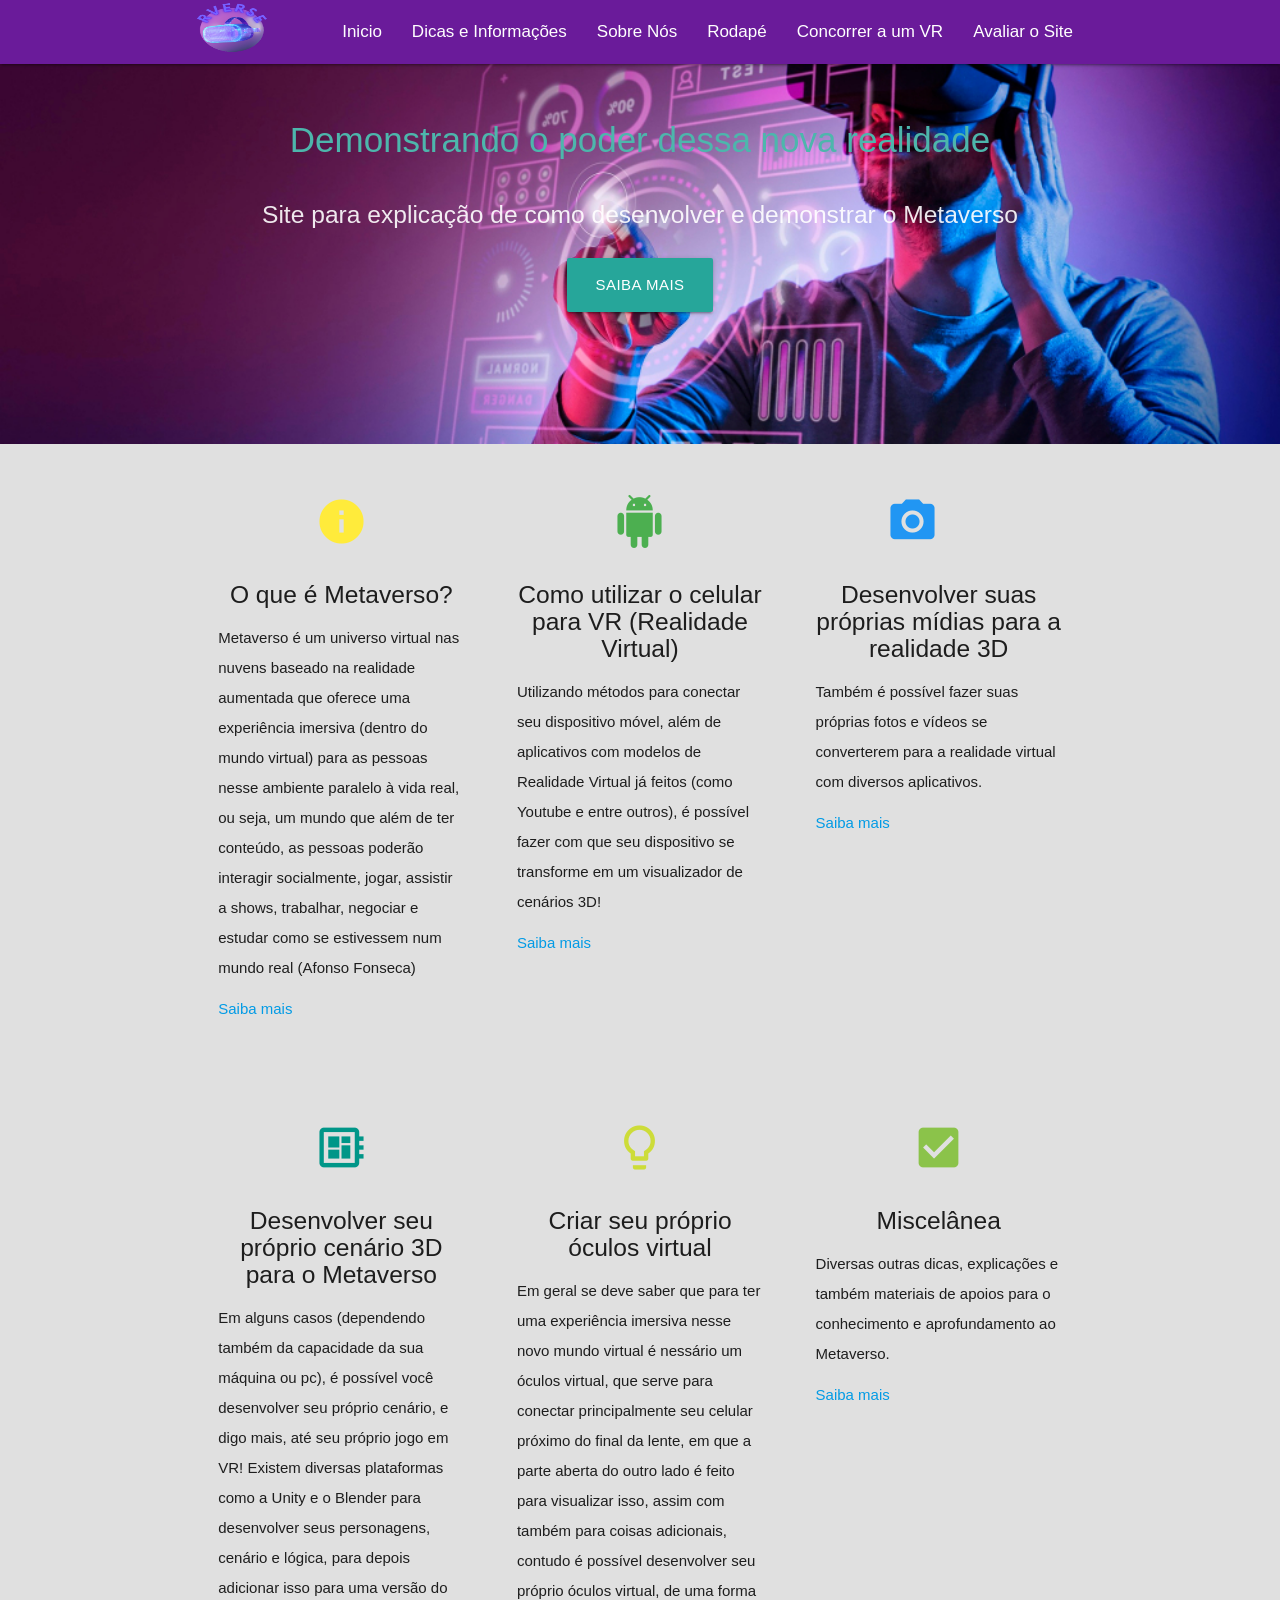
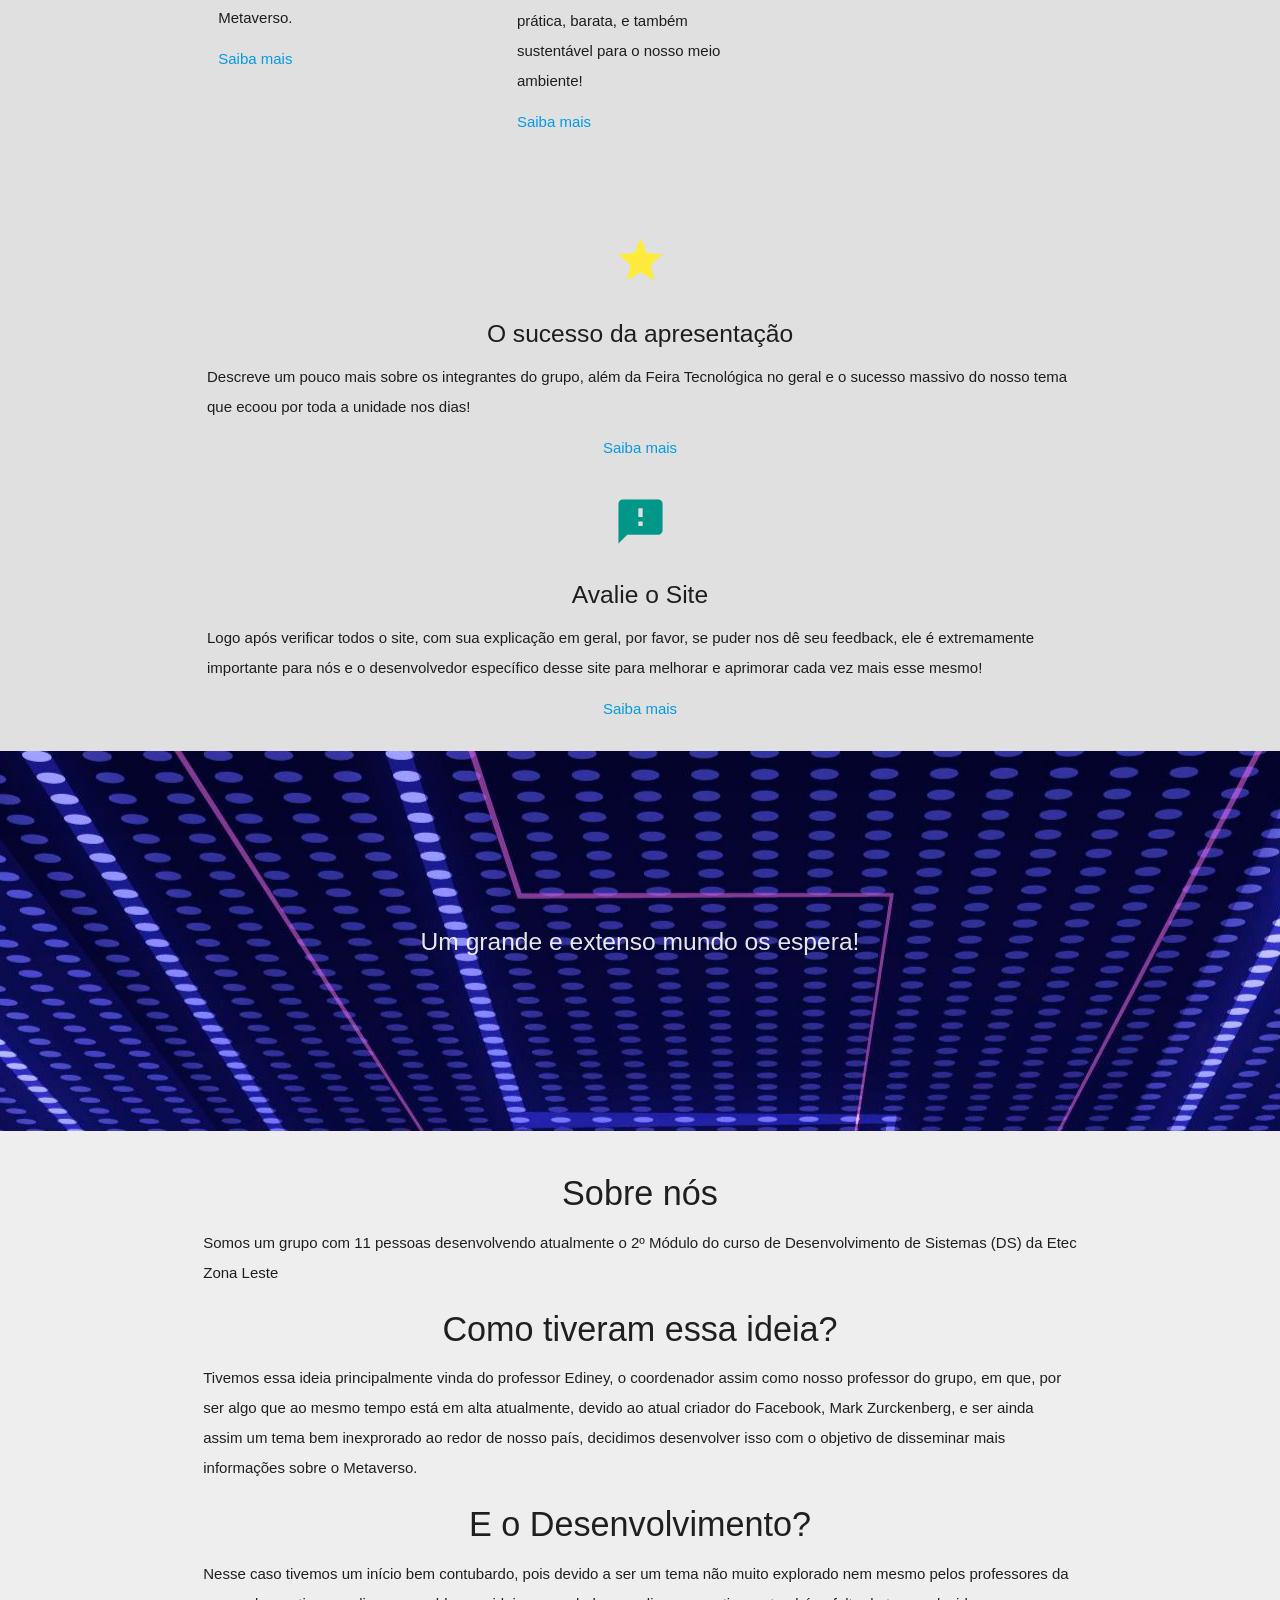
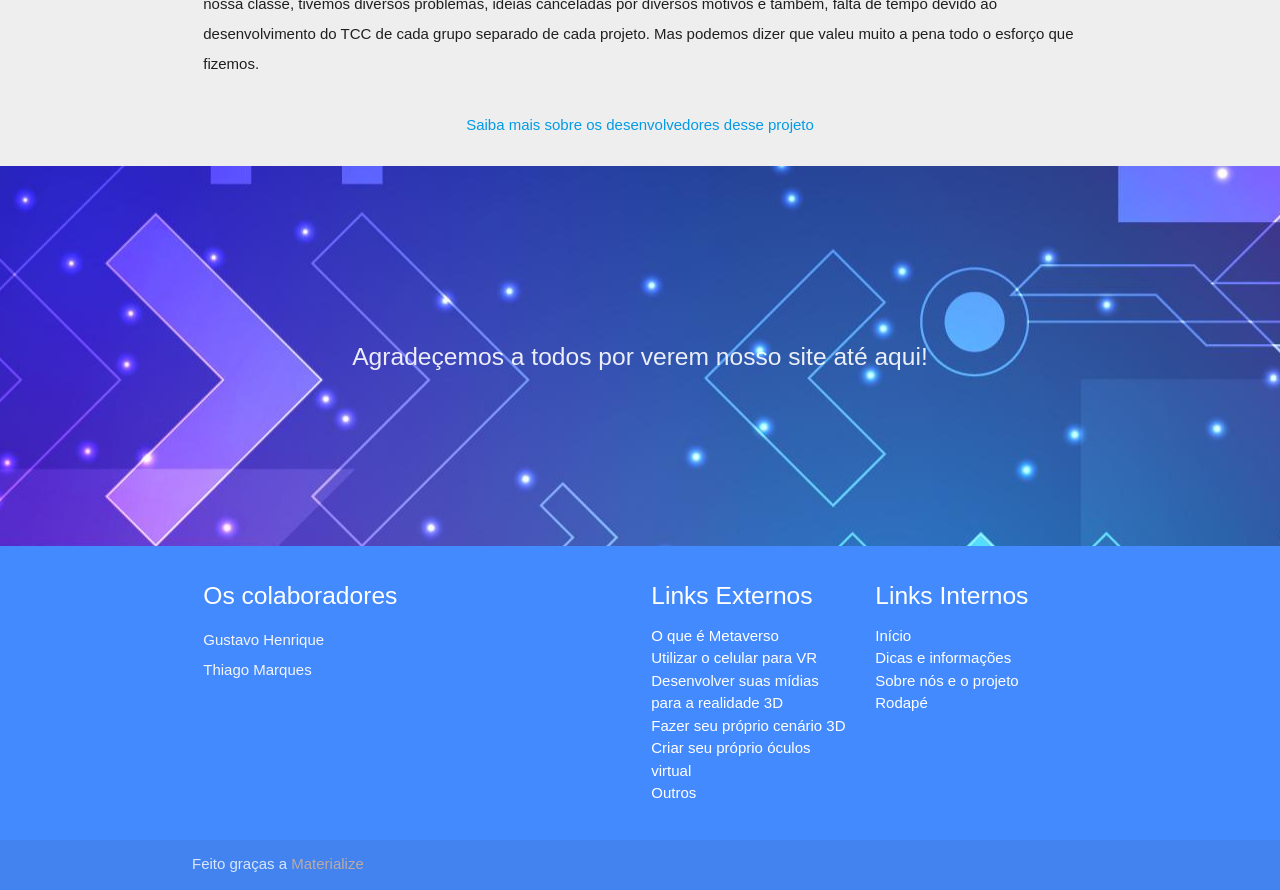
<file: index.html>
<!DOCTYPE html>
<html lang="en">
<head>
  <meta charset="UTF-8">
  <meta http-equiv="X-UA-Compatible" content="IE=edge">
  <meta name="viewport" content="width=device-width, initial-scale=1.0">
 

  <title>Metaverso</title>


 
  <script src="./pwa/main.js" defer></script>
  <link rel="manifest" href="./manifest.json" defer>

  <link rel="shortcut icon" href="imgs\20113052_Kerfin7_NEA_2478-removebg-preview.png">
  <!-- CSS  -->
  <link href="https://fonts.googleapis.com/icon?family=Material+Icons" rel="stylesheet">
  <link href="css/materialize.css" type="text/css" rel="stylesheet" media="screen,projection"/>
  <link href="css/style.css" type="text/css" rel="stylesheet" media="screen,projection"/>
</head>
<body>
  <div class="navbar-fixed">
  <nav class="purple darken-3" role="navigation">
    <div class="nav-wrapper container">
      
      <a id="logo-container" href="#" class="brand-logo"><img src="imgs/20221027_235947_0000.png" height="55px" width="80px"></a>
      <ul class="right hide-on-med-and-down">
        <li><a class="white-text linka" href="#">Inicio</a></li>
        <li><a class="white-text linka" href="#Dicas">Dicas e Informações</a></li>
        <li><a class="white-text linka" href="#SobreNos">Sobre Nós</a></li>
        <li><a class="white-text linka" href="#Rodape">Rodapé</a></li>
        <li><a class="white-text linka" href="https://docs.google.com/forms/d/e/1FAIpQLScp6ky-V_Lr-4_nk-z12GSh3rVcYyQX9TOg5nWyaStioyGDNg/viewform?usp=sf_link">Concorrer a um VR</a></li>
        <li><a class="white-text linka" href="index7.html">Avaliar o Site</a></li>
      </ul>
      <a href="#" data-target="nav-mobile" class="sidenav-trigger"><i class="material-icons">menu</i></a>
    </div>
    </div>
      
      <ul id="nav-mobile" class="sidenav purple darken-3">
        <li><a class="white-text linka" href="#">Inicio</a></li>
        <li><a class="white-text linka" href="#Dicas">Dicas e Informações</a></li>
        <li><a class="white-text linka" href="#SobreNos">Sobre Nós</a></li>
        <li><a class="white-text linka" href="#Rodape">Rodapé</a></li>
        <li><a class="white-text linka" href="index7.html">Avaliar o Site</a></li>
        <li><a class="white-text linka" href="https://docs.google.com/forms/d/e/1FAIpQLScp6ky-V_Lr-4_nk-z12GSh3rVcYyQX9TOg5nWyaStioyGDNg/viewform?usp=sf_link">Concorrer a um VR</a></li>
      </ul>
      

     

  </nav>


  <div id="index-banner" class="parallax-container">
    <div class="section no-pad-bot">
      <div class="container">
        <br><br>
        <h1 class="header center teal-text text-lighten-2" style=" font-size: 35px;">Demonstrando o poder dessa nova realidade</h1>
        <div class="row center">
          <h5 class="header col s12 light">Site para explicação de como desenvolver e demonstrar o Metaverso</h5>
        </div>
        <div class="row center">
          <a href="#Dicas"  class="btn-large waves-effect waves-light teal lighten-1">SAIBA MAIS</a>
        </div>
        <br><br>

      </div>
    </div>
    <div class="parallax"><img src="imgs/index/medium-shot-man-wearing-vr-glasses.jpg" alt="Unsplashed background img 1"></div>
  </div>


  <a id="Dicas"></a>
  <div class="grey lighten-2">
  <div class="container">
    <div class="section">

      <!--   Icon Section   -->
      <div class="row">
        <div class="col s12 m4">
          <div class="icon-block">
            <h2 class="center yellow-text"><i class="material-icons">info</i></h2>
            <h5 class="center">O que é Metaverso?</h5>

            <p class="light">Metaverso é um universo virtual nas nuvens baseado na realidade aumentada que oferece uma experiência imersiva (dentro do mundo virtual) para as pessoas nesse ambiente
              paralelo à vida real, ou seja, um mundo que além de ter conteúdo, as pessoas poderão interagir socialmente, jogar, assistir a shows, trabalhar, negociar e estudar como se estivessem num
              mundo real (Afonso Fonseca) </p>
              <ul>
                <li><a href="index1.html">Saiba mais</a></li>
              </ul>  
          </div>
        </div>

        <div class="col s12 m4">
          <div class="icon-block">
            <h2 class="center green-text"><i class="material-icons">android</i></h2>
            <h5 class="center">Como utilizar o celular para VR (Realidade Virtual)</h5>

            <p class="light">Utilizando métodos para conectar seu dispositivo móvel, além de aplicativos com modelos de Realidade Virtual já feitos (como Youtube e entre outros), é possível fazer com que
              seu dispositivo se transforme em um visualizador de cenários 3D!   </p>
              <ul>
                <li><a href="index2.html" >Saiba mais</a></li>
              </ul>  
          </div>
        </div>

        <div class="col s12 m4">
          <div class="icon-block">
            <h2 class="center blue-text"><i class="material-icons">camera_alts</i></h2>
            <h5 class="center">Desenvolver suas próprias mídias para a realidade 3D</h5>

            <p class="light">Também é possível fazer suas próprias fotos e vídeos se converterem para a realidade virtual com diversos aplicativos. </p>
            <ul>
              <li><a href="index3.html">Saiba mais</a></li>
            </ul>  
          </div>
        </div>
      </div>
    </div>
      
  </div>
  
  <div class="container">
    <div class="section">

      <!--   Icon Section   -->
      <div class="row">
        <div class="col s12 m4">
          <div class="icon-block">
            <h2 class="center teal-text"><i class="material-icons">developer_board</i></h2>
            <h5 class="center">Desenvolver seu próprio cenário 3D para o Metaverso</h5>

            <p class="light">Em alguns casos (dependendo também da capacidade da sua máquina ou pc), é possível você desenvolver seu próprio cenário, e digo mais, até seu próprio jogo em VR! Existem diversas plataformas
              como a Unity e o Blender para desenvolver seus personagens, cenário e lógica, para depois adicionar isso para uma versão do Metaverso. </p>
              <ul>
                <li><a href="index4.html">Saiba mais</a></li>
              </ul>  
            </div>
        </div>

        <div class="col s12 m4">
          <div class="icon-block">
            <h2 class="center  lime-text"><i class="material-icons">lightbulb_outline</i></h2>
            <h5 class="center">Criar seu próprio óculos virtual</h5>

            <p class="light"> Em geral se deve saber que para ter uma experiência imersiva nesse novo mundo virtual é nessário um óculos virtual, que serve para conectar principalmente seu celular próximo do final da lente, em que
              a parte aberta do outro lado é feito para visualizar isso, assim com também para coisas adicionais, contudo é possível desenvolver seu próprio óculos virtual, de uma forma prática, barata, e também sustentável para o nosso
            meio ambiente! </p>
            <ul>
              <li><a href="index5.html">Saiba mais</a></li>
            </ul>  
          </div>
        </div>

        <div class="col s12 m4">
          <div class="icon-block">
            <h2 class="center light-green-text"><i class="material-icons">check_box</i></h2>
            <h5 class="center">Miscelânea</h5>

            <p class="light">Diversas outras dicas, explicações e também materiais de apoios para o conhecimento e aprofundamento ao Metaverso. </p>
            <ul>
              <li><a href="index6.html">Saiba mais</a></li>
            </ul>  
          </div>
        </div>
      </div>
      
      
  </div>
  </div>

  <div class="container">
    <div class="section">

      <div class="col s12 m4">
        <div class="icon-block">
          <h2 class="center yellow-text"><i class="material-icons">star</i></h2>
          <h5 class="center">O sucesso da apresentação</h5>

          <p class="light">Descreve um pouco mais sobre os integrantes do grupo, além da Feira Tecnológica no geral e o sucesso massivo do nosso tema que ecoou por toda a unidade nos dias! </p>
            
          </div>
          </div>
          <div class="col s12 center">
            <ul>
              <li><a class="center" href="index8.html">Saiba mais</a></li>
            </ul>  
          </div>
      
        <div class="col s12 m4">
          <div class="icon-block">
            <h2 class="center teal-text"><i class="material-icons">feedback</i></h2>
            <h5 class="center">Avalie o Site</h5>

            <p class="light">Logo após verificar todos o site, com sua explicação em geral, por favor, se puder nos dê seu feedback, ele é extremamente importante
              para nós e o desenvolvedor específico desse site para melhorar e aprimorar cada vez mais esse mesmo! </p>
            </div>
            </div>
            <div class="col s12 center">
              <ul>
                <li><a class="center" href="index7.html">Saiba mais</a></li>
              </ul>  
            </div>
        

        
      
      
  </div>
  </div>
</div>


  <div class="parallax-container valign-wrapper">
    <div class="section no-pad-bot">
      <div class="container">
        <div class="row center">
          <h5 class="header col s12 light"> Um grande e extenso mundo os espera!</h5>
        </div>
      </div>
    </div>
    <div class="parallax"><img src="imgs/index/18954497_6020105.jpg" alt="Unsplashed background img 2"></div>
  </div>

  <a id="SobreNos"></a>
  <div class="grey lighten-3">
  <div class="container">
    <div class="section">
      
      <div class="row">
        <div class="col s12 center">
          <h3><i class="mdi-content-send brown-text"></i></h3>
          <h4>Sobre nós</h4>
          <p class="left-align light">Somos um grupo com 11 pessoas desenvolvendo atualmente o 2º Módulo do curso de Desenvolvimento de Sistemas (DS) da Etec Zona Leste</p>
          <h4>Como tiveram essa ideia?</h4>
          <p class="left-align light"> Tivemos essa ideia principalmente vinda do professor Ediney, o coordenador assim como nosso professor do grupo, em que, por ser algo que ao mesmo
            tempo está em alta atualmente, devido ao atual criador do Facebook, Mark Zurckenberg, e ser ainda assim um tema bem inexprorado ao redor de nosso país, decidimos desenvolver isso
            com o objetivo de disseminar mais informações sobre o Metaverso.
          </p>
          <h4>E o Desenvolvimento?</h4>
          <p class="left-align light">Nesse caso tivemos um início bem contubardo, pois devido a ser um tema não muito explorado nem mesmo pelos professores da nossa classe, tivemos diversos problemas, ideias canceladas por diversos motivos
            e também, falta de tempo devido ao desenvolvimento do TCC de cada grupo separado de cada projeto. Mas podemos dizer que valeu muito a pena todo o esforço que fizemos.
          </p>
        </div>
      </div>
      <div class="col s12 center">
        <ul>
          <li><a class="center" href="index8.html">Saiba mais sobre os desenvolvedores desse projeto</a></li>
        </ul>  
      </div>
    </div>
  </div>
</div>



  <div class="parallax-container valign-wrapper">
    <div class="section no-pad-bot">
      <div class="container">
        <div class="row center">
          <h5 class="header col s12 light">Agradeçemos a todos por verem nosso site até aqui!</h5>
        </div>
      </div>
    </div>
    <div class="parallax"><img src="imgs/index/19256531_6106991.jpg" alt="Unsplashed background img 3"></div>
  </div>
  <a id="Rodape"></a>
  <footer class="page-footer blue accent-2">
    <div class="container">
      <div class="row">
        <div class="col l6 s12">
          <h5 class="white-text">Os colaboradores</h5>
          <p class="grey-text text-lighten-4">Gustavo Henrique  </br> Thiago Marques  </p>
         


        </div>
        <div class="col l3 s12">
          <h5 class="white-text">Links Externos</h5>
          <ul>
            <li><a class="white-text" href="index1.html">O que é Metaverso</a></li>
            <li><a class="white-text" href="index2.html">Utilizar o celular para VR</a></li>
            <li><a class="white-text" href="index3.html">Desenvolver suas mídias para a realidade 3D</a></li>
            <li><a class="white-text" href="index4.html">Fazer seu próprio cenário 3D</a></li>
            <li><a class="white-text" href="index5.html">Criar seu próprio óculos virtual</a></li>
            <li><a class="white-text" href="index6.html">Outros</a></li>
          </ul>
        </div>
        <div class="col l3 s12">
          <h5 class="white-text">Links Internos</h5>
          <ul>
            <li><a class="white-text" href="#">Início</a></li>
            <li><a class="white-text" href="#Dicas">Dicas e informações</a></li>
            <li><a class="white-text" href="#SobreNos">Sobre nós e o projeto</a></li>
            <li><a class="white-text" href="#Rodape">Rodapé</a></li>
          </ul>
        </div>
      </div>
    </div>
    <div class="footer-copyright">
      <div class="container">
      Feito graças a <a class="brown-text text-lighten-3" href="http://materializecss.com">Materialize</a>
      </div>
    </div>
  </footer>

  
  
  <!--  Scripts-->
  <script src="https://code.jquery.com/jquery-2.1.1.min.js"></script>
  <script src="js/materialize.js"></script>
  <script src="js/init.js"></script>
  

  </body>
</html>
</file>
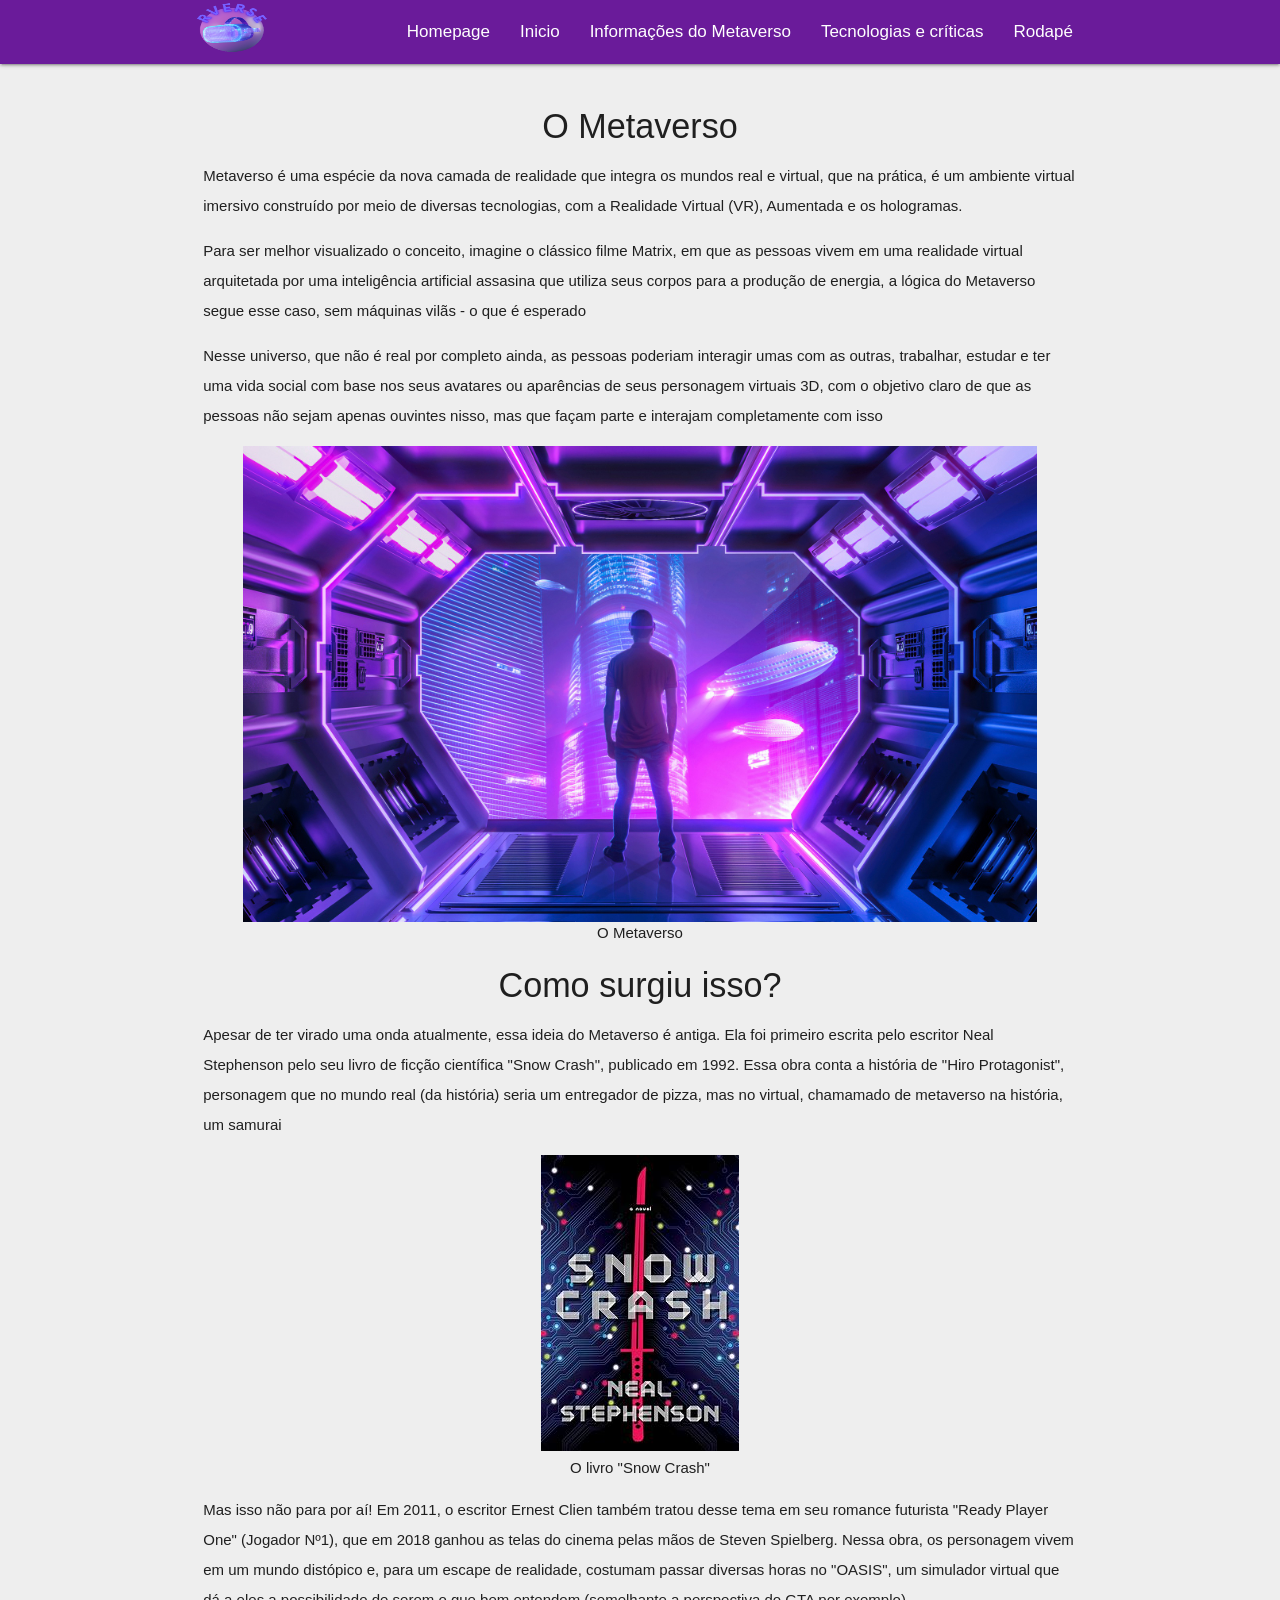
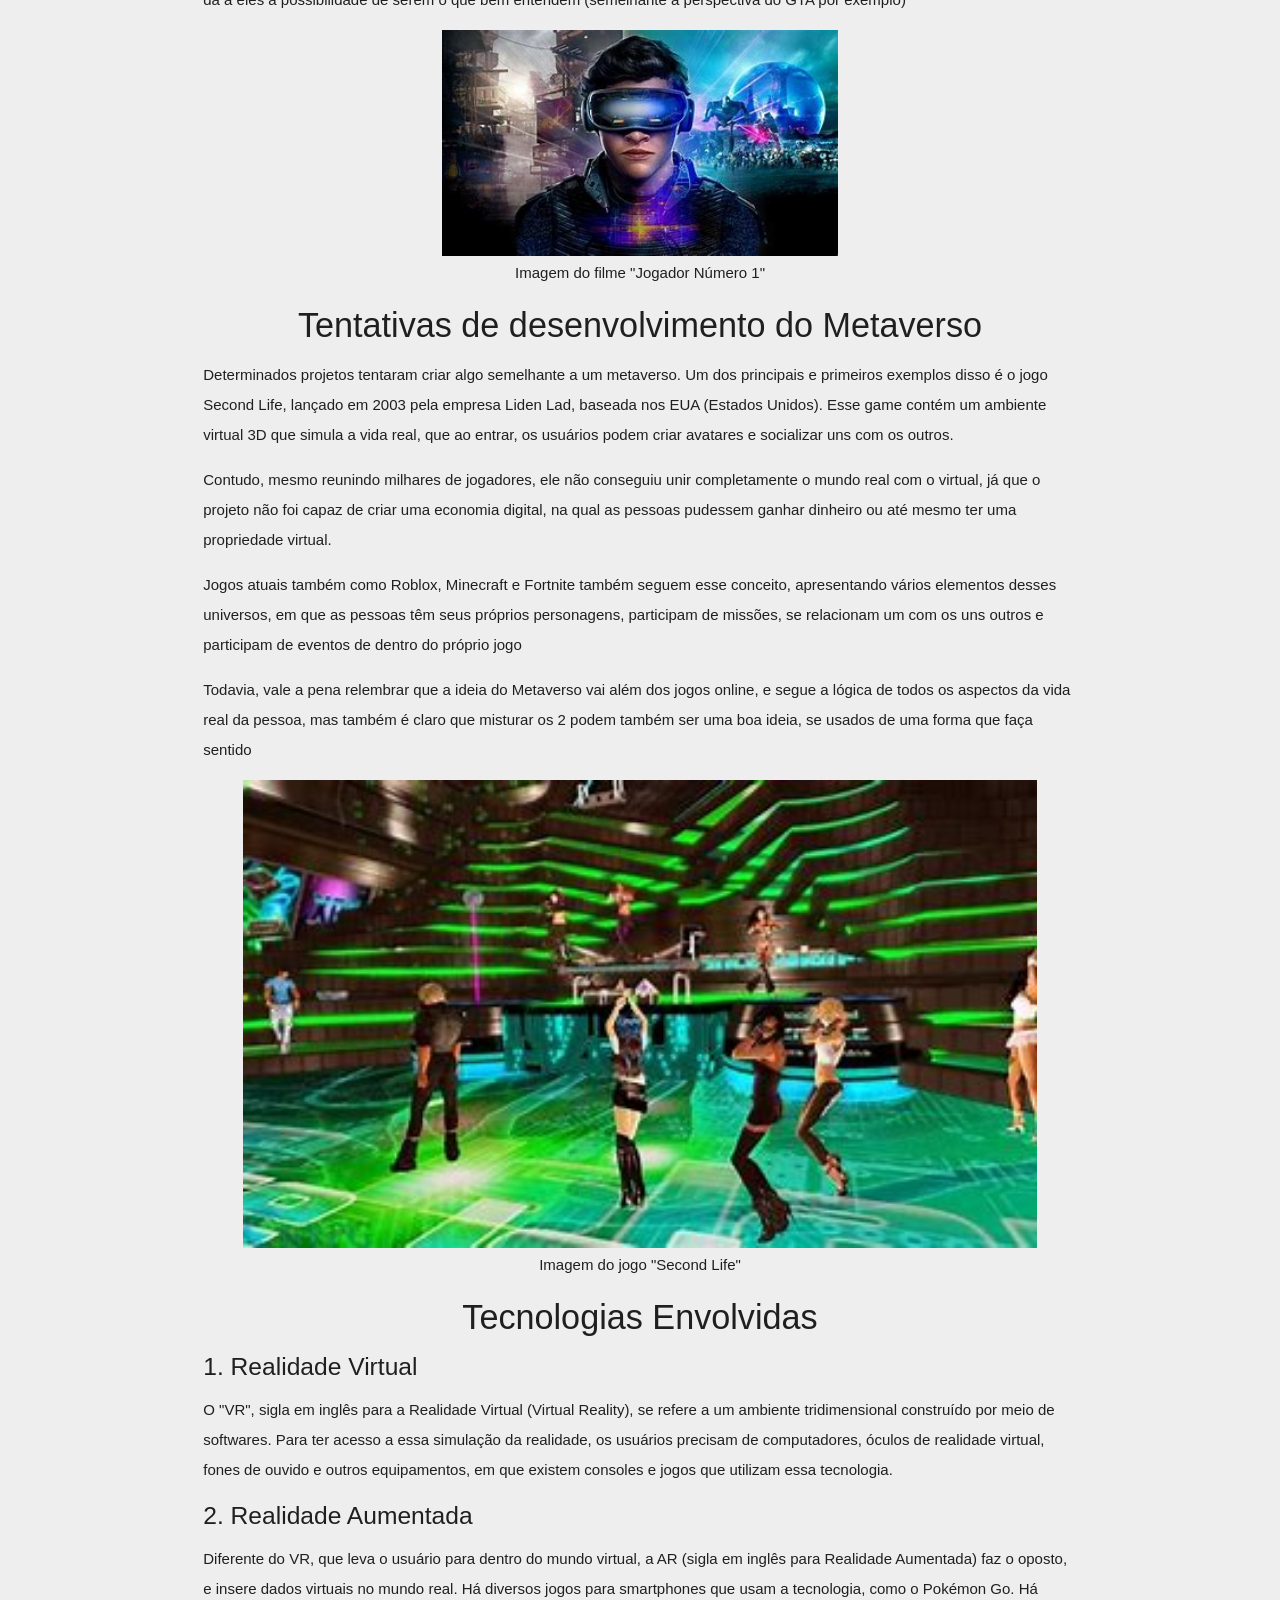
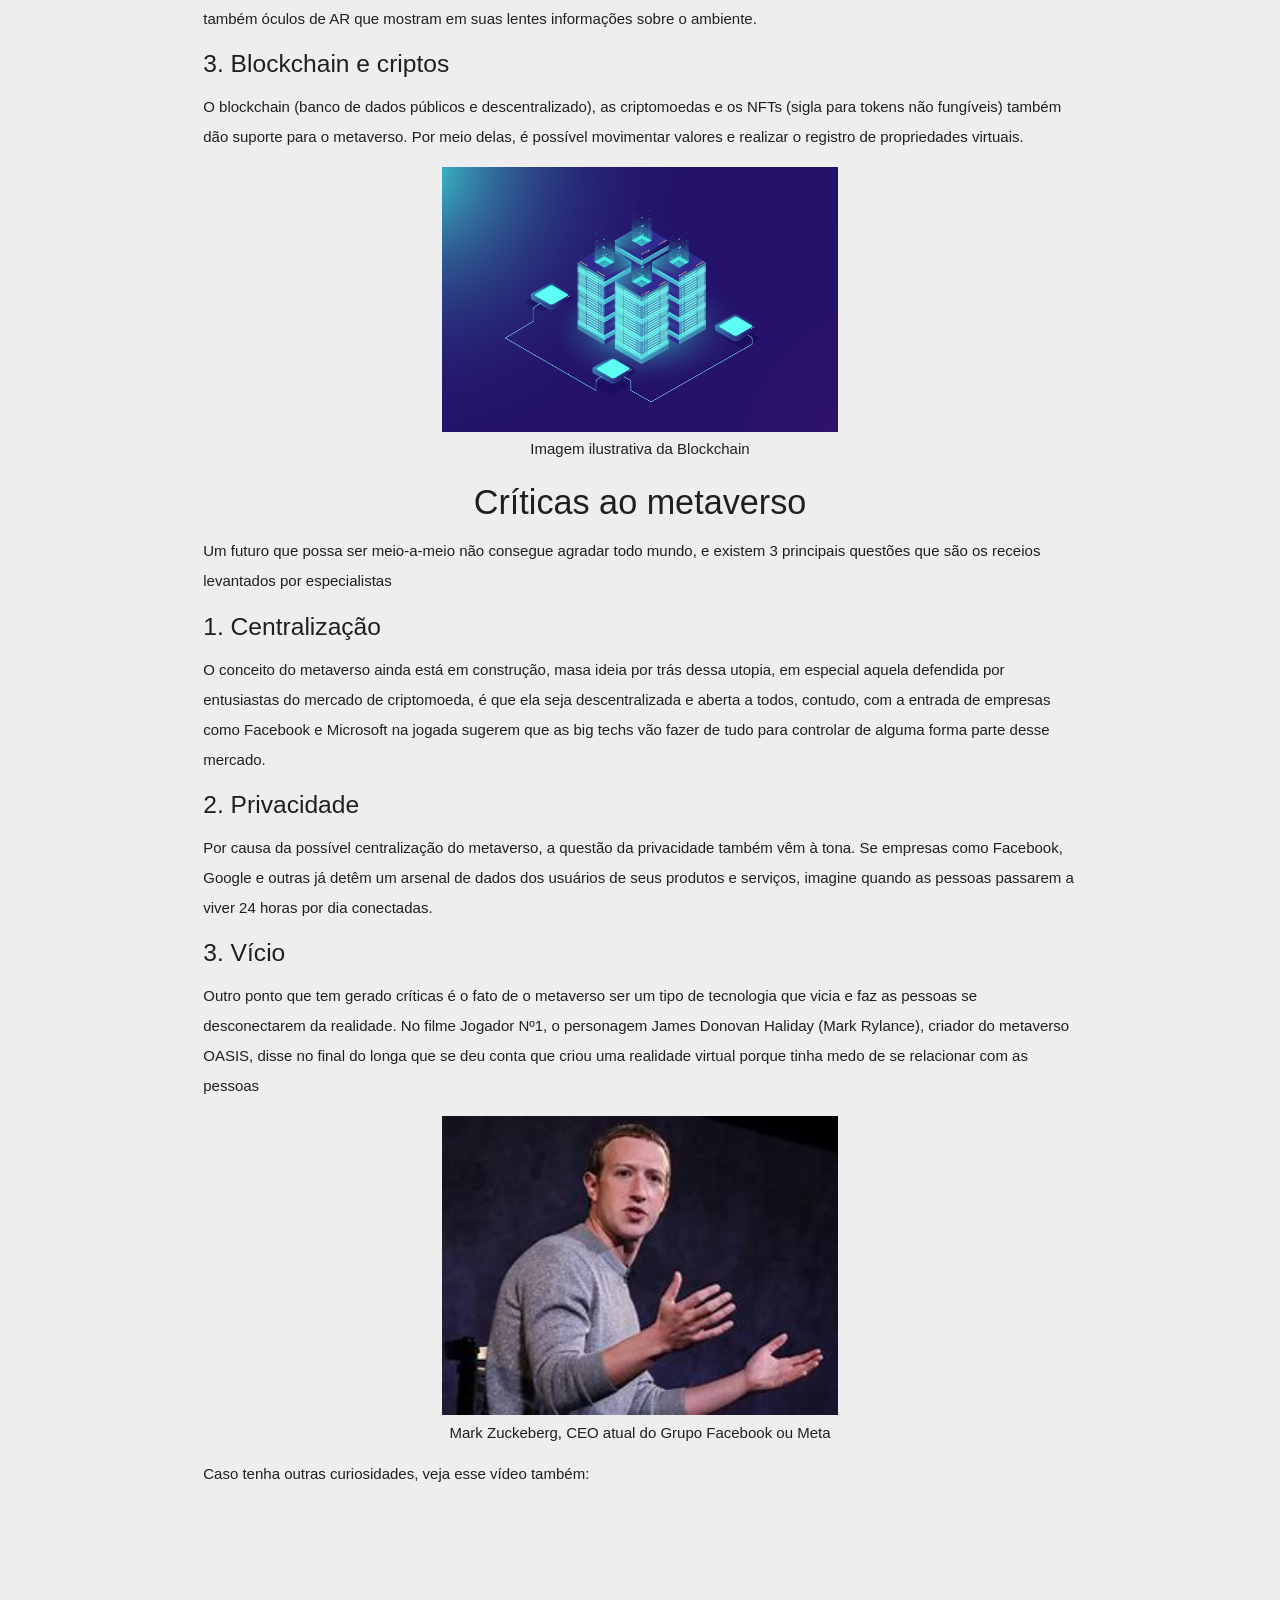
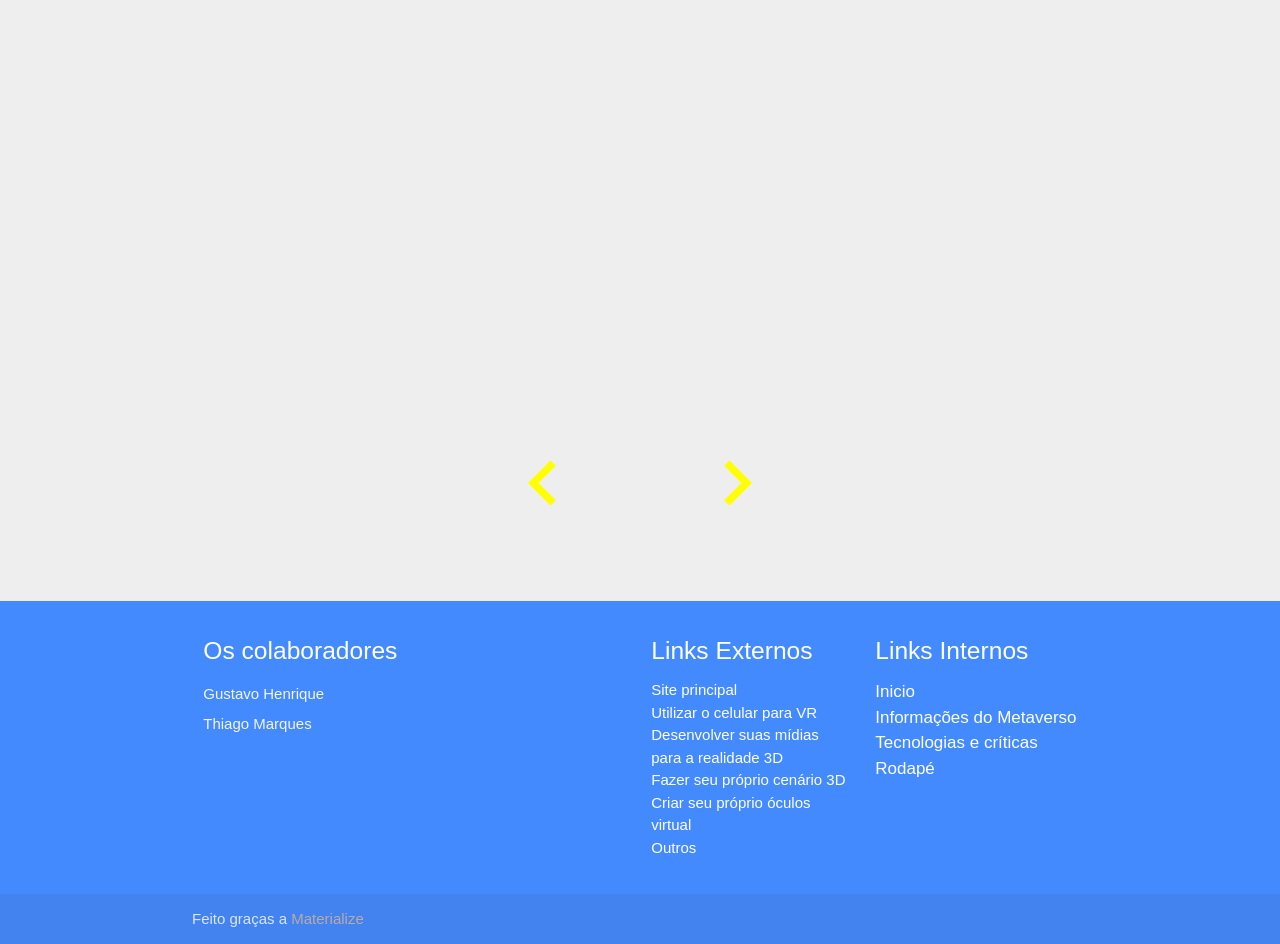
<file: index1.html>
<!DOCTYPE html>
<html lang="en">
<head>
  <meta http-equiv="Content-Type" content="text/html; charset=UTF-8"/>
  <meta name="viewport" content="width=device-width, initial-scale=1"/>
  <title>Metaverso</title>

  <link rel="manifest" href="./manifest.json?v=8">
  <link rel="shortcut icon" href="imgs\20113052_Kerfin7_NEA_2478-removebg-preview.png">
  <!-- CSS  -->
  <link href="https://fonts.googleapis.com/icon?family=Material+Icons" rel="stylesheet">
  <link href="css/materialize.css" type="text/css" rel="stylesheet" media="screen,projection"/>
  <link href="css/style.css" type="text/css" rel="stylesheet" media="screen,projection"/>
</head>
<body>
  <div class="navbar-fixed">
    <nav class="purple darken-3" role="navigation">
      <div class="nav-wrapper container">
        
        <a id="logo-container" href="#" class="brand-logo"><img src="imgs/20221027_235947_0000.png" height="55px" width="80px"></a>
        <ul class="right hide-on-med-and-down">
          <li><a class="white-text linka" href="index.html">Homepage</a></li>
          <li><a class="white-text linka" href="#">Inicio</a></li>
          <li><a class="white-text linka" href="#Meta">Informações do Metaverso</a></li>
          <li><a class="white-text linka" href="#Tec-Crit">Tecnologias e críticas</a></li>
          <li><a class="white-text linka" href="#Rodape">Rodapé</a></li>
        </ul>
        <a href="#" data-target="nav-mobile" class="sidenav-trigger"><i class="material-icons">menu</i></a>
      </div>
      </div>
        
      <ul id="nav-mobile" class="sidenav purple darken-3">
        <li><a class="white-text linka" href="index.html">Homepage</a></li>
        <li><a class="white-text linka" href="#">Inicio</a></li>
        <li><a class="white-text linka" href="#Meta">Informações do Metaverso</a></li>
        <li><a class="white-text linka" href="#Tec-Crit">Tecnologias e críticas</a></li>
        <li><a class="white-text linka" href="#Rodape">Rodapé</a></li>
      </ul>
        
  
       
  
    </nav>


<a id="Meta"></a>
<div class="grey lighten-3">
    <div class="container">
      <div class="section">


        

        <div class="row">
          <div class="col s12 center">
            <h3><i class="mdi-content-send brown-text"></i></h3>
            <h4>O Metaverso</h4>
            <p class="left-align light">Metaverso é uma espécie da nova camada de realidade que integra os mundos real e virtual, que na prática,
                é um ambiente virtual imersivo construído por meio de diversas tecnologias, com a Realidade Virtual (VR), Aumentada e os hologramas. </p>
            <p class="left-align light">Para ser melhor visualizado o conceito, imagine o clássico filme Matrix, em que as pessoas vivem em uma realidade virtual
                arquitetada por uma inteligência artificial assasina que utiliza seus corpos para a produção de energia, a lógica do Metaverso segue esse caso,
                sem máquinas vilãs - o que é esperado 
            </p>
            
            <p class="left-align light">Nesse universo, que não é real por completo ainda, as pessoas poderiam interagir umas com as outras, trabalhar, estudar
                e ter uma vida social com base nos seus avatares ou aparências de seus personagem virtuais 3D, com o objetivo claro de que as pessoas não sejam apenas
                ouvintes nisso, mas que façam parte e interajam completamente com isso</p>
                
                  <figure>
                <img style="justify-content: center; display: flex; align-items: center; display: flex; justify-content: center; align-items: center;" width="100%"  src="imgs/index1/gradient-collage-of-metaverse-concept.jpg" alt="Meta" Tittle="Metaverso">
                <figcaption style="text-align:center;">O Metaverso</figcaption>
              </figure>
              
            <h4>Como surgiu isso?</h4>
            <p class="left-align light">Apesar de ter virado uma onda atualmente, essa ideia do Metaverso é antiga. Ela foi primeiro escrita pelo escritor Neal Stephenson pelo seu 
                livro de ficção científica "Snow Crash", publicado em 1992. Essa obra conta a história de "Hiro Protagonist", personagem que no mundo real (da história) seria um entregador
                de pizza, mas no virtual, chamamado de metaverso na história, um samurai
            </p>

            <figure>
            <img class="responsive" src="imgs/index1/SnowCrash.jpg" alt="Snow Crash" Tittle="Snow Crash">
              <figcaption>O livro "Snow Crash"</figcaption>
          </figure>
            <p class="left-align light">Mas isso não para por aí! Em 2011, o escritor Ernest Clien também tratou desse tema em seu romance futurista "Ready Player One" (Jogador Nº1), que em 2018 ganhou as telas
                do cinema pelas mãos de Steven Spielberg. Nessa obra, os personagem vivem em um mundo distópico e, para um escape de realidade, costumam passar diversas horas no "OASIS", um simulador virtual que 
                dá a eles a possibilidade de serem o que bem entendem (semelhante a perspectiva do GTA por exemplo) </p>  
                <figure>
                <img class="responsive" width="50%"src="imgs/index1/Jogador N1.jpg" alt="Ready Player One" Tittle="Jogador Número 1"> 
                <figcaption>Imagem do filme "Jogador Número 1"</figcaption>
              </figure>
                <h4>Tentativas de desenvolvimento do Metaverso</h4>
            
            <p class="left-align light">Determinados projetos tentaram criar algo semelhante a um metaverso. Um dos principais e primeiros exemplos disso é o jogo Second Life, lançado em 2003 pela empresa Liden Lad, baseada nos EUA (Estados Unidos). Esse game contém
                um ambiente virtual 3D que simula a vida real, que ao entrar, os usuários podem criar avatares e socializar uns com os outros.
            </p>      
            <p class="left-align light">Contudo, mesmo reunindo milhares de jogadores, ele não conseguiu unir completamente o mundo real com o virtual, já que o projeto não foi capaz de criar uma economia digital, na qual as pessoas pudessem ganhar dinheiro
                ou até mesmo ter uma propriedade virtual.
            </p>
            <p class="left-align light">Jogos atuais também como Roblox, Minecraft e Fortnite também seguem esse conceito, apresentando vários elementos desses universos, em que as pessoas têm seus próprios personagens, participam de missões, se relacionam
                um com os uns outros e participam de eventos de dentro do próprio jogo
            </p>
            <p class="left-align light">Todavia, vale a pena relembrar que a ideia do Metaverso vai além dos jogos online, e segue a lógica de todos os aspectos da vida real da pessoa, mas também é claro que misturar os 2 podem também ser uma boa ideia, se usados
                de uma forma que faça sentido
            </p>
            <figure>
            <img class="responsive" width="100%" src="imgs/index1/Second Life.jpg" alt="Second Life" Tittle="Second Life">
            <a id="Tec-Crit"></a>
              <figcaption>Imagem do jogo "Second Life"</figcaption>
          </figure>

          
            <h4>Tecnologias Envolvidas</h4>
            <h5 class="left-align">1. Realidade Virtual</h5>
            <p class="left-align light">O "VR", sigla em inglês para a Realidade Virtual (Virtual Reality), se refere a um ambiente tridimensional construído por meio de softwares. Para ter acesso a essa simulação da realidade, os usuários precisam de computadores, óculos de realidade virtual, 
                fones de ouvido e outros equipamentos, em que existem consoles e jogos que utilizam essa tecnologia.</p>
                <h5 class="left-align">2. Realidade Aumentada</h5>
            <p class="left-align light">Diferente do VR, que leva o usuário para dentro do mundo virtual, a AR (sigla em inglês para Realidade Aumentada) faz o oposto, e insere dados virtuais no mundo real. Há diversos jogos para smartphones que usam a tecnologia, como o Pokémon Go. Há
                também óculos de AR que mostram em suas lentes informações sobre o ambiente.
            </p>
            <h5 class="left-align">3. Blockchain e criptos</h5>    
            <p class="left-align light">O blockchain (banco de dados públicos e descentralizado), as criptomoedas e os NFTs (sigla para tokens não fungíveis) também dão suporte para o metaverso. Por meio delas, é possível movimentar valores e realizar o registro de propriedades virtuais.</p>
            <figure>
            <img class="responsive" width="50%"src="imgs/index1/2910154_442.jpg" alt="Blockchain" Tittle="Blockchain">
            <figcaption>Imagem ilustrativa da Blockchain</figcaption>
          </figure>
            <h4>Críticas ao metaverso</h4> 
            <p class="left-align light">Um futuro que possa ser meio-a-meio não consegue agradar todo mundo, e existem 3 principais questões que são os receios levantados por especialistas</p>
            <h5 class="left-align">1. Centralização</h5>
            <p class="left-align light">O conceito do metaverso ainda está em construção, masa ideia por trás dessa utopia, em especial aquela defendida por entusiastas do mercado de criptomoeda, é que ela seja descentralizada e aberta a todos, contudo, com a entrada de empresas como Facebook e Microsoft na jogada 
                sugerem que as big techs vão fazer de tudo para controlar de alguma forma parte desse mercado.</p>
            <h5 class="left-align">2. Privacidade</h5>
            <p class="left-align light">Por causa da possível centralização do metaverso, a questão da privacidade também vêm à tona. Se empresas como Facebook, Google e outras já detêm um arsenal de dados dos usuários de seus produtos e serviços, imagine quando as pessoas passarem a viver 24 horas por dia conectadas.</p>    
            <h5 class="left-align">3. Vício</h5>
            <p class="left-align light">Outro ponto que tem gerado críticas é o fato de o metaverso ser um tipo de tecnologia que vicia e faz as pessoas se desconectarem da realidade. No filme Jogador Nº1, o personagem James Donovan Haliday (Mark Rylance), criador do metaverso OASIS, disse no final do longa que se deu 
                conta que criou uma realidade virtual porque tinha medo de se relacionar com as pessoas
            </p>
            <figure>
            <img class="responsive" width="50%"src="imgs/index1/Mark Zuckeberg.jpg" alt="Mark" Tittle="Mark Zuckeberg">
            <figcaption>Mark Zuckeberg, CEO atual do Grupo Facebook ou Meta</figcaption>
          </figure>
            <p class="left-align light">Caso tenha outras curiosidades, veja esse vídeo também: </p>
            <div class="video-container">
              <iframe width="853" height="480" src="https://www.youtube.com/embed/LgpEjBnBsDY?rel=0" frameborder="0" allowfullscreen></iframe>
            </div>
            <h1 class="center"> <a class="anx" href="index.html"> <i class="material-icons large" >navigate_before</i> </a> <a class="anx" href="index2.html"> <i class="material-icons large" style="padding-left:10%;">navigate_next</i></a> </h1> 
        </div>

        
        </div>
        
      </div>
    
     
    </div>
    
  </div>
  


  <a id="Rodape"></a>
  <footer class="page-footer blue accent-2">
    <div class="container">
      <div class="row">
        <div class="col l6 s12">
          <h5 class="white-text">Os colaboradores</h5>
          <p class="grey-text text-lighten-4">Gustavo Henrique  </br> Thiago Marques  </p>
         


        </div>
        <div class="col l3 s12">
          <h5 class="white-text">Links Externos</h5>
          <ul>
            <li><a class="white-text" href="index.html">Site principal</a></li>
            <li><a class="white-text" href="index2.html">Utilizar o celular para VR</a></li>
            <li><a class="white-text" href="index3.html">Desenvolver suas mídias para a realidade 3D</a></li>
            <li><a class="white-text" href="index4.html">Fazer seu próprio cenário 3D</a></li>
            <li><a class="white-text" href="index5.html">Criar seu próprio óculos virtual</a></li>
            <li><a class="white-text" href="index6.html">Outros</a></li>
          </ul>
        </div>
        <div class="col l3 s12">
          <h5 class="white-text">Links Internos</h5>
          <ul>
            <li><a class="white-text linka" href="#">Inicio</a></li>
            <li><a class="white-text linka" href="#Meta">Informações do Metaverso</a></li>
            <li><a class="white-text linka" href="#Tec-Crit">Tecnologias e críticas</a></li>
            <li><a class="white-text linka" href="#Rodape">Rodapé</a></li>
          </ul>
        </div>
      </div>
    </div>
    <div class="footer-copyright">
      <div class="container">
      Feito graças a <a class="brown-text text-lighten-3" href="http://materializecss.com">Materialize</a>
      </div>
    </div>
  </footer>

  
  
  <!--  Scripts-->
  <script src="https://code.jquery.com/jquery-2.1.1.min.js"></script>
  <script src="js/materialize.js"></script>
  <script src="js/init.js"></script>
  <script src="js/language.js"></script>

  </body>
</html>
</file>
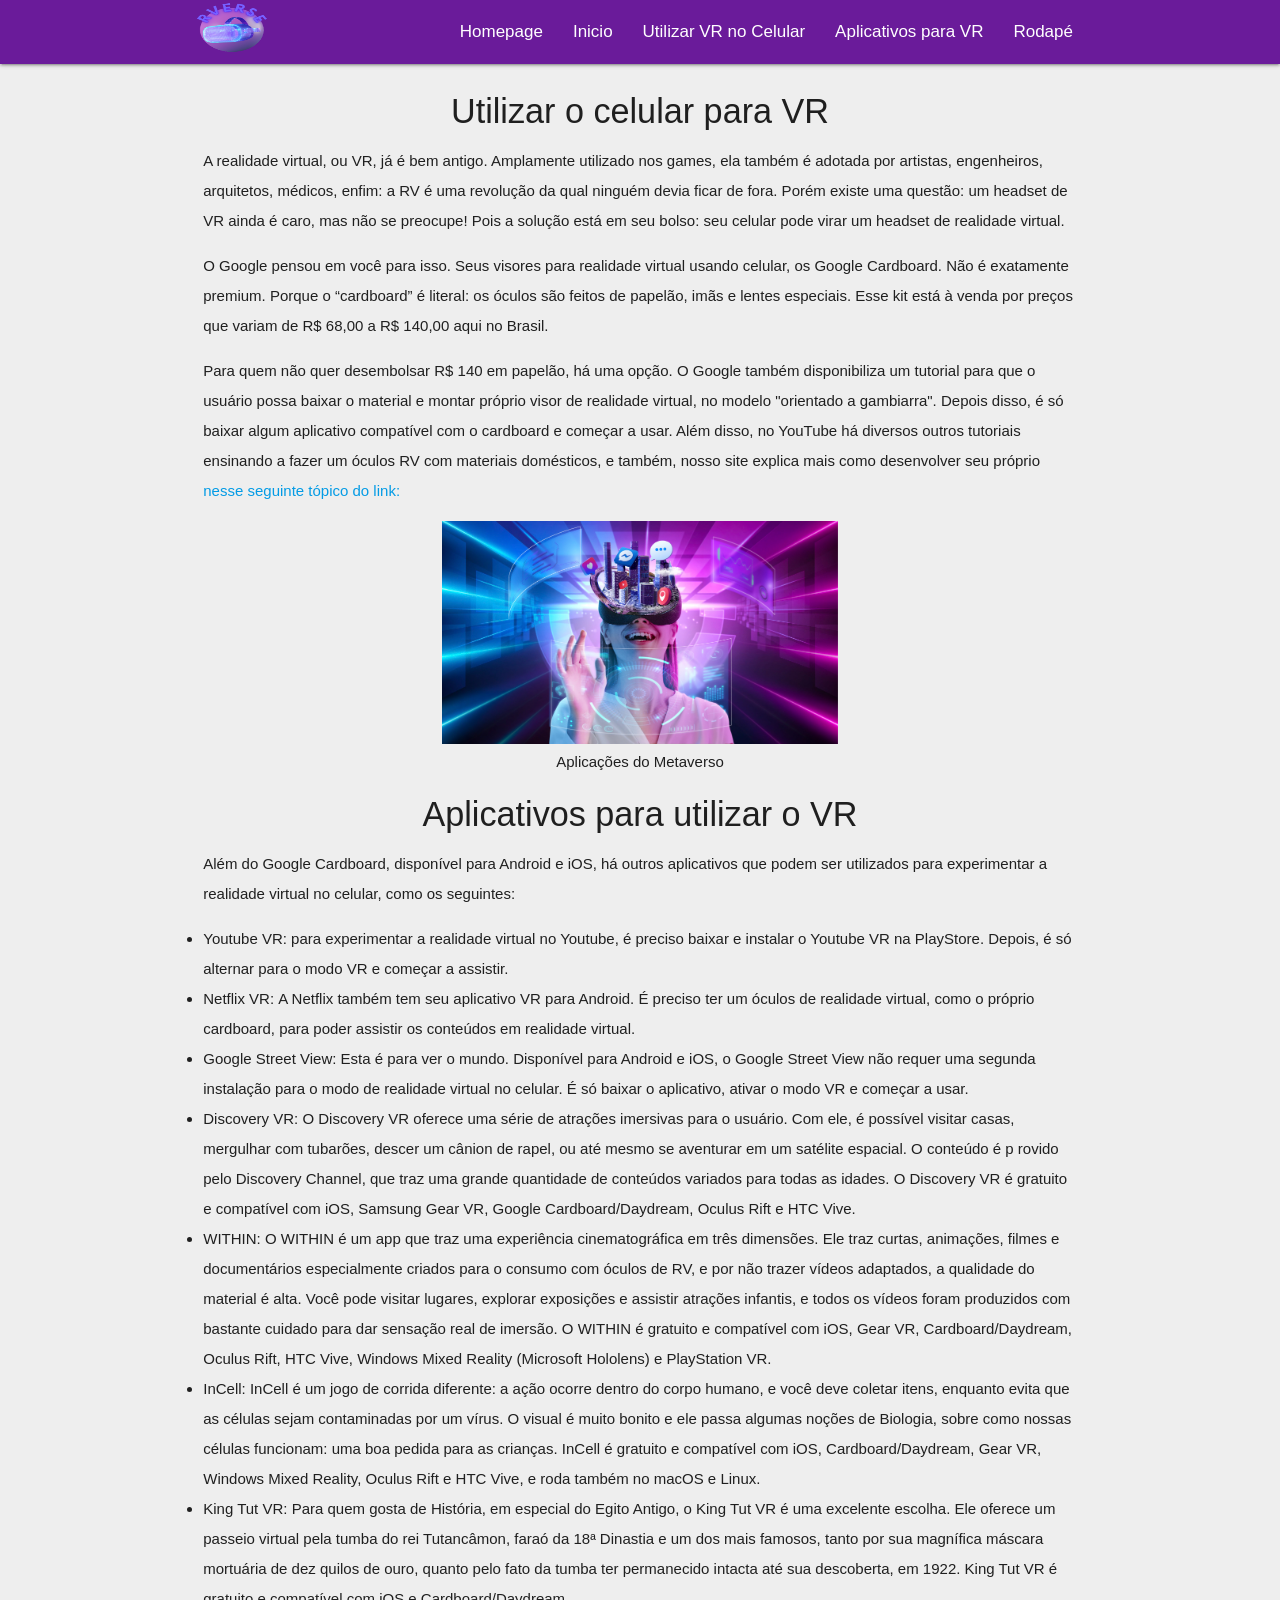
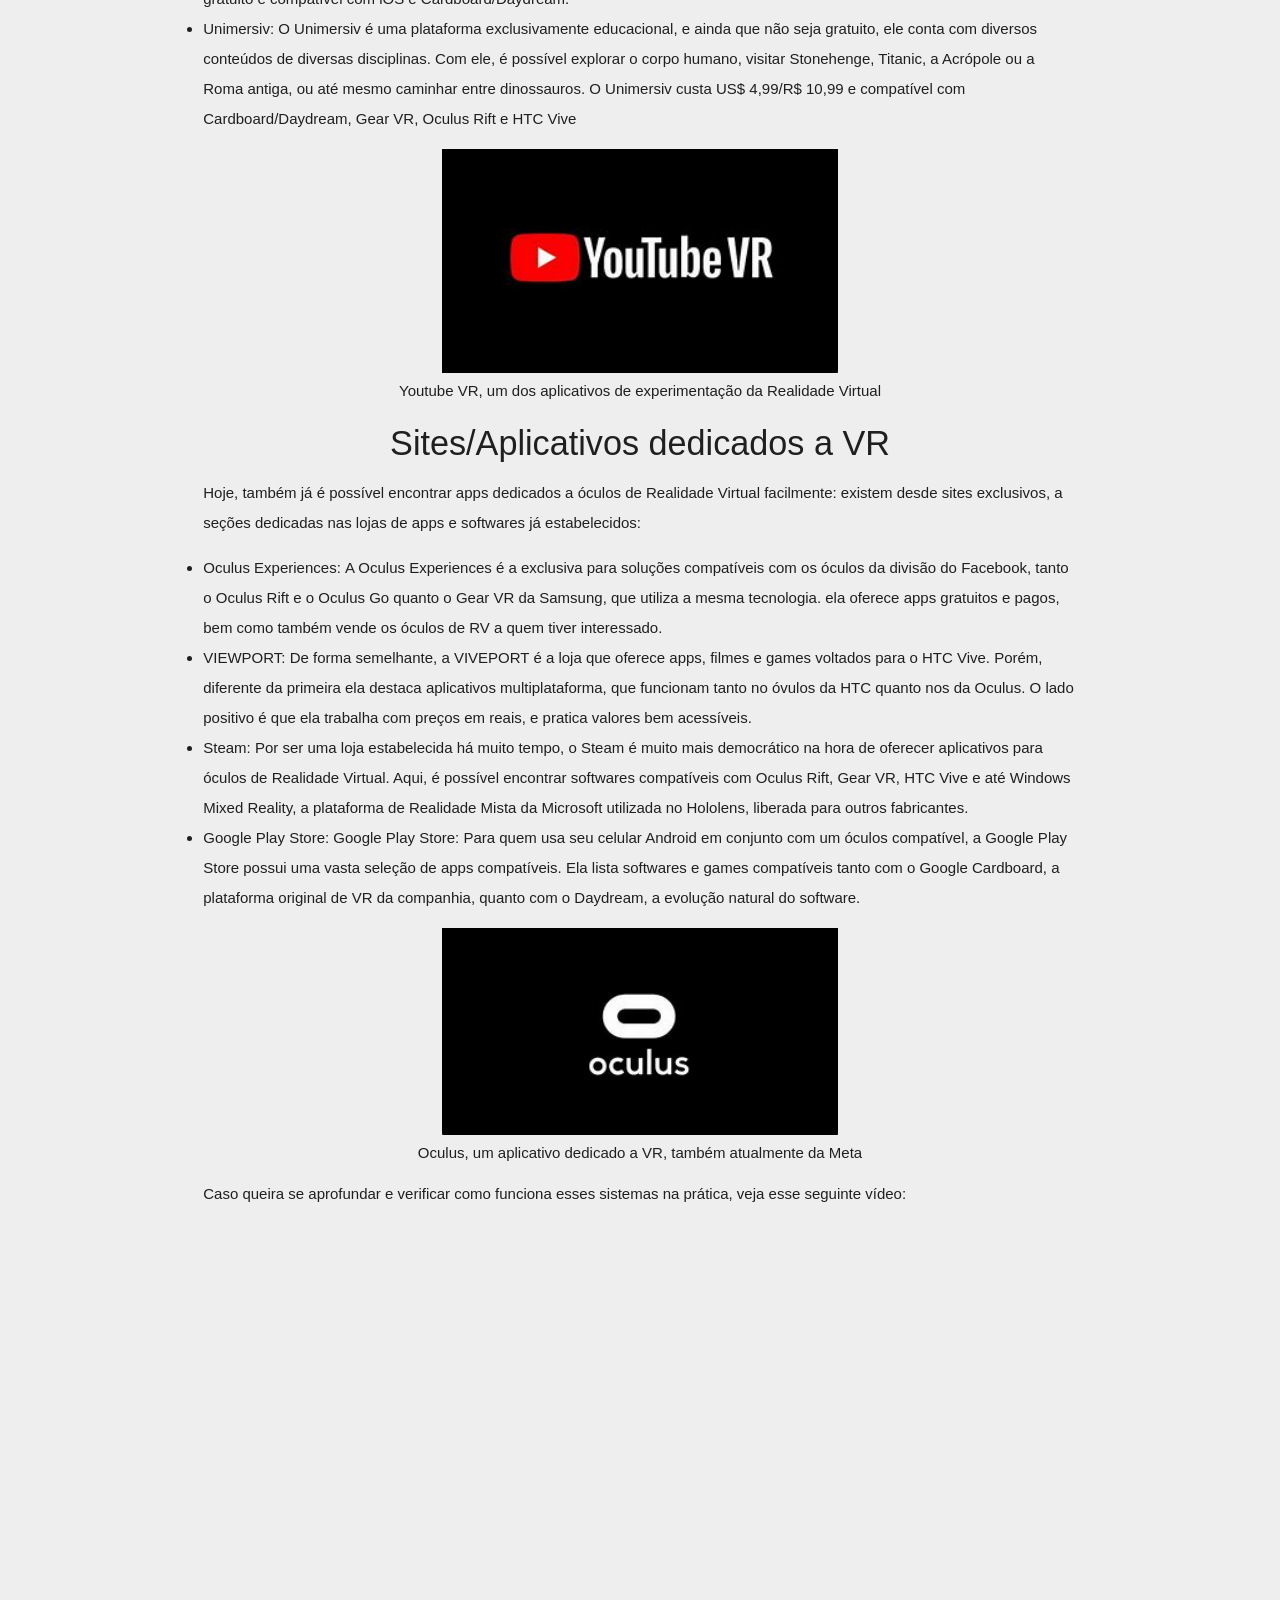
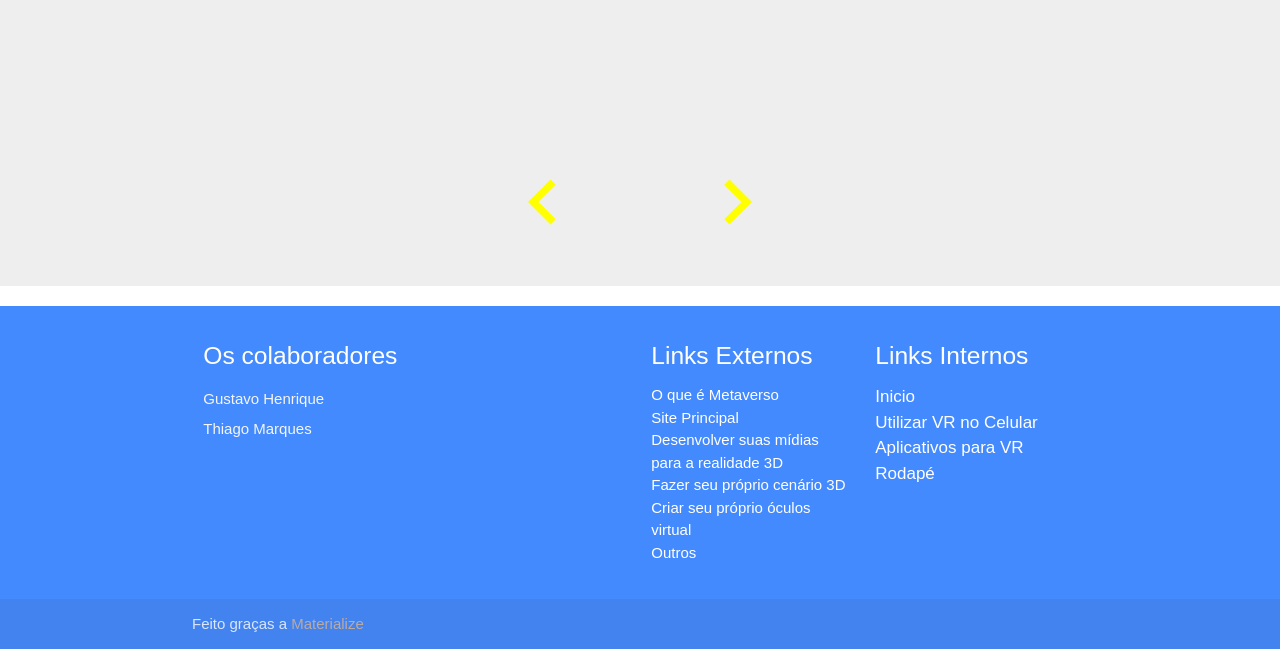
<file: index2.html>
<!DOCTYPE html>
<html lang="en">
<head>
  <meta http-equiv="Content-Type" content="text/html; charset=UTF-8"/>
  <meta name="viewport" content="width=device-width, initial-scale=1"/>
  <title>Metaverso</title>

  <link rel="manifest" href="./manifest.json?v=8">
  <link rel="shortcut icon" href="imgs\20113052_Kerfin7_NEA_2478-removebg-preview.png">
  <!-- CSS  -->
  <link href="https://fonts.googleapis.com/icon?family=Material+Icons" rel="stylesheet">
  <link rel="stylesheet" href="https://cdnjs.cloudflare.com/ajax/libs/materialize/1.0.0/css/materialize.min.css">
  <link href="css/style.css" type="text/css" rel="stylesheet" media="screen,projection"/>
</head>
<body>
  <div class="navbar-fixed">
    <nav class="purple darken-3" role="navigation">
      <div class="nav-wrapper container">
        
        <a id="logo-container" href="#" class="brand-logo"><img src="imgs/20221027_235947_0000.png" height="55px" width="80px"></a>
        <ul class="right hide-on-med-and-down">
          <li><a class="white-text linka" href="index.html">Homepage</a></li>
          <li><a class="white-text linka" href="#">Inicio</a></li>
          <li><a class="white-text linka" href="#VRCell">Utilizar VR no Celular</a></li>
          <li><a class="white-text linka" href="#Apps">Aplicativos para VR</a></li>
          <li><a class="white-text linka" href="#Rodape">Rodapé</a></li>
        </ul>
        <a href="#" data-target="nav-mobile" class="sidenav-trigger"><i class="material-icons">menu</i></a>
      </div>
      </div>
        
      <ul id="nav-mobile" class="sidenav purple darken-3">
        <li><a class="white-text linka" href="index.html">Homepage</a></li>
        <li><a class="white-text linka" href="#">Inicio</a></li>
        <li><a class="white-text linka" href="#VRCell">Utilizar VR no Celular</a></li>
        <li><a class="white-text linka" href="#Apps">Aplicativos para VR</a></li>
        <li><a class="white-text linka" href="#Rodape">Rodapé</a></li>
      </ul>
        
  
       
  
    </nav>

    <a id="VRCell"></a>

<div class="grey lighten-3">
    <div class="container">
      <section>
        
        <div class="row">
          <div class="col s12 center">
            <h3><i class="mdi-content-send brown-text"></i></h3>
            <h4>Utilizar o celular para VR</h4>
            <p class="left-align light">A realidade virtual, ou VR, já é bem antigo. Amplamente utilizado nos games, ela também é adotada por artistas, engenheiros, arquitetos, médicos, enfim: a RV é uma revolução da qual ninguém devia ficar de fora. Porém existe uma questão: um headset de VR ainda é caro, 
              mas não se preocupe! Pois a solução está em seu bolso: seu celular pode virar um headset de realidade virtual.</p>
            <p class="left-align light">O Google pensou em você para isso. Seus visores para realidade virtual usando celular, os Google Cardboard. Não é exatamente premium. Porque o “cardboard” é literal: os óculos são feitos de papelão, imãs e lentes especiais. Esse kit está à venda por preços que 
              variam de R$ 68,00 a R$ 140,00 aqui no Brasil.
            </p>
            <p class="left-align light">Para quem não quer desembolsar R$ 140 em papelão, há uma opção. O Google também disponibiliza um tutorial para que o usuário possa baixar o material e montar próprio visor de realidade virtual, no modelo "orientado a gambiarra". Depois disso, é só baixar algum aplicativo compatível 
              com o cardboard e começar a usar. Além disso, no YouTube há diversos outros tutoriais ensinando a fazer um óculos RV com materiais domésticos, e também, nosso site explica mais como desenvolver seu próprio <a href="index5.html">nesse seguinte tópico do link:</a></p>
              <figure>
              <img class="responsive" width="50%"src="imgs/index2/metaverse-virtual-love-collage.jpg" alt="Apps Meta" Tittle="Aplicativos Metaverso">
            <figcaption>Aplicações do Metaverso</figcaption>
            <a id="Apps"></a>
            </figure>

              <h4>Aplicativos para utilizar o VR</h4>
              <p class="left-align light">Além do Google Cardboard, disponível para Android e iOS, há outros aplicativos que podem ser utilizados para experimentar a realidade virtual no celular, como os seguintes:</p>
              
              <ul class="lista-section">
                <li class="left-align light"><b>Youtube VR:</b> para experimentar a realidade virtual no Youtube, é preciso baixar e instalar o Youtube VR na PlayStore. Depois, é só alternar para o modo VR e começar a assistir.</li>
                <li class="left-align light"> <b>Netflix VR: </b> A Netflix também tem seu aplicativo VR para Android. É preciso ter um óculos de realidade virtual, como o próprio cardboard, para poder assistir os conteúdos em realidade virtual.</li>
                <li class="left-align light"><b>Google Street View: </b> Esta é para ver o mundo. Disponível para Android e iOS, o Google Street View não requer uma segunda instalação para o modo de realidade virtual no celular. É só baixar o aplicativo, ativar o modo VR e começar a usar.</li>
                <li class="left-align light"><b>Discovery VR: </b>O Discovery VR oferece uma série de atrações imersivas para o usuário. Com ele, é possível visitar casas, mergulhar com tubarões, descer um cânion de rapel,  ou até mesmo se aventurar em um satélite espacial. O conteúdo é p
                  rovido pelo Discovery Channel, que traz uma grande quantidade de conteúdos variados para todas as idades. O Discovery VR é gratuito e compatível com iOS, Samsung Gear VR, Google Cardboard/Daydream, Oculus Rift e HTC Vive.</li>
                <li class="left-align light"><b>WITHIN: </b>O WITHIN é um app que traz uma experiência cinematográfica em três dimensões. Ele traz curtas, animações, filmes e documentários especialmente criados para o consumo com óculos de RV, e por não trazer vídeos adaptados, a qualidade 
                  do material é alta. Você pode visitar lugares, explorar exposições e assistir atrações infantis, e todos os vídeos foram produzidos com bastante cuidado para dar sensação real de imersão. O WITHIN é gratuito e compatível com iOS, Gear VR, Cardboard/Daydream, Oculus Rift, HTC Vive, Windows Mixed Reality (Microsoft Hololens) e PlayStation VR.</li>
                <li class="left-align light"><b>InCell: </b> InCell é um jogo de corrida diferente: a ação ocorre dentro do corpo humano, e você deve coletar itens, enquanto evita que as células sejam contaminadas por um vírus. O visual é muito bonito e ele passa algumas noções de Biologia, sobre como nossas células funcionam: uma boa pedida para as crianças. 
                  InCell é gratuito e compatível com iOS, Cardboard/Daydream, Gear VR, Windows Mixed Reality, Oculus Rift e HTC Vive, e roda também no macOS e Linux. </bold></li>
                <li class="left-align light"><b>King Tut VR: </b> Para quem gosta de História, em especial do Egito Antigo, o King Tut VR é uma excelente escolha. Ele oferece um passeio virtual pela tumba do rei Tutancâmon, faraó da 18ª Dinastia e um dos mais famosos, tanto por sua magnífica máscara mortuária de dez quilos de ouro,  quanto pelo fato
                   da tumba ter permanecido intacta até sua descoberta, em 1922. King Tut VR é gratuito e compatível com iOS e Cardboard/Daydream.</li>
                <li class="left-align light"><b>Unimersiv: </b>O Unimersiv é uma plataforma exclusivamente educacional, e ainda que não seja gratuito, ele conta com diversos conteúdos de diversas disciplinas. Com ele, é possível explorar o corpo humano, visitar Stonehenge, Titanic, a Acrópole ou a Roma antiga, ou até mesmo caminhar 
                  entre dinossauros. O Unimersiv custa US$ 4,99/R$ 10,99 e compatível com Cardboard/Daydream, Gear VR, Oculus Rift e HTC Vive</li>
              </ul>
              
                <figure>
                <img class="responsive" width="50%"src="imgs/index2/YtVr.jpg" alt="YT VR" Tittle="Youtube VR">
              <figcaption>Youtube VR, um dos aplicativos de experimentação da Realidade Virtual</figcaption>
              </figure>
              <h4>Sites/Aplicativos dedicados a VR</h4>
              <p class="left-align light">Hoje, também já é possível encontrar apps dedicados a óculos de Realidade Virtual facilmente: existem desde sites exclusivos, a seções dedicadas nas lojas de apps e softwares já estabelecidos:</p>
              <ul class="lista-section">
                <li class="left-align light"><b>Oculus Experiences: </b>A Oculus Experiences é a exclusiva para soluções compatíveis com os óculos da divisão do Facebook, tanto o Oculus Rift e o Oculus Go quanto o Gear VR da Samsung, que utiliza a mesma tecnologia. ela oferece apps gratuitos e pagos, bem como também vende os 
                  óculos de RV a quem tiver interessado.
                </li>
                <li class="left-align light"><b>VIEWPORT: </b>De forma semelhante, a VIVEPORT é a loja que oferece apps, filmes e games voltados para o HTC Vive. Porém, diferente da primeira ela destaca aplicativos multiplataforma, que funcionam tanto no óvulos da HTC quanto nos da Oculus. O lado positivo é que ela trabalha com preços 
                  em reais, e pratica valores bem acessíveis.
                </li>
                
                <li class="left-align light"><b>Steam: </b>Por ser uma loja estabelecida há muito tempo, o Steam é muito mais democrático na hora de oferecer aplicativos para óculos de Realidade Virtual. Aqui, é possível encontrar softwares compatíveis com Oculus Rift, Gear VR, HTC Vive e até Windows Mixed Reality, a 
                  plataforma de Realidade Mista da Microsoft utilizada no Hololens, liberada para outros fabricantes.
                </li>
              <li class="left-align light"><b>Google Play Store: </b>Google Play Store: Para quem usa seu celular Android em conjunto com um óculos compatível, a Google Play Store possui uma vasta seleção de apps compatíveis. Ela lista softwares e games compatíveis tanto com o Google Cardboard, a plataforma 
                original de VR da companhia, quanto com o Daydream, a evolução natural do software.
              </li>
              </ul>
              
            <figure>
            <img class="responsive" width="50%"src="imgs/index2/Oculus.jpg" alt="Oculus" Tittle="Oculus">
            <figcaption>Oculus, um aplicativo dedicado a VR, também atualmente da Meta</figcaption>
          </figure>
            <p class="left-align light">Caso queira se aprofundar e verificar como funciona esses sistemas na prática, veja esse seguinte vídeo:
            </p>
            <div class="video-container">
              <iframe width="853" height="480" src="https://www.youtube.com/embed/kc0dLXh2UQA?rel=0" frameborder="0" allowfullscreen></iframe>
            </div>
            <h1 class="center"> <a class="anx" href="index1.html"> <i class="material-icons large" >navigate_before</i> </a> <a class="anx" href="index3.html"> <i class="material-icons large" style="padding-left:10%;">navigate_next</i></a> </h1> 
        </div>
        </div>
  
      </section>
    </div>
  </div>


  <a id="Rodape"></a>
  <footer class="page-footer blue accent-2">
    <div class="container">
      <div class="row">
        <div class="col l6 s12">
          <h5 class="white-text">Os colaboradores</h5>
          <p class="grey-text text-lighten-4">Gustavo Henrique  </br> Thiago Marques  </p>
         


        </div>
        <div class="col l3 s12">
          <h5 class="white-text">Links Externos</h5>
          <ul>
            <li><a class="white-text" href="index1.html">O que é Metaverso</a></li>
            <li><a class="white-text" href="index.html">Site Principal</a></li>
            <li><a class="white-text" href="index3.html">Desenvolver suas mídias para a realidade 3D</a></li>
            <li><a class="white-text" href="index4.html">Fazer seu próprio cenário 3D</a></li>
            <li><a class="white-text" href="index5.html">Criar seu próprio óculos virtual</a></li>
            <li><a class="white-text" href="index6.html">Outros</a></li>
          </ul>
        </div>
        <div class="col l3 s12">
          <h5 class="white-text">Links Internos</h5>
          <ul>
            <li><a class="white-text linka" href="#">Inicio</a></li>
            <li><a class="white-text linka" href="#VRCell">Utilizar VR no Celular</a></li>
            <li><a class="white-text linka" href="#Apps">Aplicativos para VR</a></li>
            <li><a class="white-text linka" href="#Rodape">Rodapé</a></li>
          </ul>
        </div>
      </div>
    </div>
    <div class="footer-copyright">
      <div class="container">
      Feito graças a <a class="brown-text text-lighten-3" href="http://materializecss.com">Materialize</a>
      </div>
    </div>
  </footer>

  
  
  <!--  Scripts-->
  <script src="https://code.jquery.com/jquery-2.1.1.min.js"></script>
  <script src="js/materialize.js"></script>
  <script src="js/init.js"></script>

  </body>
</html>
</file>
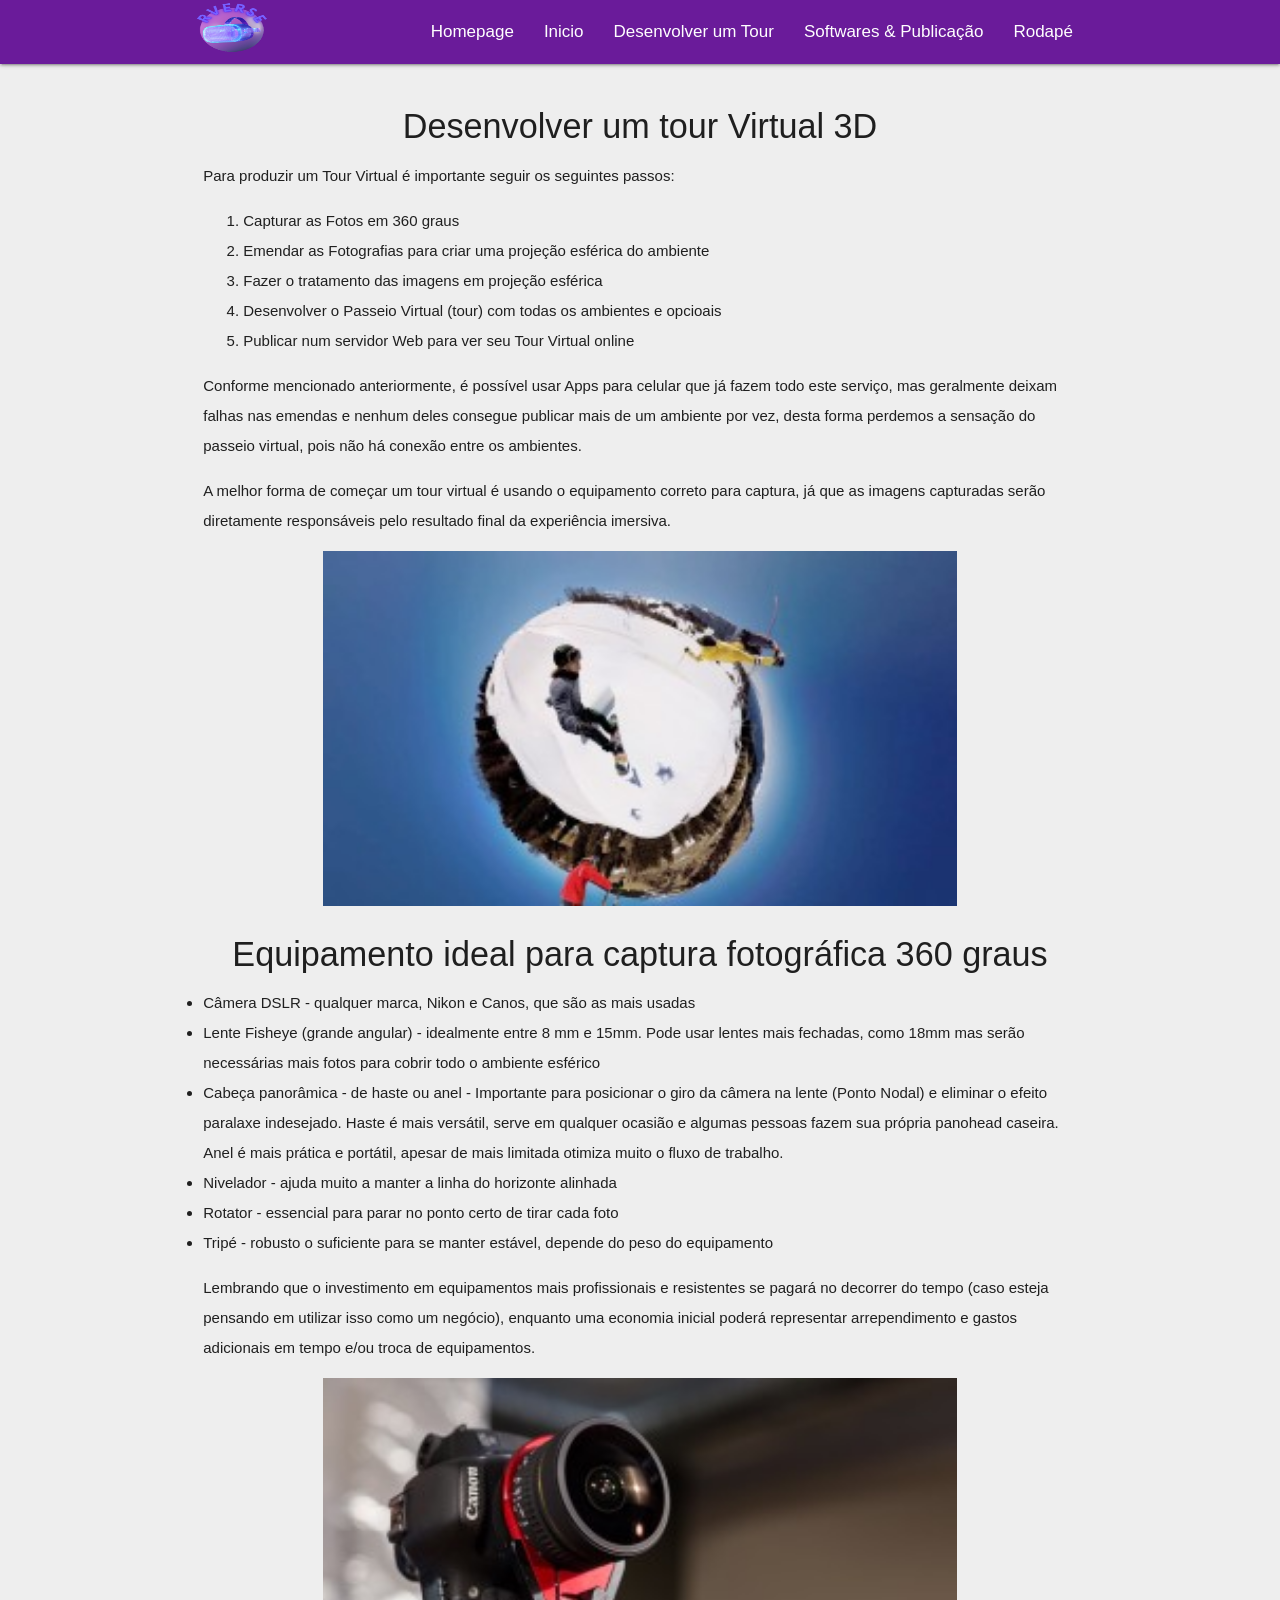
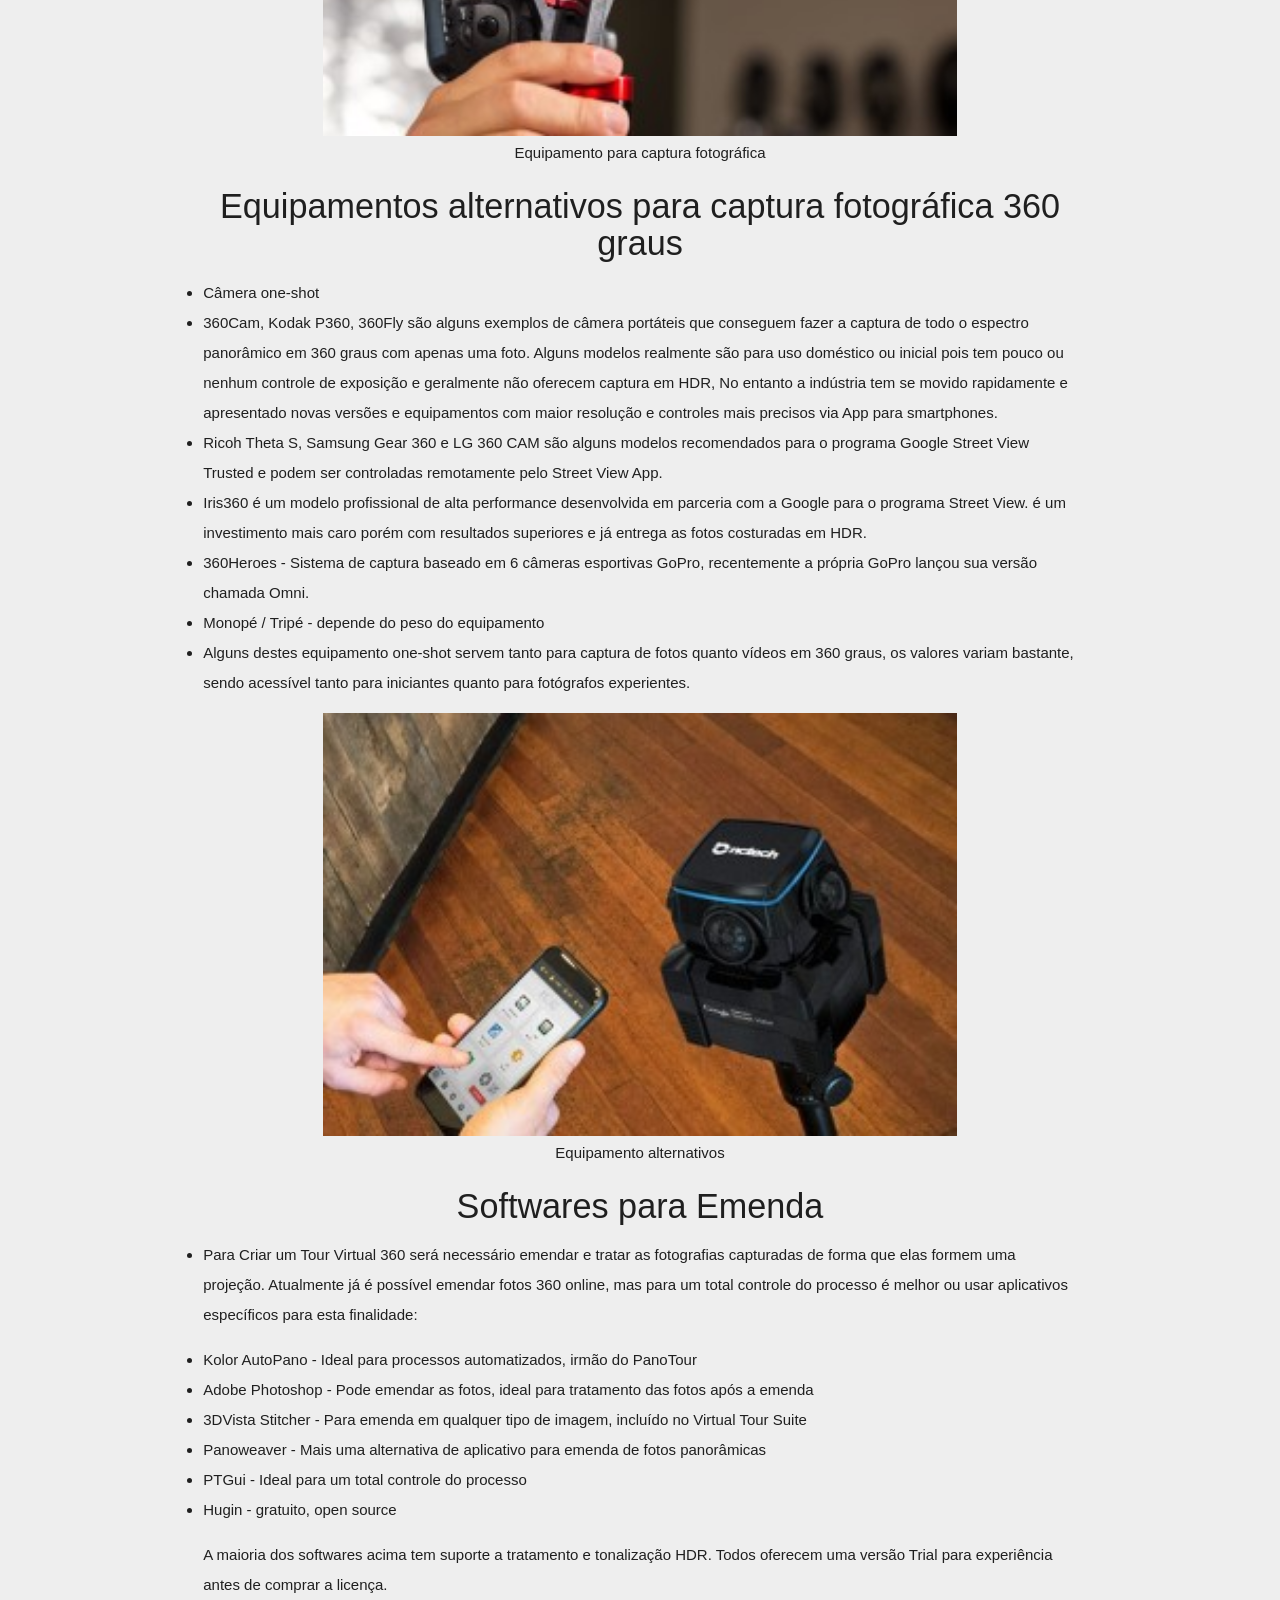
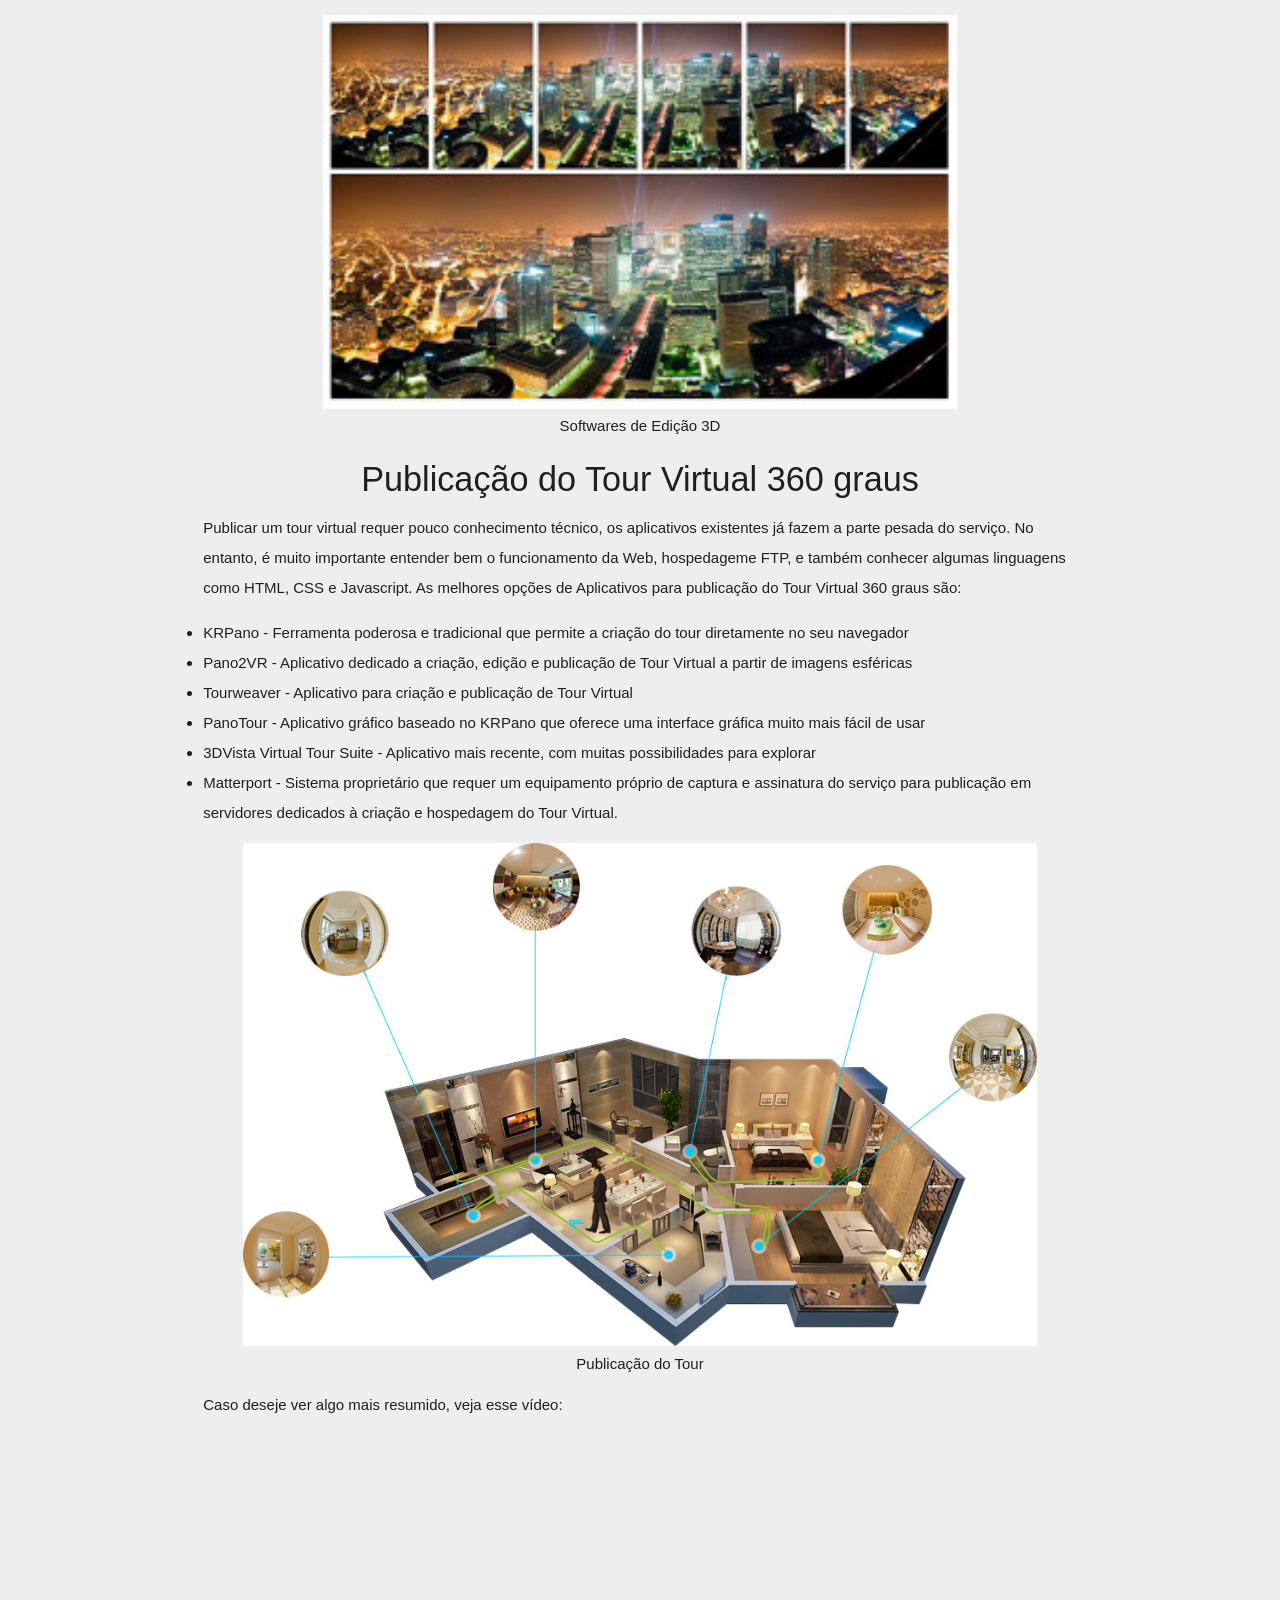
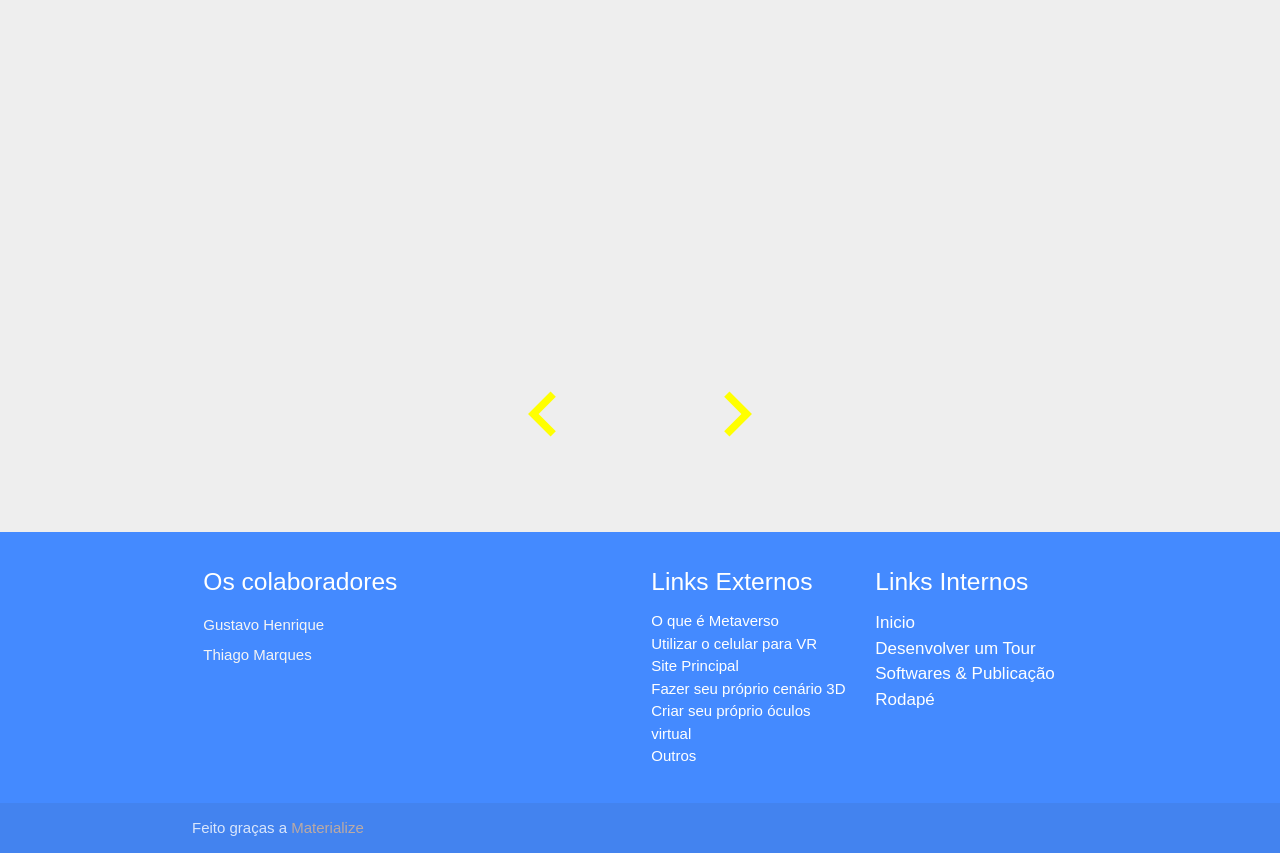
<file: index3.html>
<!DOCTYPE html>
<html lang="en">
<head>
  <meta http-equiv="Content-Type" content="text/html; charset=UTF-8"/>
  <meta name="viewport" content="width=device-width, initial-scale=1"/>
  <title>Metaverso</title>

  <link rel="manifest" href="./manifest.json?v=8">
  <link rel="shortcut icon" href="imgs\20113052_Kerfin7_NEA_2478-removebg-preview.png">
  <!-- CSS  -->
  <link href="https://fonts.googleapis.com/icon?family=Material+Icons" rel="stylesheet">
  <link href="css/materialize.css" type="text/css" rel="stylesheet" media="screen,projection"/>
  <link href="css/style.css" type="text/css" rel="stylesheet" media="screen,projection"/>
</head>
<body>
  <div class="navbar-fixed">
    <nav class="purple darken-3" role="navigation">
      <div class="nav-wrapper container">
        
        <a id="logo-container" href="#" class="brand-logo"><img src="imgs/20221027_235947_0000.png" height="55px" width="80px"></a>
        <ul class="right hide-on-med-and-down">
          <li><a class="white-text linka" href="index.html">Homepage</a></li>
          <li><a class="white-text linka" href="#">Inicio</a></li>
          <li><a class="white-text linka" href="#DesTour">Desenvolver um Tour</a></li>
          <li><a class="white-text linka" href="#Softwares">Softwares & Publicação</a></li>
          <li><a class="white-text linka" href="#Rodape">Rodapé</a></li>
        </ul>
        <a href="#" data-target="nav-mobile" class="sidenav-trigger"><i class="material-icons">menu</i></a>
      </div>
      </div>
        
      <ul id="nav-mobile" class="sidenav purple darken-3">
        <li><a class="white-text linka" href="index.html">Homepage</a></li>
        <li><a class="white-text linka" href="#">Inicio</a></li>
        <li><a class="white-text linka" href="#DesTour">Desenvolver um Tour</a></li>
        <li><a class="white-text linka" href="#Softwares">Softwares & Publicação</a></li>
        <li><a class="white-text linka" href="#Rodape">Rodapé  </a></li>
      </ul>
        
  
       
  
    </nav>

    <a id="DesTour"></a>

<div class="grey lighten-3">
    <div class="container">
      <div class="section">
        
        <div class="row">
          <div class="col s12 center">
            <h3><i class="mdi-content-send brown-text"></i></h3>
            <h4>Desenvolver um tour Virtual 3D</h4>
            <p class="left-align light">Para produzir um Tour Virtual é importante seguir os seguintes passos:</p>
            <ol class="lista-section">
              <li class="left-align light">Capturar as Fotos em 360 graus</li>    
              <li class="left-align light">Emendar as Fotografias para criar uma projeção esférica do ambiente</li>    
              <li class="left-align light">Fazer o tratamento das imagens em projeção esférica            </li>    
              <li class="left-align light">Desenvolver o Passeio Virtual (tour) com todas os ambientes e opcioais            </li>    
              <li class="left-align light">Publicar num servidor Web para ver seu Tour Virtual online</li>    
            </ol>
            
            <p class="left-align light">Conforme mencionado anteriormente, é possível usar Apps para celular que já fazem todo este serviço, mas geralmente deixam falhas nas emendas e nenhum deles consegue publicar mais de um ambiente 
                por vez, desta forma perdemos a sensação do passeio virtual, pois não há conexão entre os ambientes.
            </p>
            <p class="left-align light">A melhor forma de começar um tour virtual é usando o equipamento correto para captura, já que as imagens capturadas serão diretamente responsáveis pelo resultado final da experiência imersiva.</p>
            <figure>
              <img class="responsive" width="80%" src="imgs/index3/360Heroes-Videos-360-300x168.jpg" alt="Equipamentos" Tittle="Equipamentos para Captura">
              
            </figure>
            <h4>Equipamento ideal para captura fotográfica 360 graus</h4>
            <ul class="lista-section">
              <li class="left-align light">Câmera DSLR - qualquer marca, Nikon e Canos, que são as mais usadas
              </li>
              <li class="left-align light">Lente Fisheye (grande angular) - idealmente entre 8 mm e 15mm. Pode usar lentes mais fechadas, como 18mm mas serão necessárias mais fotos para cobrir todo o ambiente esférico 
              </li>
  
              <li class="left-align light">Cabeça panorâmica - de haste ou anel - Importante para posicionar o giro da câmera na lente (Ponto Nodal) e eliminar o efeito paralaxe indesejado. Haste é mais versátil, serve em qualquer ocasião 
                  e algumas pessoas fazem sua própria panohead caseira. Anel é mais prática e portátil, apesar de mais limitada otimiza muito o fluxo de trabalho.</li>
              <li class="left-align light">Nivelador - ajuda muito a manter a linha do horizonte alinhada
              </li>
              <li class="left-align light">Rotator - essencial para parar no ponto certo de tirar cada foto
              </li>
              <li class="left-align light">Tripé - robusto o suficiente para se manter estável, depende do peso do equipamento
              </li>
            </ul>
           
            <p class="left-align light">Lembrando que o investimento em equipamentos mais profissionais e resistentes se pagará no decorrer do tempo (caso esteja pensando em utilizar isso como um negócio), enquanto uma economia inicial poderá representar arrependimento e gastos adicionais em tempo e/ou 
                troca de equipamentos.
            </p>
            
            <figure>
              <img class="responsive" width="80%"  src="imgs/index3/Ring-Panohead-Atome-precision-360-300x169.jpg" alt="Equipamentos" Tittle="Cabeça Panorâmica">
              <figcaption>Equipamento para captura fotográfica</figcaption>
            </figure>

            <h4> Equipamentos alternativos para captura fotográfica 360 graus</h4>
            <ul class="lista-section">
              <li class="left-align light">Câmera one-shot</li>
              <li class="left-align light">360Cam, Kodak P360, 360Fly são alguns exemplos de câmera portáteis que conseguem fazer a captura de todo o espectro panorâmico em 360 graus com apenas uma foto.
                  Alguns modelos realmente são para uso doméstico ou inicial pois tem pouco ou nenhum controle de exposição e geralmente não oferecem captura em HDR, No entanto a indústria tem se movido
                   rapidamente e apresentado novas versões e equipamentos com maior resolução e controles mais precisos via App para smartphones.
              </li>
              <li class="left-align light">Ricoh Theta S, Samsung Gear 360 e LG 360 CAM são alguns modelos recomendados para o programa Google Street View Trusted e podem ser controladas remotamente pelo Street 
                  View App.
              </li>           
              <li class="left-align light">Iris360 é um modelo profissional de alta performance desenvolvida em parceria com a Google para o programa Street View. é um investimento mais caro porém com resultados 
                  superiores e já entrega as fotos costuradas em HDR.
              </li>   
              <li class="left-align light">360Heroes - Sistema de captura baseado em 6 câmeras esportivas GoPro, recentemente a própria GoPro lançou sua versão chamada Omni.</li>   
              <li class="left-align light">Monopé / Tripé - depende do peso do equipamento</li>   
              <li class="left-align light">Alguns destes equipamento one-shot servem tanto para captura de fotos quanto vídeos em 360 graus, os valores variam bastante, sendo 
                  acessível tanto para iniciantes quanto para fotógrafos experientes.
              </li>    
            </ul>
            

            <figure>
              <img class="responsive" width="80%"  src="imgs/index3/Iris360-Google-Street-View-Trusted-300x200.jpg" alt="Modelo Profissional" Tittle="Iris360">
              <figcaption>Equipamento alternativos</figcaption>
            </figure>

            <a id="Softwares"></a>
            <h4>Softwares para Emenda</h4>
            <ul class="lista-section">
              <li class="left-align light">Para Criar um Tour Virtual 360 será necessário emendar e tratar as fotografias capturadas de forma que elas formem uma projeção.
                Atualmente já é possível emendar fotos 360 online, mas para um total controle do processo é melhor ou usar aplicativos específicos para esta finalidade:</p>    
              <li class="left-align light">Kolor AutoPano - Ideal para processos automatizados, irmão do PanoTour
              </li>    
              <li class="left-align light">Adobe Photoshop - Pode emendar as fotos, ideal para tratamento das fotos após a emenda
              </li>    
              <li class="left-align light">3DVista Stitcher - Para emenda em qualquer tipo de imagem, incluído no Virtual Tour Suite
              </li>
              <li class="left-align light">Panoweaver - Mais uma alternativa de aplicativo para emenda de fotos panorâmicas
              </li>
              <li class="left-align light">PTGui - Ideal para um total controle do processo
              </li>
              <li class="left-align light">Hugin - gratuito, open source
              </li>
            </ul>
              <p class="left-align light">A maioria dos softwares acima tem suporte a tratamento e tonalização HDR. Todos oferecem uma versão Trial para experiência antes de comprar a licença.
            </p>
            
            

            <figure>
              <img class="responsive" width="80%"  src="imgs/index3/Software-Emenda-Costura-Panorama-360-300x186.jpg" alt="Softwares" Tittle="Softwares para Emenda">
              <figcaption>Softwares de Edição 3D</figcaption>
            </figure>
            <h4>Publicação do Tour Virtual 360 graus</h4>
            <p class="left-align light">Publicar um tour virtual requer pouco conhecimento técnico, os aplicativos existentes já fazem a parte pesada do serviço. No entanto, é muito importante entender
                bem o funcionamento da Web, hospedageme FTP, e também conhecer algumas linguagens como HTML, CSS e Javascript. As melhores opções de Aplicativos para publicação do Tour Virtual 360 graus são:
            </p>
            <ul class="lista-section">
              <li class="left-align light">KRPano - Ferramenta poderosa e tradicional que permite a criação do tour diretamente no seu navegador
              </li>
              <li class="left-align light">Pano2VR - Aplicativo dedicado a criação, edição e publicação de Tour Virtual a partir de imagens esféricas</li>
              <li class="left-align light">Tourweaver - Aplicativo para criação e publicação de Tour Virtual</li>
              <li class="left-align light">PanoTour - Aplicativo gráfico baseado no KRPano que oferece uma interface gráfica muito mais fácil de usar</li>
              <li class="left-align light">3DVista Virtual Tour Suite - Aplicativo mais recente, com muitas possibilidades para explorar</li>
              <li class="left-align light">Matterport - Sistema proprietário que requer um equipamento próprio de captura e assinatura do serviço para publicação em servidores dedicados à criação e hospedagem do Tour Virtual.</li>
            </ul>
           
           
            <figure>
              <img class="responsive" width="100%" src="imgs/index3/Tour-Virtual-360-Planejamento.jpg" alt="Publicação" Tittle="Publicação do Tour">
              <figcaption>Publicação do Tour</figcaption>
            </figure>
           
            <p class="left-align light">Caso deseje ver algo mais resumido, veja esse vídeo: </p>
            <div class="video-container">
                <iframe width="853" height="480" src="https://www.youtube.com/embed/RElsSUx5mCg?rel=0" frameborder="0" allowfullscreen></iframe>
              </div>
              <h1 class="center"> <a class="anx" href="index2.html"> <i class="material-icons large" >navigate_before</i> </a> <a class="anx" href="index4.html"> <i class="material-icons large" style="padding-left:10%;">navigate_next</i></a> </h1> 
        </div>
        </div>
  
      </div>
    </div>
  </div>


  <a id="Rodape"></a>
  <footer class="page-footer blue accent-2">
    <div class="container">
      <div class="row">
        <div class="col l6 s12">
          <h5 class="white-text">Os colaboradores</h5>
          <p class="grey-text text-lighten-4">Gustavo Henrique  </br> Thiago Marques  </p>
         


        </div>
        <div class="col l3 s12">
          <h5 class="white-text">Links Externos</h5>
          <ul>
            <li><a class="white-text" href="index1.html">O que é Metaverso</a></li>
            <li><a class="white-text" href="index2.html">Utilizar o celular para VR</a></li>
            <li><a class="white-text" href="index.html">Site Principal</a></li>
            <li><a class="white-text" href="index4.html">Fazer seu próprio cenário 3D</a></li>
            <li><a class="white-text" href="index5.html">Criar seu próprio óculos virtual</a></li>
            <li><a class="white-text" href="index6.html">Outros</a></li>
          </ul>
        </div>
        <div class="col l3 s12">
          <h5 class="white-text">Links Internos</h5>
          <ul>
            <li><a class="white-text linka" href="#">Inicio</a></li>
            <li><a class="white-text linka" href="#DesTour">Desenvolver um Tour</a></li>
            <li><a class="white-text linka" href="#Softwares">Softwares & Publicação</a></li>
            <li><a class="white-text linka" href="#Rodape">Rodapé</a></li>
          </ul>
        </div>
      </div>
    </div>
    <div class="footer-copyright">
      <div class="container">
      Feito graças a <a class="brown-text text-lighten-3" href="http://materializecss.com">Materialize</a>
      </div>
    </div>
  </footer>

  
  
  <!--  Scripts-->
  <script src="https://code.jquery.com/jquery-2.1.1.min.js"></script>
  <script src="js/materialize.js"></script>
  <script src="js/init.js"></script>

  </body>
</html>
</file>
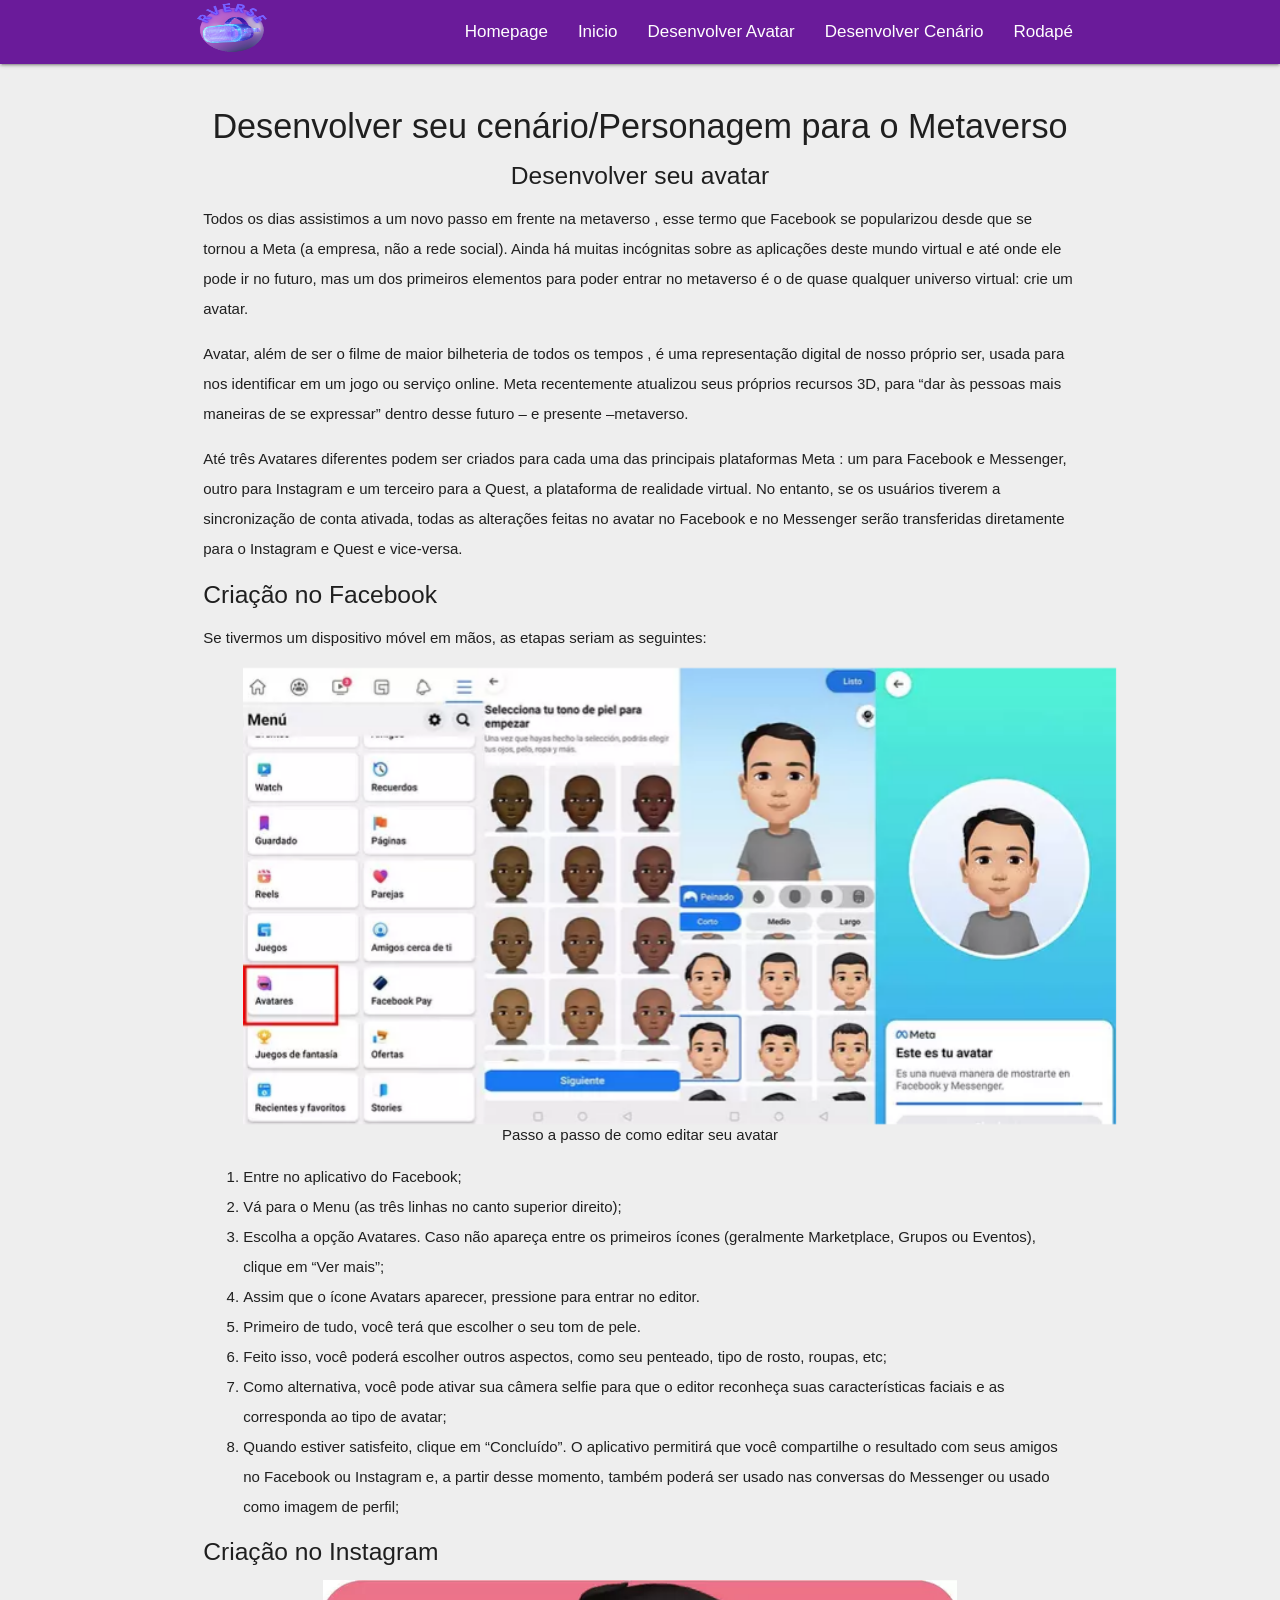
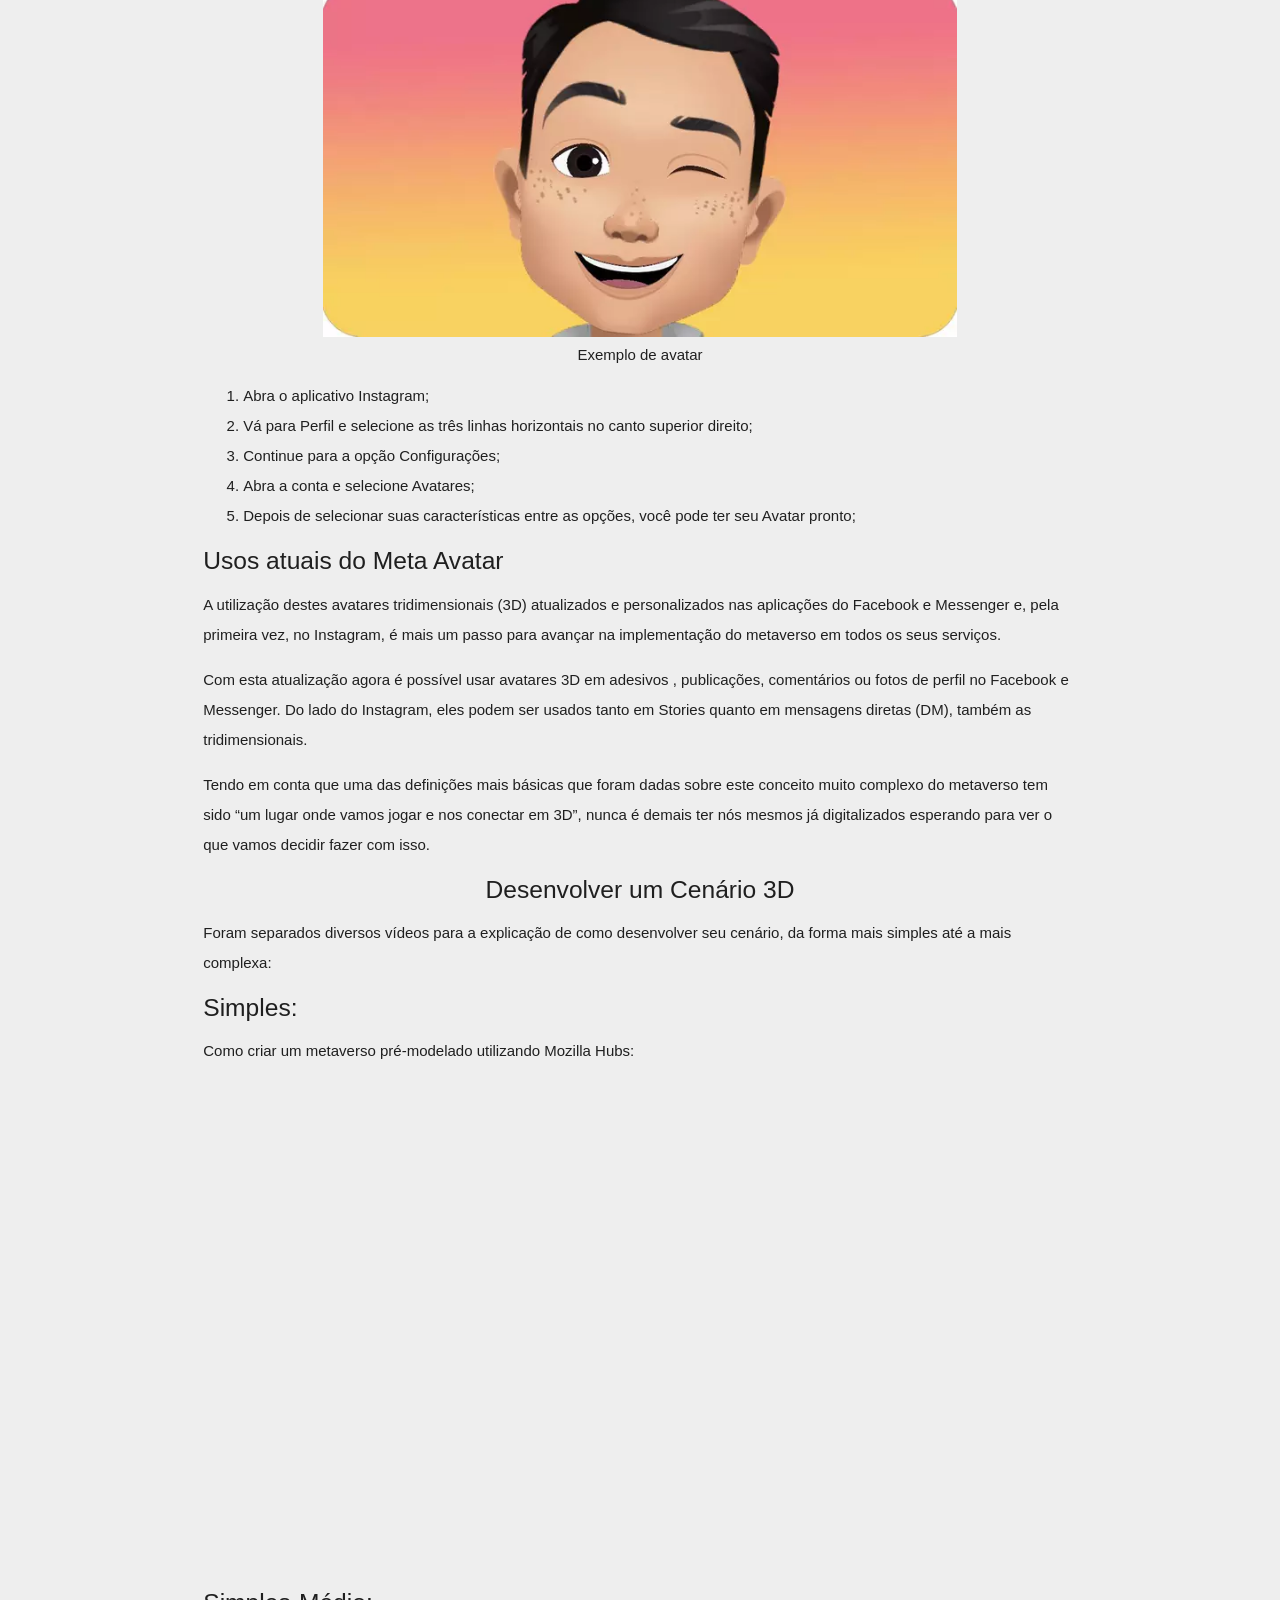
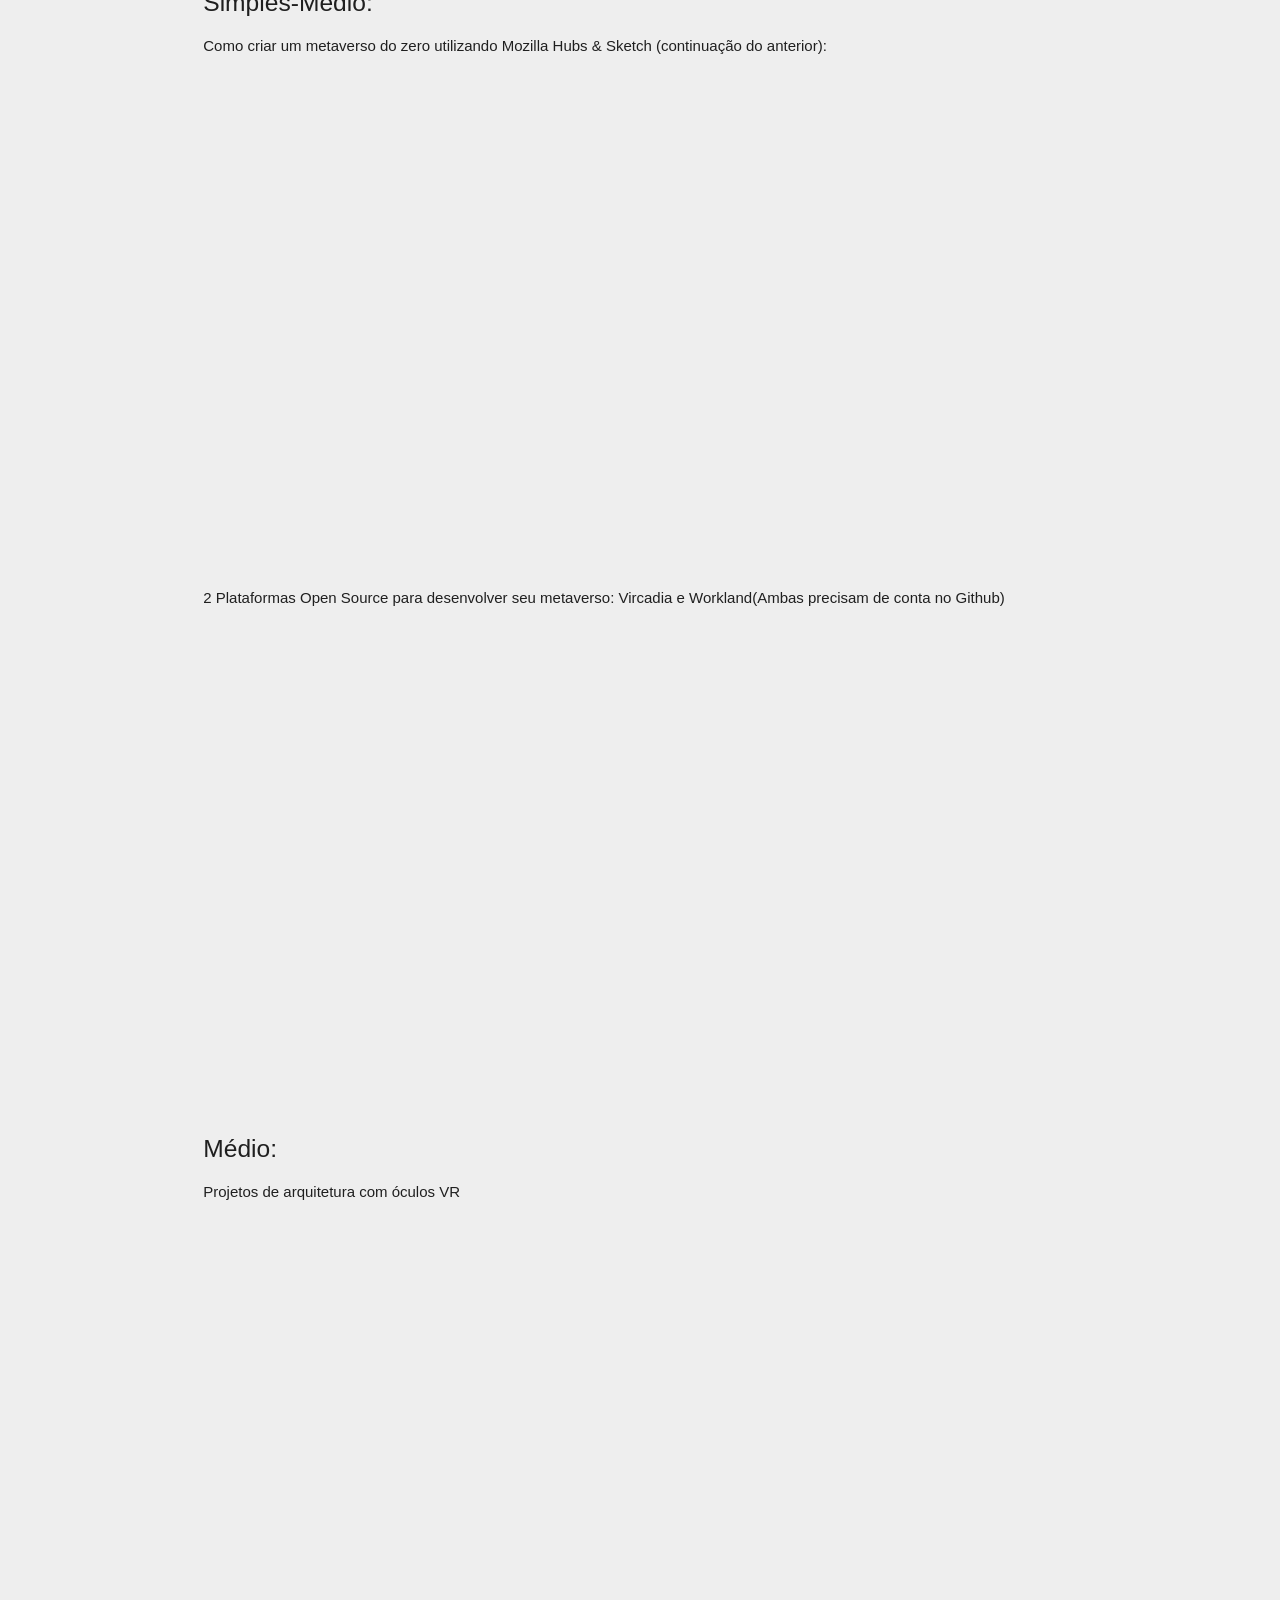
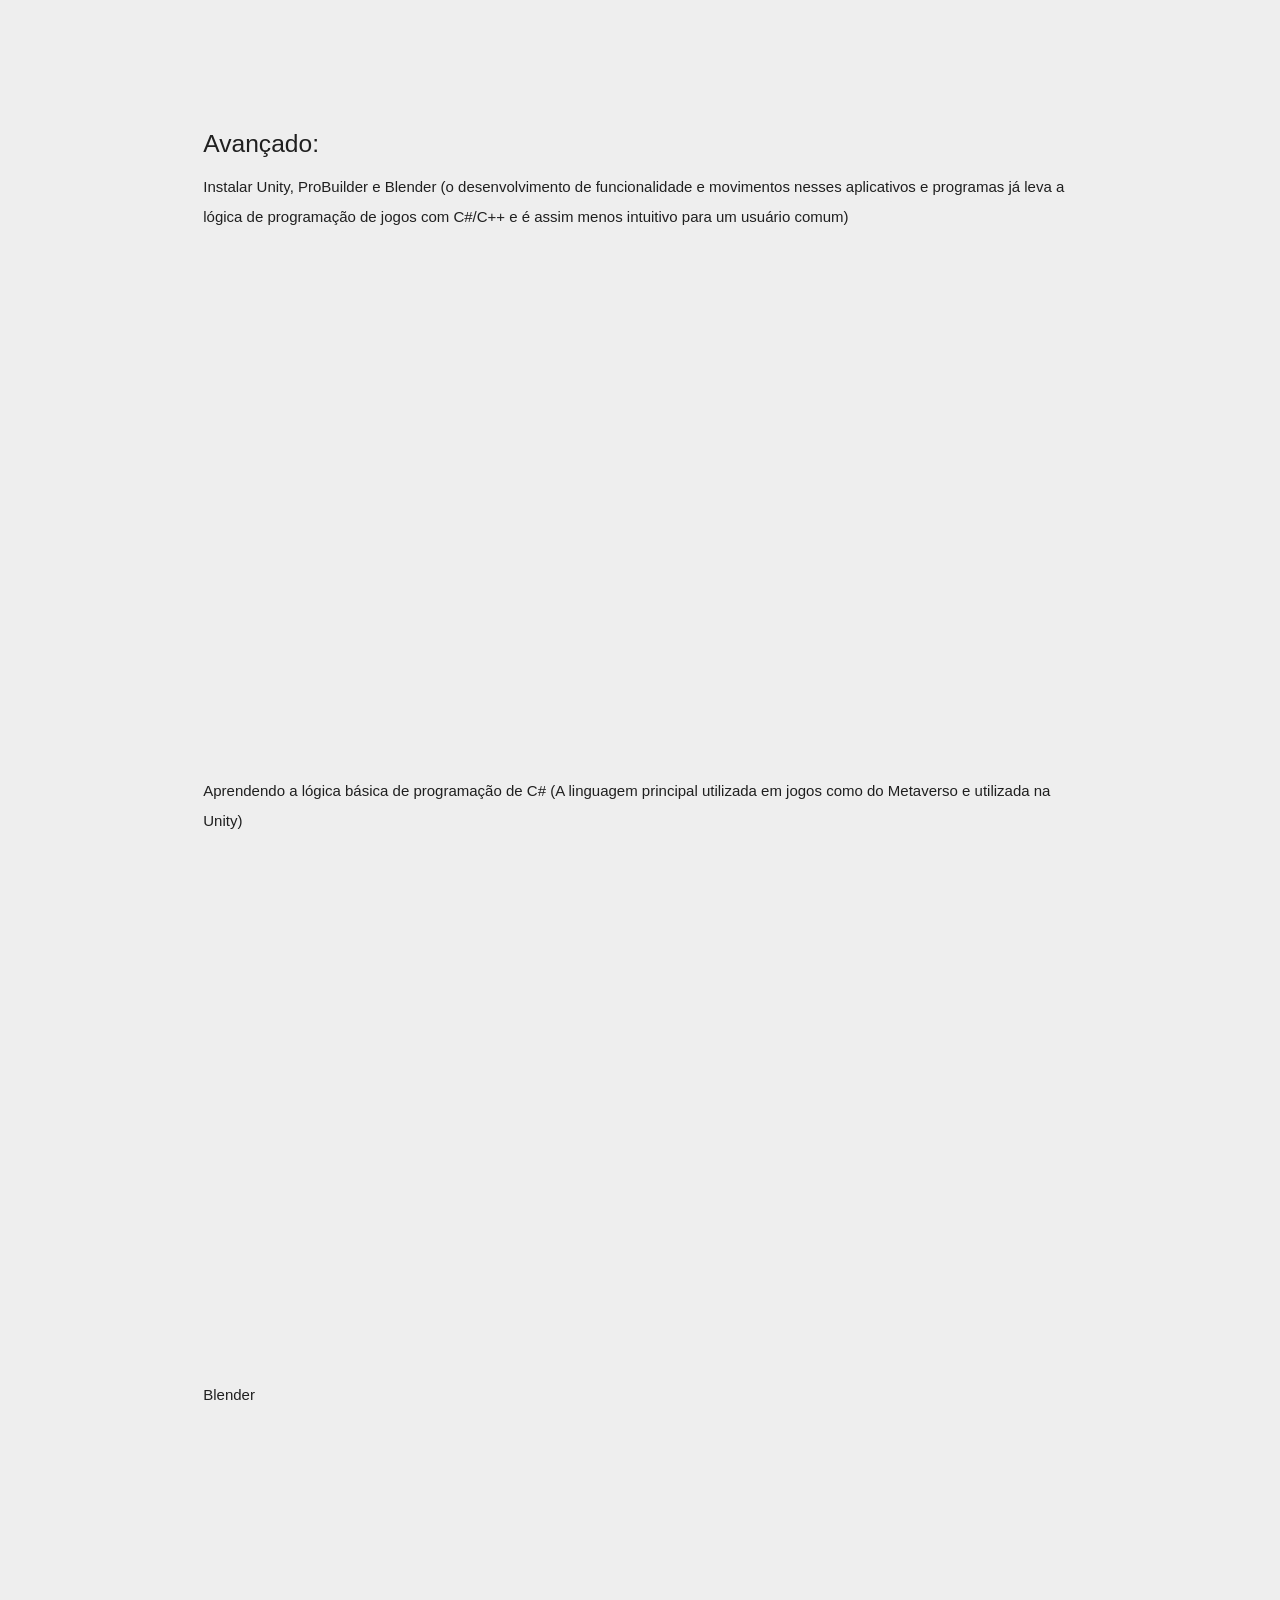
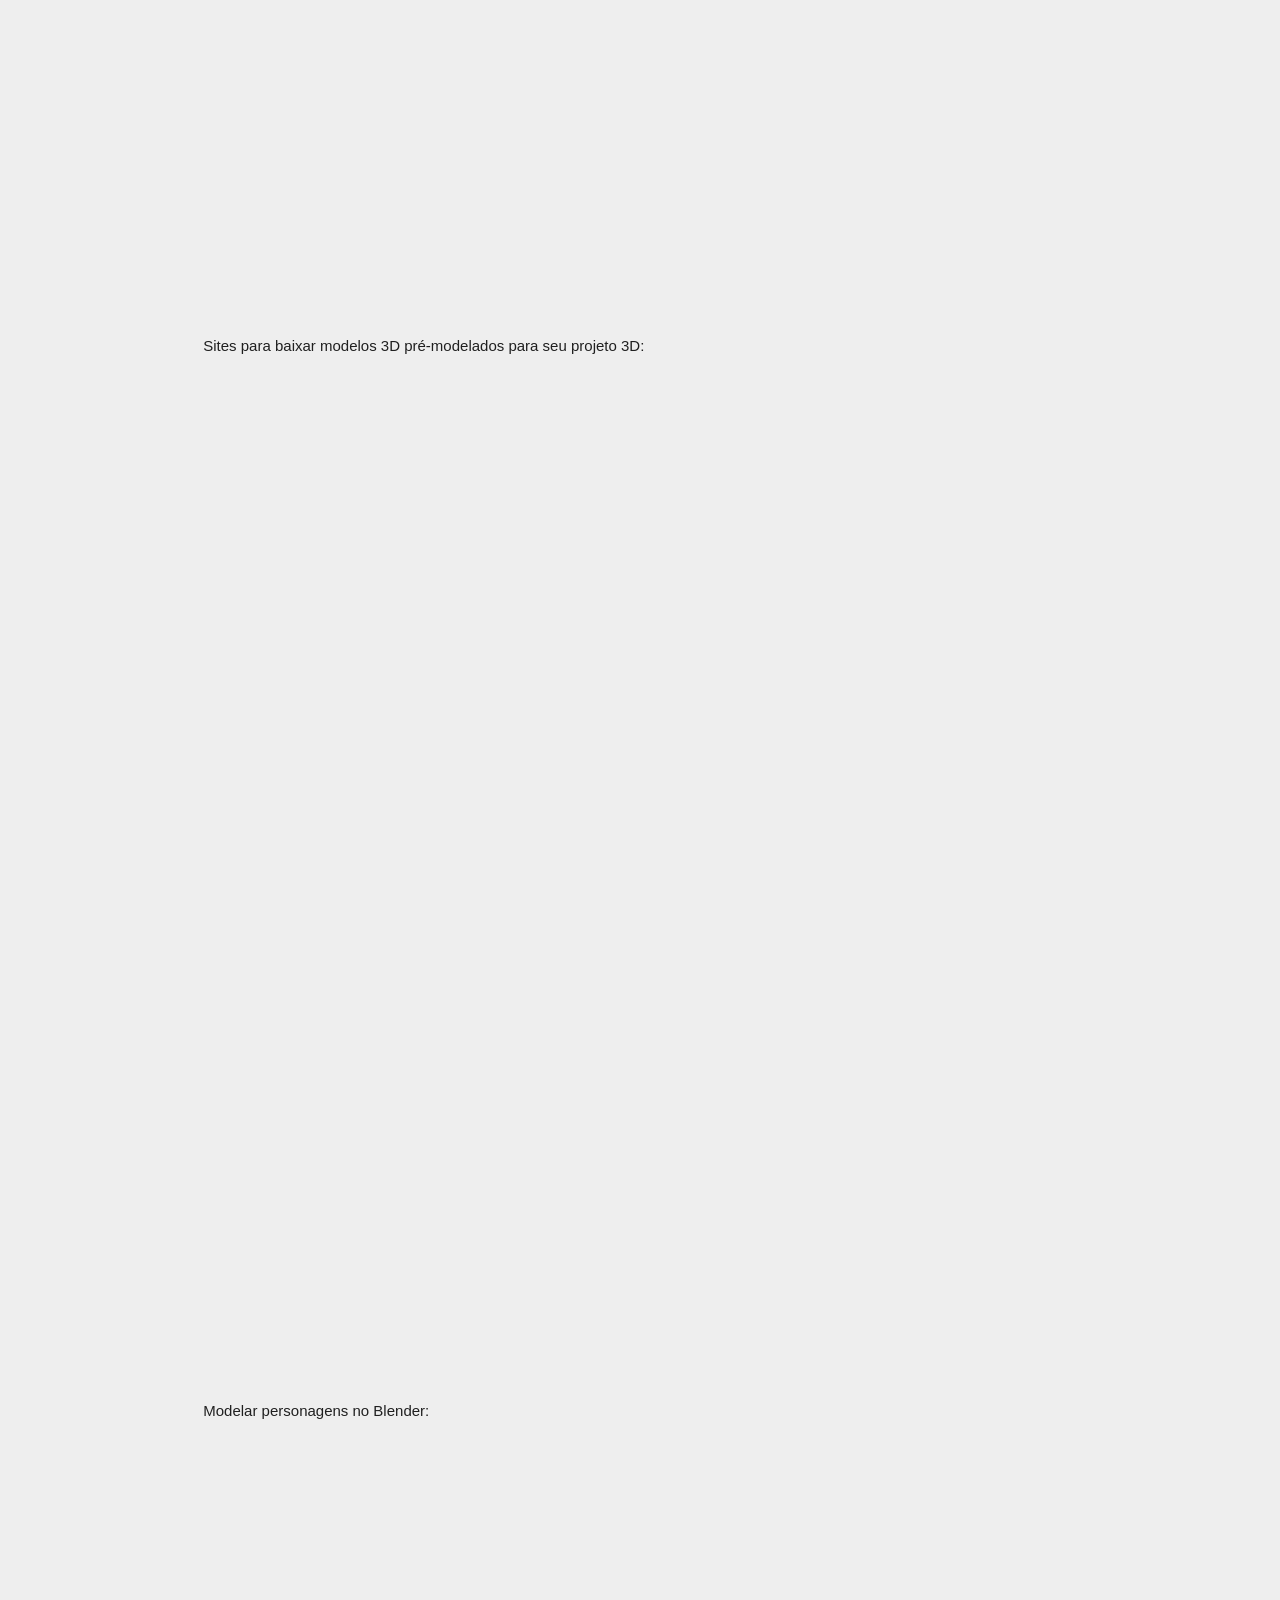
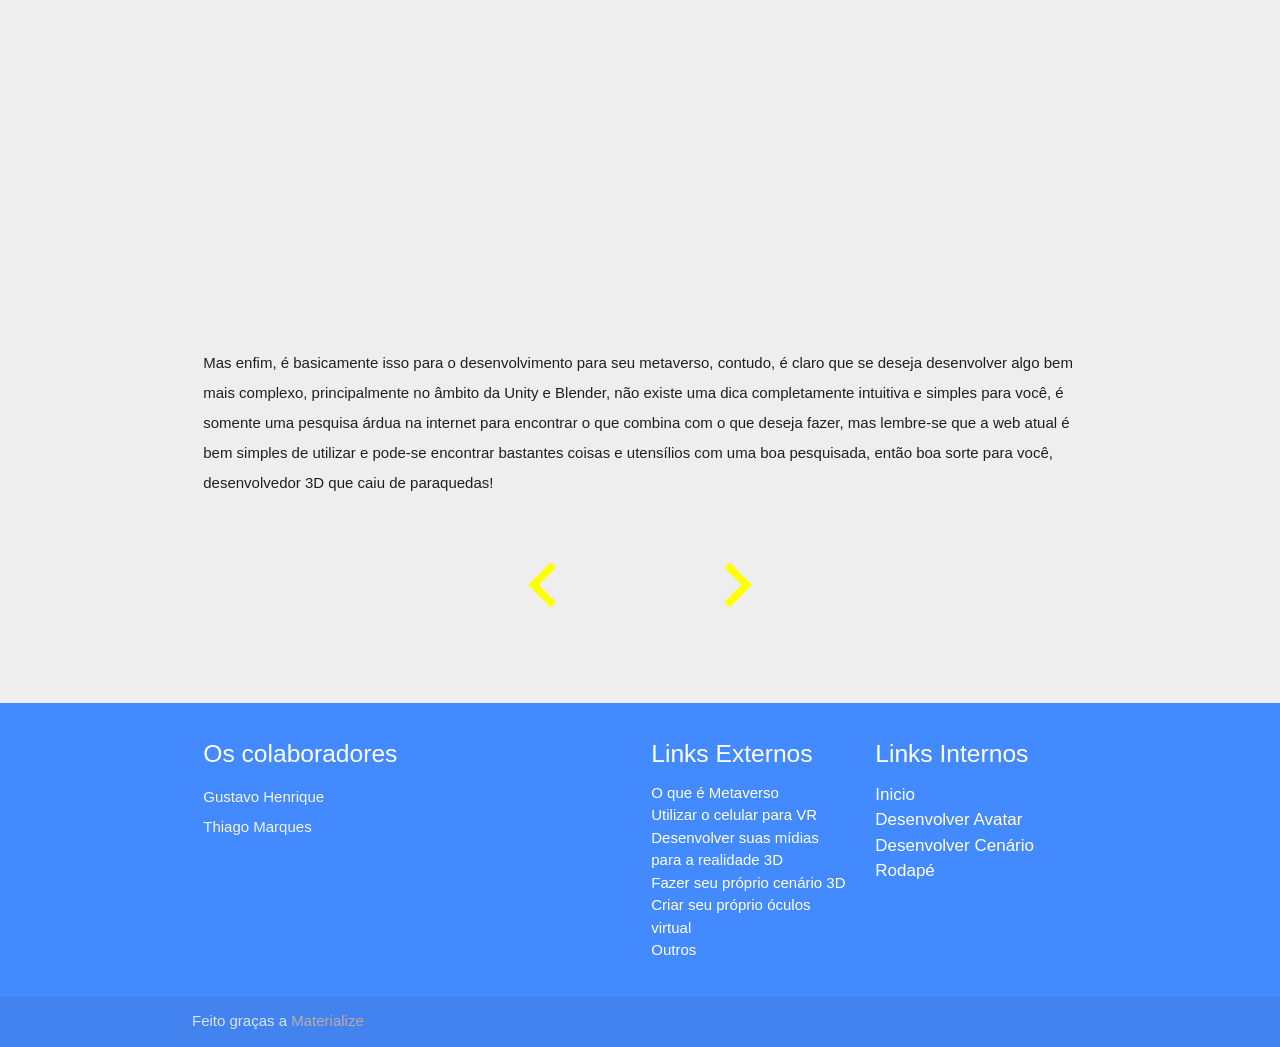
<file: index4.html>
<!DOCTYPE html>
<html lang="en">
<head>
  <meta http-equiv="Content-Type" content="text/html; charset=UTF-8"/>
  <meta name="viewport" content="width=device-width, initial-scale=1"/>
  <title>Metaverso</title>

  <link rel="manifest" href="./manifest.json?v=8">
  <link rel="shortcut icon" href="imgs\20113052_Kerfin7_NEA_2478-removebg-preview.png">
  <!-- CSS  -->
  <link href="https://fonts.googleapis.com/icon?family=Material+Icons" rel="stylesheet">
  <link href="css/materialize.css" type="text/css" rel="stylesheet" media="screen,projection"/>
  <link href="css/style.css" type="text/css" rel="stylesheet" media="screen,projection"/>
</head>
<body>
  <div class="navbar-fixed">
    <nav class="purple darken-3" role="navigation">
      <div class="nav-wrapper container">
        
        <a id="logo-container" href="#" class="brand-logo"><img src="imgs/20221027_235947_0000.png" height="55px" width="80px"></a>
        <ul class="right hide-on-med-and-down">
          <li><a class="white-text linka" href="index.html">Homepage</a></li>
          <li><a class="white-text linka" href="#">Inicio</a></li>
          <li><a class="white-text linka" href="#Avatar">Desenvolver Avatar</a></li>
          <li><a class="white-text linka" href="#Cenario">Desenvolver Cenário</a></li>
          <li><a class="white-text linka" href="#Rodape">Rodapé</a></li>
        </ul>
        <a href="#" data-target="nav-mobile" class="sidenav-trigger"><i class="material-icons">menu</i></a>
      </div>
      </div>
        
      <ul id="nav-mobile" class="sidenav purple darken-3">
        <li><a class="white-text linka" href="index.html">Homepage</a></li>
        <li><a class="white-text linka" href="#">Inicio</a></li>
        <li><a class="white-text linka" href="#Avatar">Desenvolver Avatar</a></li>
        <li><a class="white-text linka" href="#Cenario">Desenvolver Cenário</a></li>
        <li><a class="white-text linka" href="#Rodape">Rodapé</a></li>
      </ul>
        
  
       
  
    </nav>


    <a id="Avatar"></a>
<div class="grey lighten-3">
    <div class="container">
      <div class="section">
        
        <div class="row">
          <div class="col s12 center">
            <h3><i class="mdi-content-send brown-text"></i></h3>
            <h4>Desenvolver seu cenário/Personagem para o Metaverso</h4>
            <h5>Desenvolver seu avatar</h5>
            <p class="left-align light">Todos os dias assistimos a um novo passo em frente na metaverso , esse termo que Facebook se popularizou desde que se tornou a Meta (a empresa, não a rede social). Ainda há muitas incógnitas 
                sobre as aplicações deste mundo virtual e até onde ele pode ir no futuro, mas um dos primeiros elementos para poder entrar no metaverso é o de quase qualquer universo virtual: crie um avatar. </p>
            <p class="left-align light">Avatar, além de ser o filme de maior bilheteria de todos os tempos , é uma representação digital de nosso próprio ser, usada para nos identificar em um jogo ou serviço online. 
                Meta recentemente atualizou seus próprios recursos 3D, para “dar às pessoas mais maneiras de se expressar” dentro desse futuro – e presente –metaverso.
            </p>
            <p class="left-align light">Até três Avatares diferentes podem ser criados para cada uma das principais plataformas Meta : um para Facebook e Messenger, outro para Instagram e um terceiro para a Quest,
                a plataforma de realidade virtual. No entanto, se os usuários tiverem a sincronização de conta ativada, todas as alterações feitas no avatar no Facebook e no Messenger serão transferidas diretamente para o Instagram e Quest e vice-versa.</p>
            <h5 class="left-align">Criação no Facebook</h5>
            <p class="left-align light"><b>Se tivermos um dispositivo móvel em mãos, as etapas seriam as seguintes: </b> </p>
            <figure>
                <img class="materialboxed responsive" width="110%" src="imgs/index4/pasos-crear-avatar-715x374.webp" alt="Facebook" Tittle="Criar Avatar no Facebook">
               <figcaption>Passo a passo de como editar seu avatar</figcaption>
              </figure>
            <ol class="lista-section">
              <li class="left-align light">Entre no aplicativo do Facebook;</li>
              <li class="left-align light">Vá para o Menu (as três linhas no canto superior direito);            </li>
              <li class="left-align light">Escolha a opção Avatares. Caso não apareça entre os primeiros ícones (geralmente Marketplace, Grupos ou Eventos), clique em “Ver mais”;            </li>
              <li class="left-align light">Assim que o ícone Avatars aparecer, pressione para entrar no editor.</li>
              <li class="left-align light">Primeiro de tudo, você terá que escolher o seu tom de pele.</li>
              <li class="left-align light">Feito isso, você poderá escolher outros aspectos, como seu penteado, tipo de rosto, roupas, etc;</li>
              <li class="left-align light">Como alternativa, você pode ativar sua câmera selfie para que o editor reconheça suas características faciais e as corresponda ao tipo de avatar;</li>
              <li class="left-align light">Quando estiver satisfeito, clique em “Concluído”. O aplicativo permitirá que você compartilhe o resultado com seus amigos no Facebook ou Instagram e, a partir desse momento, também poderá ser usado nas conversas 
                  do Messenger ou usado como imagem de perfil;</li>
            </ol>
           
            <h5 class="left-align light"> Criação no Instagram</h5>
            <figure>
                <img class="responsive" width="80%" src="imgs/index4/ejemplo-avatar-715x402.webp" alt="Instagram" Tittle="Criar Avatar no Facebook">
               <figcaption>Exemplo de avatar</figcaption>
              </figure>

            <ol class="lista-section">
              <li class="left-align light">Abra o aplicativo Instagram;</li>
              <li class="left-align light">Vá para Perfil e selecione as três linhas horizontais no canto superior direito; </li>
              <li class="left-align light">Continue para a opção Configurações;</li>
              <li class="left-align light">Abra a conta e selecione Avatares;  </li>
              <li class="left-align light">Depois de selecionar suas características entre as opções, você pode ter seu Avatar pronto;</li>
            </ol>
            
            
            <h5 class="left-align light">Usos atuais do Meta Avatar</h5>
            <p class="left-align light">A utilização destes avatares tridimensionais (3D) atualizados e personalizados nas aplicações do Facebook e Messenger e, pela primeira vez, no Instagram, é mais um passo para avançar
                na implementação do metaverso em todos os seus serviços.</p>
            <p class="left-align light">Com esta atualização agora é possível usar avatares 3D em adesivos , publicações, comentários ou fotos de perfil no Facebook e Messenger. Do lado do Instagram, eles podem ser usados 
            tanto em Stories quanto em mensagens diretas (DM), também as tridimensionais.</p>
            <p class="left-align light">Tendo em conta que uma das definições mais básicas que foram dadas sobre este conceito muito complexo do metaverso tem sido “um lugar onde vamos jogar e nos conectar em 3D”, nunca é demais
                 ter nós mesmos já digitalizados esperando para ver o que vamos decidir fazer com isso.</p>
                 <a id="Cenario"></a>
            <h5>Desenvolver um Cenário 3D</h5>
            <p class="left-align light">Foram separados diversos vídeos para a explicação de como desenvolver seu cenário, da forma mais simples até a mais complexa:</p>
            <h5 class="left-align light">Simples:</h5> 
            <p class="left-align light">Como criar um metaverso pré-modelado utilizando Mozilla Hubs:</p>
            <div class="video-container">
              <iframe width="853" height="480" src="https://www.youtube.com/embed/3g7gQsMMOvs?rel=0" frameborder="0" allowfullscreen></iframe>
            </div>
            <h5 class="left-align light">Simples-Médio:</h5> 
            <p class="left-align light">Como criar um metaverso do zero utilizando Mozilla Hubs & Sketch (continuação do anterior):</p>
            <div class="video-container">
              <iframe width="853" height="480" src="https://www.youtube.com/embed/SqdNcwibuuw?rel=0" frameborder="0" allowfullscreen></iframe>
            </div>
            <p class="left-align light">2 Plataformas Open Source para desenvolver seu metaverso: Vircadia e Workland(Ambas precisam de conta no Github)</p>
            <div class="video-container">
              <iframe width="853" height="480" src="https://www.youtube.com/embed/f3CpkkuiHxo?rel=0" frameborder="0" allowfullscreen></iframe>
            </div>
            <h5 class="left-align light">Médio:</h5> 
            <p class="left-align light">Projetos de arquitetura com óculos VR</p>
            <div class="video-container">
              <iframe width="853" height="480" src="https://www.youtube.com/embed/8ykQ_I3ihCw?rel=0" frameborder="0" allowfullscreen></iframe>
            </div>
            <h5 class="left-align light">Avançado:</h5>
            <p class="left-align light">Instalar Unity, ProBuilder e Blender (o desenvolvimento de funcionalidade e movimentos nesses aplicativos e programas já leva a lógica de programação de jogos com C#/C++ e é assim menos intuitivo para um usuário comum)</p>
            <div class="video-container">
              <iframe width="853" height="480" src="https://www.youtube.com/embed/wHzu5Cf9ig4?rel=0" frameborder="0" allowfullscreen></iframe>
            </div>
            <br>
            <p class="left-align light">Aprendendo a lógica básica de programação de C# (A linguagem principal utilizada em jogos como do Metaverso e utilizada na Unity)</p>
            <div class="video-container">
              <iframe width="853" height="480" src="https://www.youtube.com/embed/PKMm-cHe56g?rel=0" frameborder="0" allowfullscreen></iframe>
            </div>
  
            <br>
            <p class="left-align light">Blender</p>
            <div class="video-container">
              <iframe width="853" height="480" src="https://www.youtube.com/embed/mV10xQloel0?rel=0" frameborder="0" allowfullscreen></iframe>
            </div>
            <p class="left-align light">Sites para baixar modelos 3D pré-modelados para seu projeto 3D: </p>
            <div class="video-container">
              <iframe width="853" height="480" src="https://www.youtube.com/embed/8aGqyS7IQVA?rel=0" frameborder="0" allowfullscreen></iframe>
            </div>
            <br>
            <div class="video-container">
              <iframe width="853" height="480" src="https://www.youtube.com/embed/vXUJlI7rneA?rel=0" frameborder="0" allowfullscreen></iframe>
            </div>
            <p class="left-align light">Modelar personagens no Blender: </p>
            <div class="video-container">
              <iframe width="853" height="480" src="https://www.youtube.com/embed/9IYphzJrudc?rel=0" frameborder="0" allowfullscreen></iframe>
            </div>

            <p class="left-align light">Mas enfim, é basicamente isso para o desenvolvimento para seu metaverso, contudo, é claro que se deseja desenvolver algo bem mais complexo, principalmente no âmbito da Unity e Blender, não existe uma dica completamente 
              intuitiva e simples para você, é somente uma pesquisa árdua na internet para encontrar o que combina com o que deseja fazer, mas lembre-se que a web atual é bem simples de utilizar e pode-se encontrar bastantes coisas e utensílios com uma boa pesquisada,
              então boa sorte para você, desenvolvedor 3D que caiu de paraquedas!
            </p>
            <h1 class="center"> <a class="anx" href="index3.html"> <i class="material-icons large" >navigate_before</i> </a> <a class="anx" href="index5.html"> <i class="material-icons large" style="padding-left:10%;">navigate_next</i></a> </h1> 
        </div>
        </div>
  
      </div>
    </div>
  </div>


  <a id="Rodape"></a>
  <footer class="page-footer blue accent-2">
    <div class="container">
      <div class="row">
        <div class="col l6 s12">
          <h5 class="white-text">Os colaboradores</h5>
          <p class="grey-text text-lighten-4">Gustavo Henrique  </br> Thiago Marques  </p>
         


        </div>
        <div class="col l3 s12">
          <h5 class="white-text">Links Externos</h5>
          <ul>
            <li><a class="white-text" href="index1.html">O que é Metaverso</a></li>
            <li><a class="white-text" href="index2.html">Utilizar o celular para VR</a></li>
            <li><a class="white-text" href="index3.html">Desenvolver suas mídias para a realidade 3D</a></li>
            <li><a class="white-text" href="index.html">Fazer seu próprio cenário 3D</a></li>
            <li><a class="white-text" href="index5.html">Criar seu próprio óculos virtual</a></li>
            <li><a class="white-text" href="index6.html">Outros</a></li>
          </ul>
        </div>
        <div class="col l3 s12">
          <h5 class="white-text">Links Internos</h5>
          <ul>
            <li><a class="white-text linka" href="#">Inicio</a></li>
            <li><a class="white-text linka" href="#Avatar">Desenvolver Avatar</a></li>
            <li><a class="white-text linka" href="#Cenario">Desenvolver Cenário</a></li>
            <li><a class="white-text linka" href="#Rodape">Rodapé</a></li>
          </ul>
        </div>
      </div>
    </div>
    <div class="footer-copyright">
      <div class="container">
      Feito graças a <a class="brown-text text-lighten-3" href="http://materializecss.com">Materialize</a>
      </div>
    </div>
  </footer>

  
  
  <!--  Scripts-->
  <script src="https://code.jquery.com/jquery-2.1.1.min.js"></script>
  <script src="js/materialize.js"></script>
  <script src="js/init.js"></script>
  <script src="js/language.js"></script>

  </body>
</html>
</file>
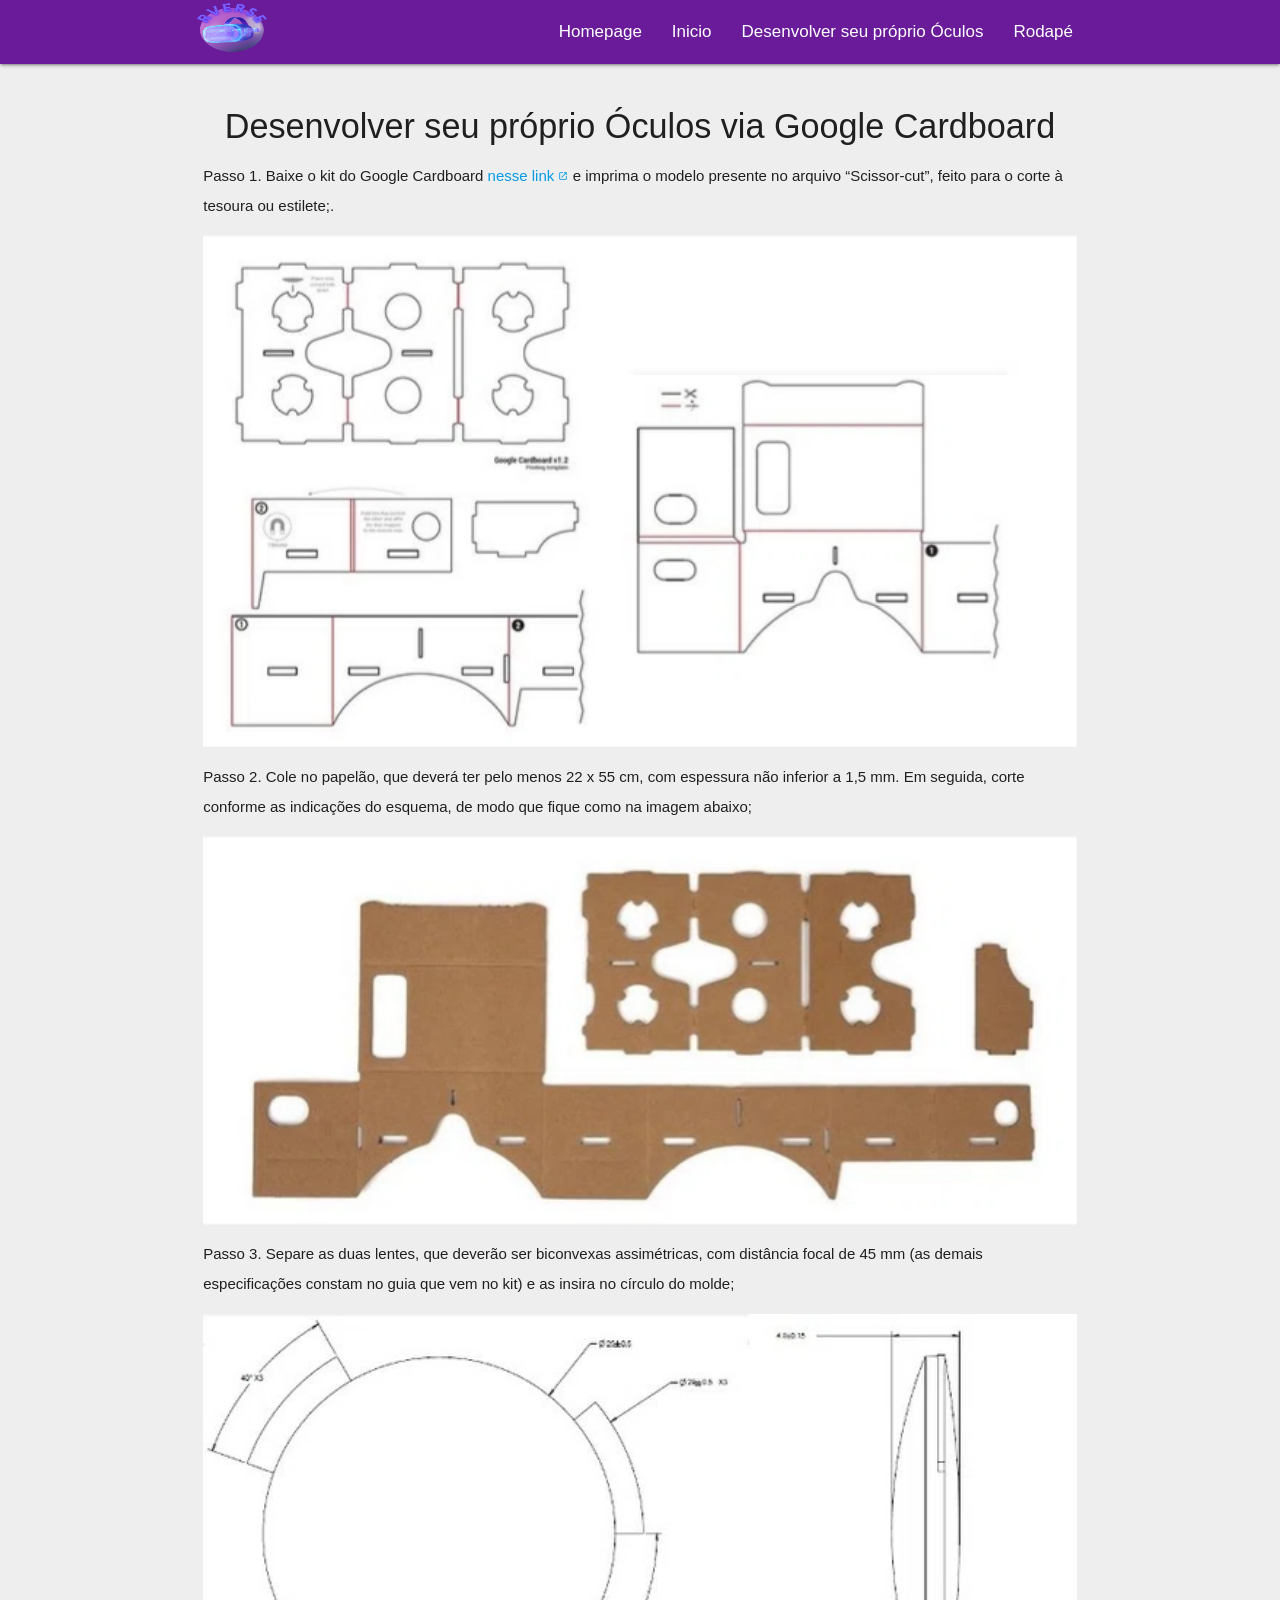
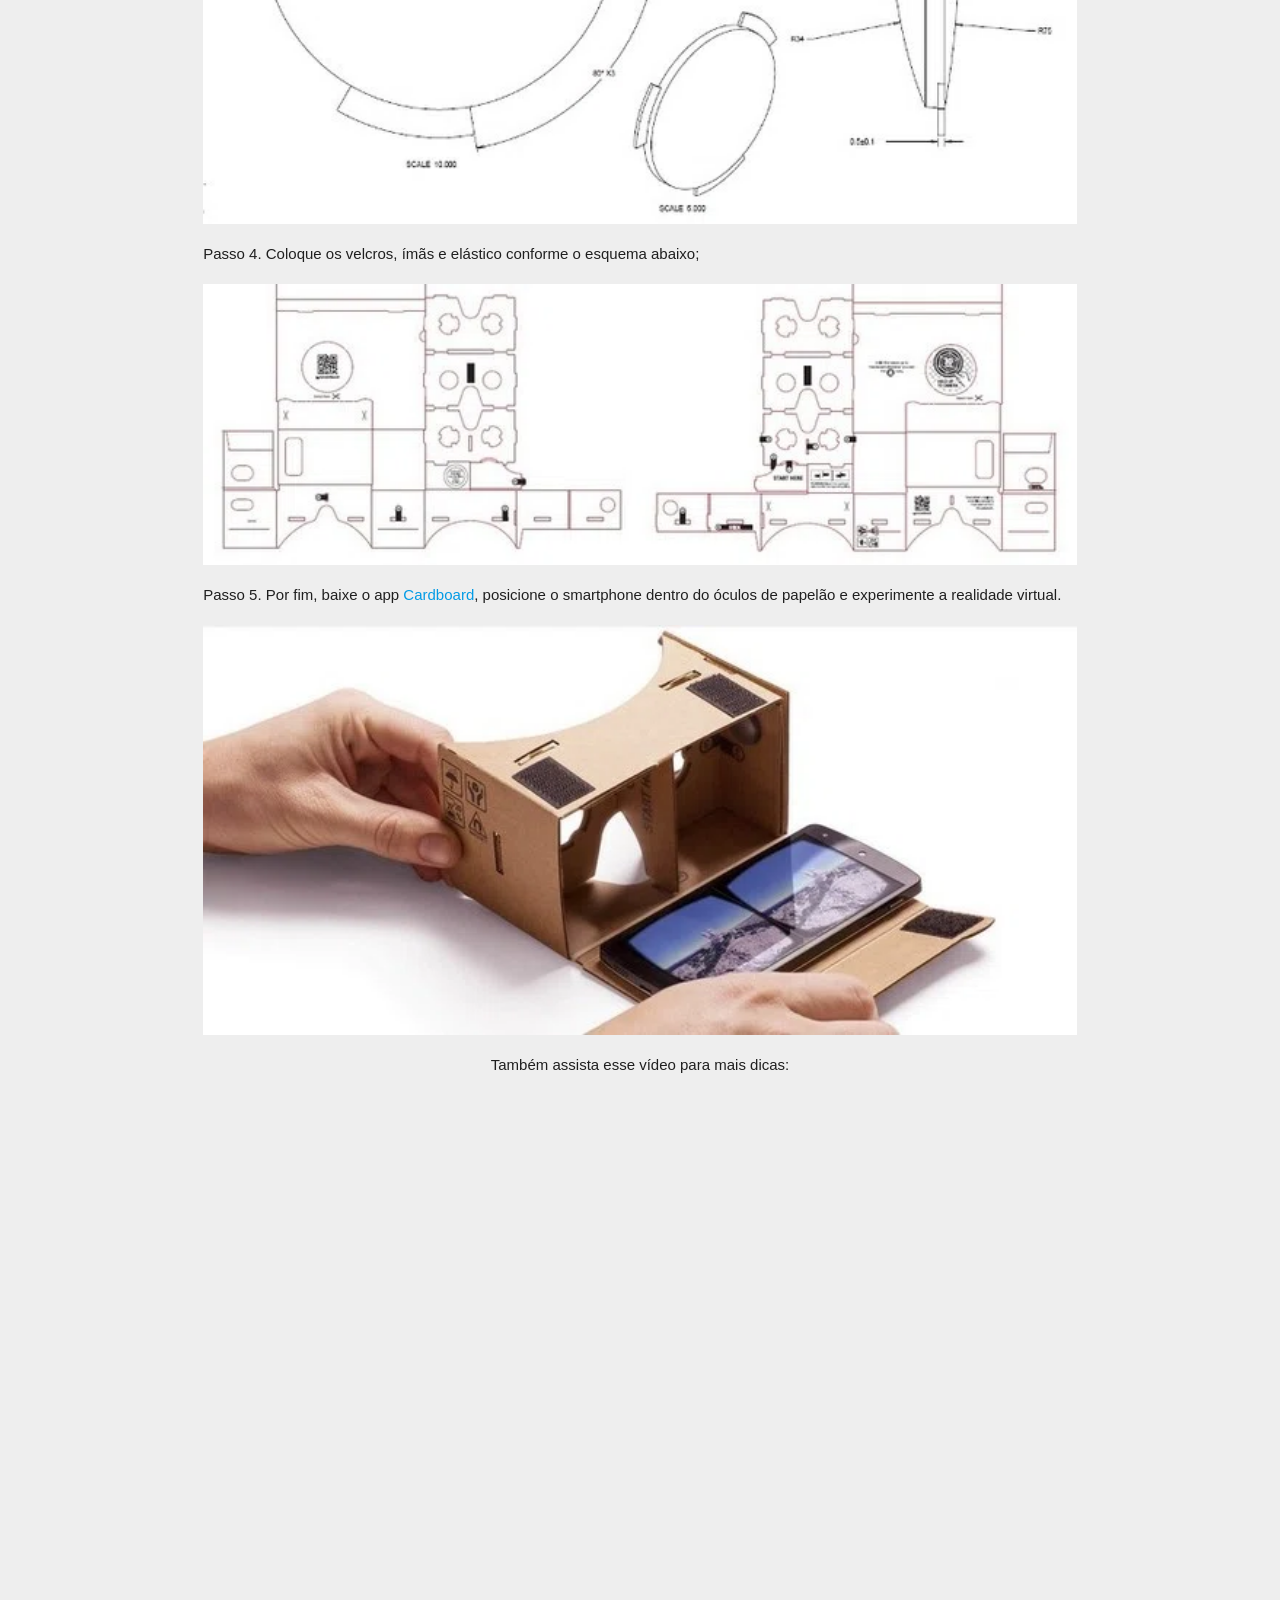
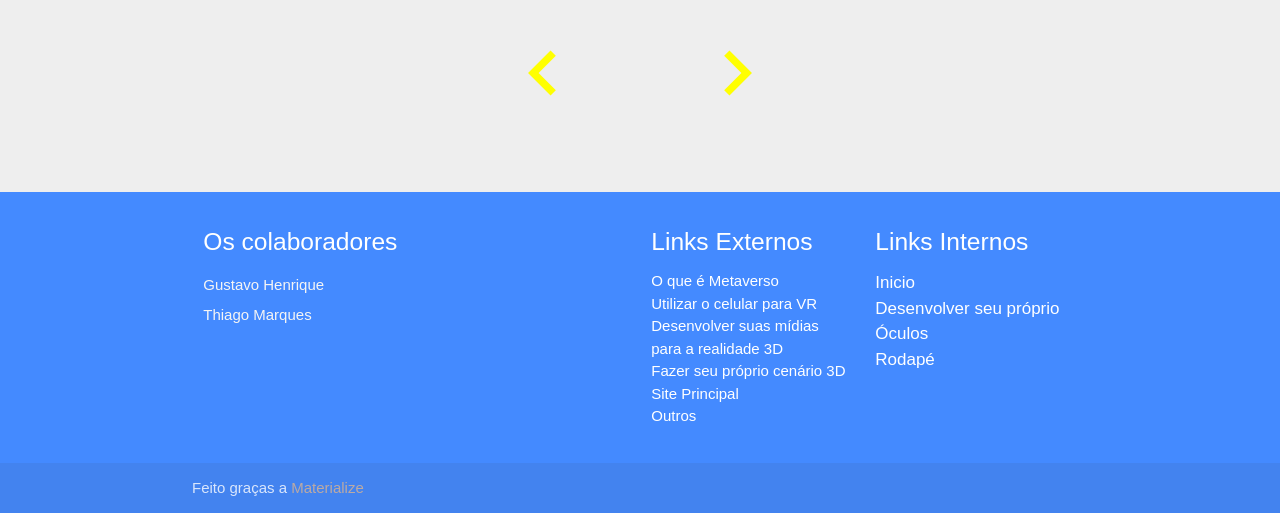
<file: index5.html>
<!DOCTYPE html>
<html lang="en">
<head>
  <meta http-equiv="Content-Type" content="text/html; charset=UTF-8"/>
  <meta name="viewport" content="width=device-width, initial-scale=1"/>
  <title>Metaverso</title>

  <link rel="manifest" href="./manifest.json?v=8">
  <link rel="shortcut icon" href="imgs\20113052_Kerfin7_NEA_2478-removebg-preview.png">
  <!-- CSS  -->
  <link href="https://fonts.googleapis.com/icon?family=Material+Icons" rel="stylesheet">
  <link href="css/materialize.css" type="text/css" rel="stylesheet" media="screen,projection"/>
  <link href="css/style.css" type="text/css" rel="stylesheet" media="screen,projection"/>
</head>
<body>
  <div class="navbar-fixed">
    <nav class="purple darken-3" role="navigation">
      <div class="nav-wrapper container">
        
        <a id="logo-container" href="#" class="brand-logo"><img src="imgs/20221027_235947_0000.png" height="55px" width="80px"></a>
        <ul class="right hide-on-med-and-down">
          <li><a class="white-text linka" href="index.html">Homepage</a></li>
          <li><a class="white-text linka" href="#">Inicio</a></li>
          <li><a class="white-text linka" href="#VR">Desenvolver seu próprio Óculos</a></li>
          <li><a class="white-text linka" href="#Rodape">Rodapé</a></li>
        </ul>
        <a href="#" data-target="nav-mobile" class="sidenav-trigger"><i class="material-icons">menu</i></a>
      </div>
      </div>
        
      <ul id="nav-mobile" class="sidenav purple darken-3">
        <li><a class="white-text linka" href="index.html">Homepage</a></li>
        <li><a class="white-text linka" href="#">Inicio</a></li>
        <li><a class="white-text linka" href="#VR">Desenvolver seu VR</a></li>
        <li><a class="white-text linka" href="#Rodape">Rodapé</a></li>
      </ul>
        
  
       
  
    </nav>


    <a id="VR"></a>
<div class="grey lighten-3">
    <div class="container">
      <div class="section">
        
        <div class="row">
          <div class="col s12 center">
            <h3><i class="mdi-content-send brown-text"></i></h3>
            <h4>Desenvolver seu próprio Óculos via Google Cardboard</h4>
            <p class="left-align light">Passo 1. Baixe o kit do Google Cardboard <a href="https://arvr.google.com/cardboard/pdfs/gc_manufacturers_kit.zip">nesse link <i class="material-icons" style="font-size: 10px">open_in_new</i></a> e imprima o modelo presente no arquivo “Scissor-cut”, feito para o corte à tesoura ou estilete;.</p>
            <img class="materialboxed responsive" width="100%" src="imgs/index5/2015-06-02-aprenda-a-como-fazer-um-oculus-rift-caseiro-1.webp" alt="Passo1" Tittle="Passo1">
            <p class="left-align light">Passo 2. Cole no papelão, que deverá ter pelo menos 22 x 55 cm, com espessura não inferior a 1,5 mm. Em seguida, corte conforme as indicações do esquema, de modo que fique como na imagem abaixo;  </p>
            <img class="materialboxed responsive" width="100%" src="imgs/index5/2015-06-02-aprenda-a-como-fazer-um-oculus-rift-caseiro-2.webp" alt="Passo2" Tittle="Passo2">
            <p class="left-align light">Passo 3. Separe as duas lentes, que deverão ser biconvexas assimétricas, com distância focal de 45 mm (as demais especificações constam no guia que vem no kit) e as insira no círculo do molde; </p>
            <img class="materialboxed responsive" width="100%" src="imgs/index5/2015-06-02-aprenda-a-como-fazer-um-oculus-rift-caseiro-3.webp" alt="Passo3" Tittle="Passo3">
            <p class="left-align light">Passo 4. Coloque os velcros, ímãs e elástico conforme o esquema abaixo;            </p>
            <img class="materialboxed responsive" width="100%" src="imgs/index5/2015-06-02-aprenda-a-como-fazer-um-oculus-rift-caseiro-4.webp" alt="Passo4" Tittle="Passo4">
            <p class="left-align light">Passo 5. Por fim, baixe o app <a href="https://play.google.com/store/apps/details?id=com.google.samples.apps.cardboarddemo">Cardboard</a>, posicione o smartphone dentro do óculos de papelão e experimente a realidade virtual. </p>
            <img class="materialboxed responsive" width="100%" src="imgs/index5/2015-06-02-aprenda-a-como-fazer-um-oculus-rift-caseiro-5.webp" alt="Passo5" Tittle="Passo5">
            <p class="left-algin light"> Também assista esse vídeo para mais dicas: </p>
            <div class="video-container">
                <iframe width="853" height="480" src="https://www.youtube.com/embed/hOYy84a_Svs?rel=0" frameborder="0" allowfullscreen></iframe>
              </div>
              <h1 class="center"> <a class="anx" href="index4.html"> <i class="material-icons large" >navigate_before</i> </a> <a class="anx" href="index6.html"> <i class="material-icons large" style="padding-left:10%;">navigate_next</i></a> </h1> 
        </div>
        </div>
  
      </div>
    </div>
  </div>


  <a id="Rodape"></a>
  <footer class="page-footer blue accent-2">
    <div class="container">
      <div class="row">
        <div class="col l6 s12">
          <h5 class="white-text">Os colaboradores</h5>
          <p class="grey-text text-lighten-4">Gustavo Henrique  </br> Thiago Marques  </p>
         


        </div>
        <div class="col l3 s12">
          <h5 class="white-text">Links Externos</h5>
          <ul>
            <li><a class="white-text" href="index1.html">O que é Metaverso</a></li>
            <li><a class="white-text" href="index2.html">Utilizar o celular para VR</a></li>
            <li><a class="white-text" href="index3.html">Desenvolver suas mídias para a realidade 3D</a></li>
            <li><a class="white-text" href="index4.html">Fazer seu próprio cenário 3D</a></li>
            <li><a class="white-text" href="index.html">Site Principal</a></li>
            <li><a class="white-text" href="index6.html">Outros</a></li>
          </ul>
        </div>
        <div class="col l3 s12">
          <h5 class="white-text">Links Internos</h5>
          <ul>
            <li><a class="white-text linka" href="#">Inicio</a></li>
            <li><a class="white-text linka" href="#VR">Desenvolver seu próprio Óculos</a></li>
            <li><a class="white-text linka" href="#Rodape">Rodapé</a></li>
          </ul>
        </div>
      </div>
    </div>
    <div class="footer-copyright">
      <div class="container">
      Feito graças a <a class="brown-text text-lighten-3" href="http://materializecss.com">Materialize</a>
      </div>
    </div>
  </footer>

  
  
  <!--  Scripts-->
  <script src="https://code.jquery.com/jquery-2.1.1.min.js"></script>
  <script src="js/materialize.js"></script>
  <script src="js/init.js"></script>
  <script src="js/language.js"></script>

  </body>
</html>
</file>
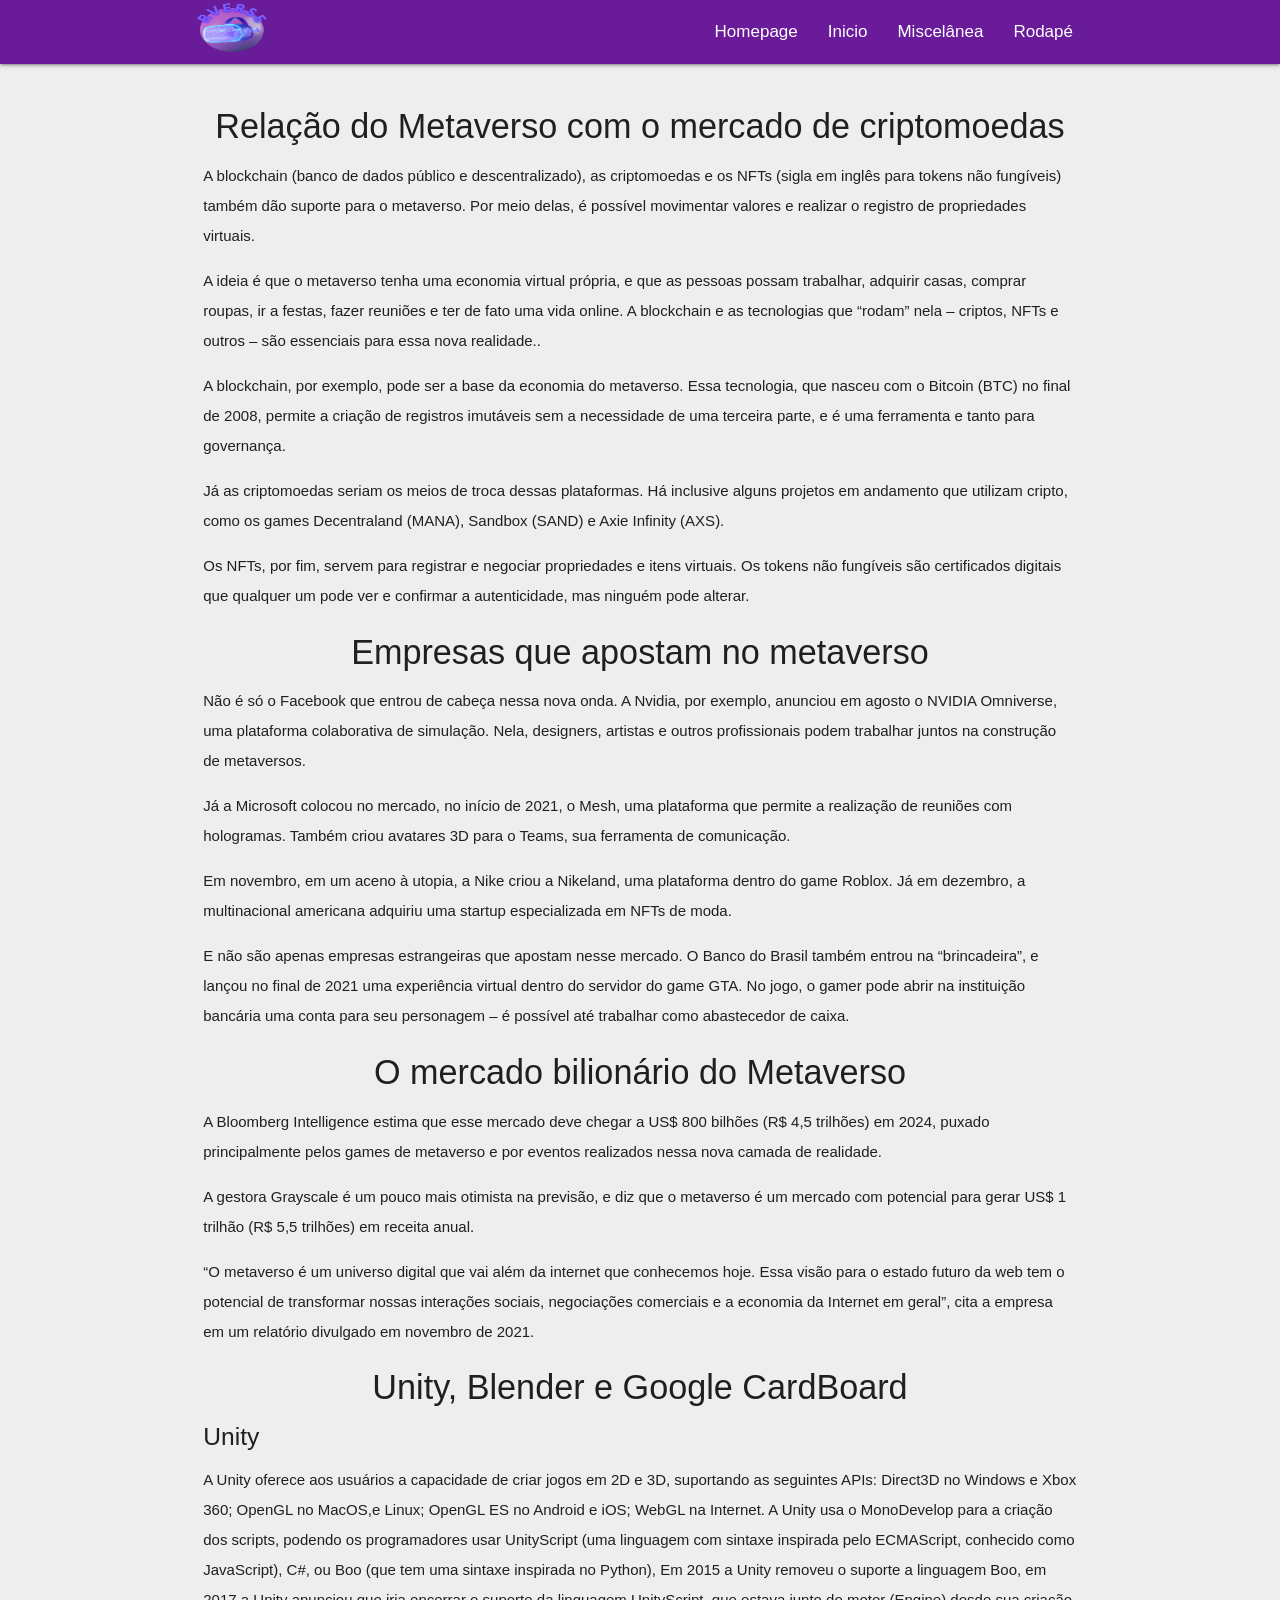
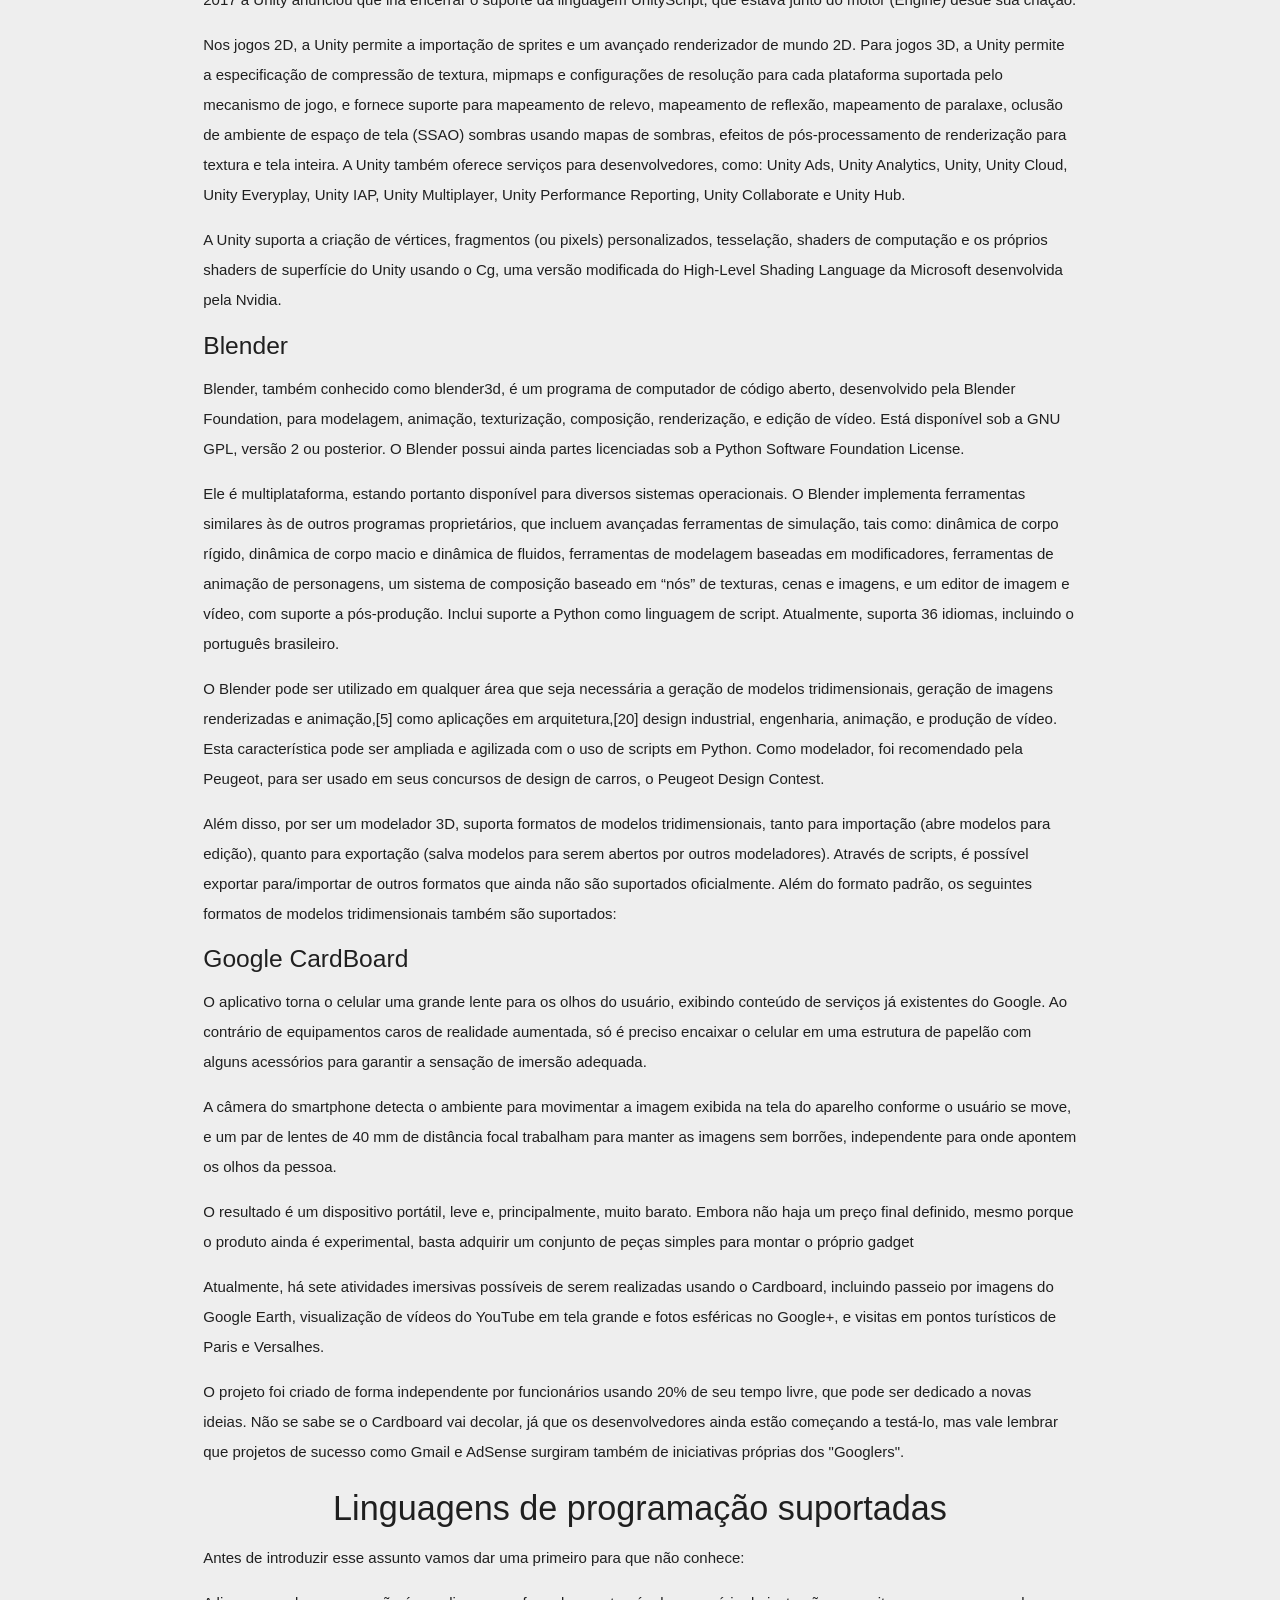
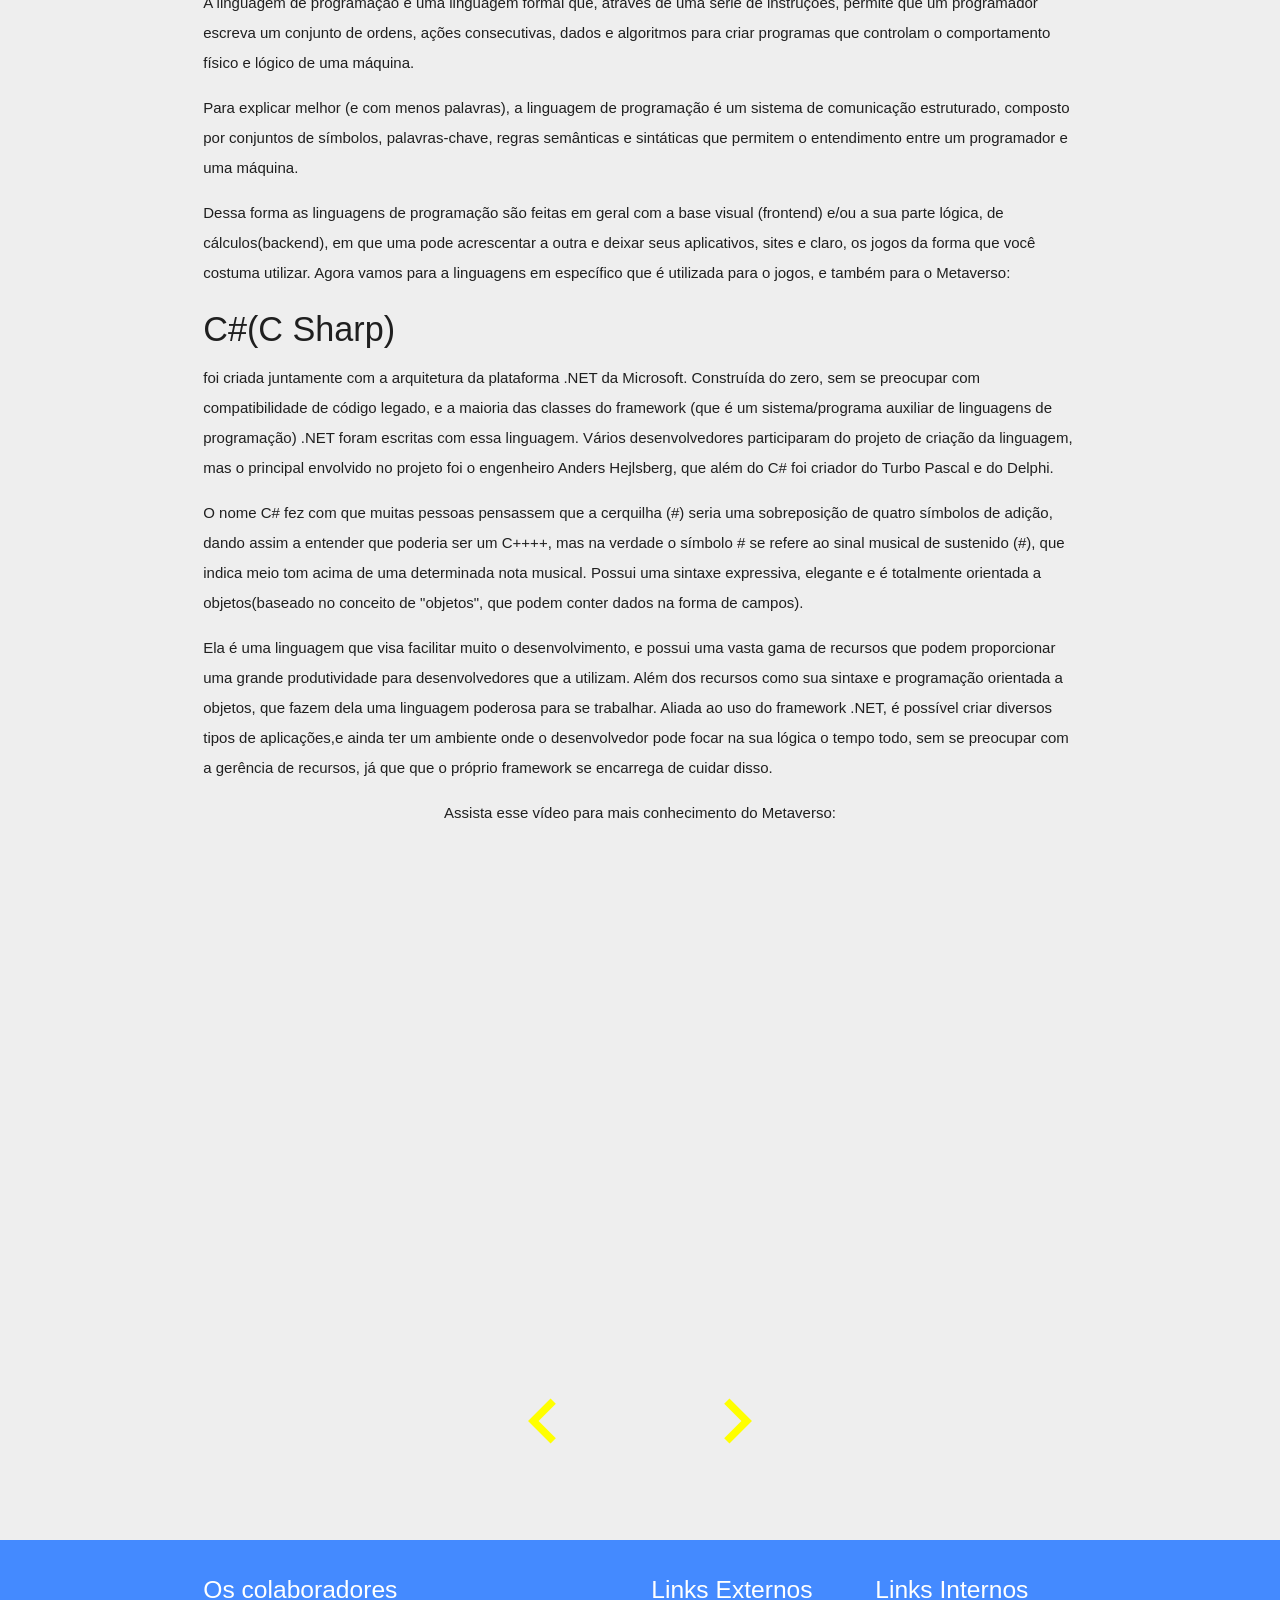
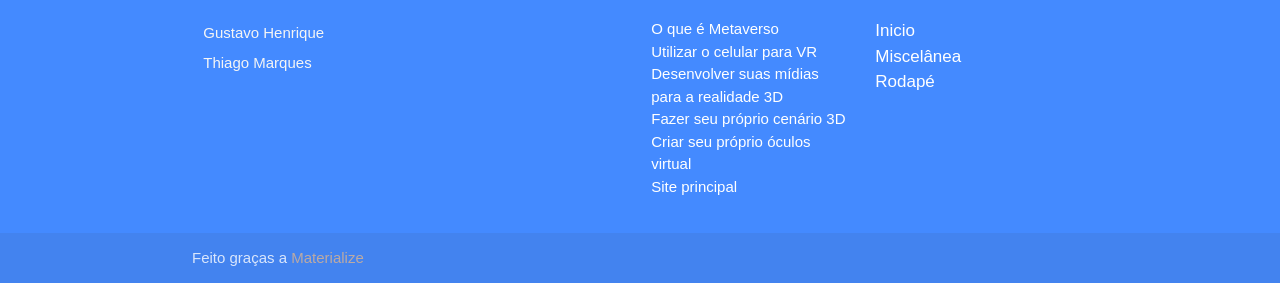
<file: index6.html>
<!DOCTYPE html>
<html lang="en">
<head>
  <meta http-equiv="Content-Type" content="text/html; charset=UTF-8"/>
  <meta name="viewport" content="width=device-width, initial-scale=1"/>
  <title>Metaverso</title>

  <link rel="manifest" href="./manifest.json?v=8">
  <link rel="shortcut icon" href="imgs\20113052_Kerfin7_NEA_2478-removebg-preview.png">
  <!-- CSS  -->
  <link href="https://fonts.googleapis.com/icon?family=Material+Icons" rel="stylesheet">
  <link href="css/materialize.css" type="text/css" rel="stylesheet" media="screen,projection"/>
  <link href="css/style.css" type="text/css" rel="stylesheet" media="screen,projection"/>
</head>
<body>
  <div class="navbar-fixed">
    <nav class="purple darken-3" role="navigation">
      <div class="nav-wrapper container">
        
        <a id="logo-container" href="#" class="brand-logo"><img src="imgs/20221027_235947_0000.png" height="55px" width="80px"></a>
        <ul class="right hide-on-med-and-down">
          <li><a class="white-text linka" href="index.html">Homepage</a></li>
          <li><a class="white-text linka" href="#">Inicio</a></li>
          <li><a class="white-text linka" href="#Misc">Miscelânea</a></li>
          <li><a class="white-text linka" href="#Rodape">Rodapé</a></li>
        </ul>
        <a href="#" data-target="nav-mobile" class="sidenav-trigger"><i class="material-icons">menu</i></a>
      </div>
      </div>
        
      <ul id="nav-mobile" class="sidenav purple darken-3">
        <li><a class="white-text linka" href="index.html">Homepage</a></li>
        <li><a class="white-text linka" href="#">Inicio</a></li>
        <li><a class="white-text linka" href="#Rodape">Rodapé</a></li>
        <li><a class="white-text linka" href="#Misc">Miscelânea</a></li>
      </ul>
        
  
       
  
    </nav>

  <a id="Misc"></a>

<div class="grey lighten-3">
    <div class="container">
      <div class="section">
        
        <div class="row">
          <div class="col s12 center">
            <h3><i class="mdi-content-send brown-text"></i></h3>
            <h4>Relação do Metaverso com o mercado de criptomoedas</h4>
            <p class="left-align light">A blockchain (banco de dados público e descentralizado), as criptomoedas e os NFTs (sigla em inglês para tokens não fungíveis) também dão suporte 
                para o metaverso. Por meio delas, é possível movimentar valores e realizar o registro de propriedades virtuais. </p>
            <p class="left-align light">A ideia é que o metaverso tenha uma economia virtual própria, e que as pessoas possam trabalhar, adquirir casas, comprar roupas, 
                ir a festas, fazer reuniões e ter de fato uma vida online. A blockchain e as tecnologias que “rodam” nela – criptos, NFTs e outros – são essenciais para essa nova realidade.. </p>
            <p class="left-align light">A blockchain, por exemplo, pode ser a base da economia do metaverso. Essa tecnologia, que nasceu com o Bitcoin (BTC) no final de 2008, permite a 
                criação de registros imutáveis sem a necessidade de uma terceira parte, e é uma ferramenta e tanto para governança.  
           
            <p class="left-align light">Já as criptomoedas seriam os meios de troca dessas plataformas. Há inclusive alguns projetos em andamento que utilizam cripto, como os games 
                Decentraland (MANA), Sandbox (SAND) e Axie Infinity (AXS). 
            </p>
            <p class="left-align light">Os NFTs, por fim, servem para registrar e negociar propriedades e itens virtuais. Os tokens não fungíveis são certificados
                digitais que qualquer um pode ver e confirmar a autenticidade, mas ninguém pode alterar.</p>
       
            <h4>Empresas que apostam no metaverso</h4>
            <p class="left-align light">Não é só o Facebook que entrou de cabeça nessa nova onda. A Nvidia, por exemplo, anunciou em agosto o NVIDIA Omniverse,
                uma plataforma colaborativa de simulação. Nela, designers, artistas e outros profissionais podem trabalhar juntos na construção de metaversos.</p>
            <p class="left-align light">Já a Microsoft colocou no mercado, no início de 2021, o Mesh, uma plataforma que permite a realização de reuniões 
                com hologramas. Também criou avatares 3D para o Teams, sua ferramenta de comunicação.</p>
            <p class="left-align light">Em novembro, em um aceno à utopia, a Nike criou a Nikeland, uma plataforma dentro do game Roblox. 
                Já em dezembro, a multinacional americana adquiriu uma startup especializada em NFTs de moda. </p>
            <p class="left-align light">E não são apenas empresas estrangeiras que apostam nesse mercado. O Banco do Brasil 
                também entrou na “brincadeira”, e lançou no final de 2021 uma experiência virtual dentro do servidor do game GTA. No jogo, o gamer pode abrir na instituição bancária uma conta para seu personagem – é possível até trabalhar como abastecedor de caixa.</p>
            <h4>O mercado bilionário do Metaverso</h4>
            
            <p class="left-align light">A Bloomberg Intelligence estima que esse mercado deve chegar a US$ 800 bilhões (R$ 4,5 trilhões) em 2024, puxado principalmente pelos games de metaverso e por eventos realizados nessa nova camada de realidade.            </p>
            <p class="left-align light">A gestora Grayscale é um pouco mais otimista na previsão, e diz que o metaverso é um mercado com potencial para gerar US$ 1 trilhão (R$ 5,5 trilhões) em receita anual.</p>
            <p class="left-align light">“O metaverso é um universo digital que vai além da internet que conhecemos hoje. Essa visão para o estado futuro da web tem o potencial de transformar nossas interações sociais, 
                negociações comerciais e a economia da Internet em geral”, cita a empresa em um relatório divulgado em novembro de 2021.  </p>
           
                <h4>Unity, Blender e Google CardBoard</h4>
                <h5 class="left-align">Unity</h5>
                <p class="left-align light">A Unity oferece aos usuários a capacidade de criar jogos em 2D e 3D, suportando as seguintes APIs: Direct3D no Windows e Xbox 360; OpenGL no MacOS,e Linux; OpenGL ES no Android e iOS; WebGL na Internet. 
                  A Unity usa o MonoDevelop para a criação dos scripts, podendo os programadores usar UnityScript (uma linguagem com sintaxe inspirada pelo ECMAScript, conhecido como JavaScript), C#, ou Boo (que tem uma sintaxe inspirada no Python), Em 2015 a Unity 
                  removeu o suporte a linguagem Boo, em 2017 a Unity anunciou que iria encerrar o suporte da linguagem UnityScript, que estava junto do motor (Engine) desde sua criação.</p>
                <p class="left-align light">Nos jogos 2D, a Unity permite a importação de sprites e um avançado renderizador de mundo 2D. Para jogos 3D, a Unity permite a especificação de compressão de textura, mipmaps e configurações de resolução para 
                  cada plataforma suportada pelo mecanismo de jogo, e fornece suporte para mapeamento de relevo, mapeamento de reflexão, mapeamento de paralaxe, oclusão de ambiente de espaço de tela (SSAO) sombras usando mapas de sombras, efeitos de pós-processamento 
                  de renderização para textura e tela inteira. A Unity também oferece serviços para desenvolvedores, como: Unity Ads, Unity Analytics, Unity, Unity Cloud, Unity Everyplay, Unity IAP, Unity Multiplayer, Unity Performance Reporting, Unity Collaborate e Unity Hub.</p>
                <p class="left-align light">A Unity suporta a criação de vértices, fragmentos (ou pixels) personalizados, tesselação, shaders de computação e os próprios shaders de superfície do Unity usando o Cg, uma versão modificada do High-Level Shading Language da Microsoft 
                  desenvolvida pela Nvidia.</p>
                <h5 class="left-align">Blender</h5>
                <p class="left-align light">Blender, também conhecido como blender3d, é um programa de computador de código aberto, desenvolvido pela Blender Foundation, para modelagem, animação, texturização, composição, renderização, e edição de vídeo. 
                  Está disponível sob a GNU GPL, versão 2 ou posterior. O Blender possui ainda partes licenciadas sob a Python Software Foundation License.</p>
                <p class="left-align light">Ele é multiplataforma, estando portanto disponível para diversos sistemas operacionais. O Blender implementa ferramentas similares às de outros programas proprietários, que incluem avançadas ferramentas de simulação, 
                  tais como: dinâmica de corpo rígido, dinâmica de corpo macio e dinâmica de fluidos, ferramentas de modelagem baseadas em modificadores, ferramentas de animação de personagens, um sistema de composição baseado em “nós” de texturas, cenas e imagens, 
                  e um editor de imagem e vídeo, com suporte a pós-produção. Inclui suporte a Python como linguagem de script. Atualmente, suporta 36 idiomas, incluindo o português brasileiro.</p>
                <p class="left-align light">O Blender pode ser utilizado em qualquer área que seja necessária a geração de modelos tridimensionais, geração de imagens renderizadas e animação,[5] como aplicações em arquitetura,[20] design industrial, engenharia, animação,
                   e produção de vídeo. Esta característica pode ser ampliada e agilizada com o uso de scripts em Python. Como modelador, foi recomendado pela Peugeot, para ser usado em
                   seus concursos de design de carros, o Peugeot Design Contest.</p>
                <p class="left-align light">Além disso, por ser um modelador 3D, suporta formatos de modelos tridimensionais, tanto para importação (abre modelos para edição), quanto para exportação (salva modelos para serem abertos por outros modeladores). Através de scripts, é possível exportar para/importar de outros formatos que ainda não são suportados oficialmente. Além do formato padrão, os seguintes formatos de modelos 
                  tridimensionais também são suportados:</p>
                <h5 class="left-align">Google CardBoard</h5>
                <p class="left-align light">O aplicativo torna o celular uma grande lente para os olhos do usuário, exibindo conteúdo de serviços já existentes do Google. Ao contrário de equipamentos caros de realidade aumentada, só é preciso encaixar o celular em uma estrutura de papelão com alguns acessórios para garantir a sensação de imersão adequada.</p>
                <p class="left-align light">A câmera do smartphone detecta o ambiente para movimentar a imagem exibida na tela do aparelho conforme o usuário se move, e um par de lentes de 40 mm de distância focal trabalham para manter as imagens sem borrões, independente para onde apontem os olhos da pessoa.</p>
                <p class="left-align light">O resultado é um dispositivo portátil, leve e, principalmente, muito barato. Embora não haja um preço final definido, mesmo porque o produto ainda é experimental, basta adquirir um conjunto de peças simples para montar o próprio gadget</p>
                <p class="left-align light">Atualmente, há sete atividades imersivas possíveis de serem realizadas usando o Cardboard, incluindo passeio por imagens do Google Earth, visualização de vídeos do YouTube em tela grande e fotos esféricas no Google+, e visitas em pontos turísticos de Paris e Versalhes.</p>
                <p class="left-align light">O projeto foi criado de forma independente por funcionários usando 20% de seu tempo livre, que pode ser dedicado a novas ideias. Não se sabe se o Cardboard vai decolar, já que os desenvolvedores ainda estão começando a testá-lo, mas vale lembrar que projetos de sucesso como Gmail e AdSense surgiram também de iniciativas próprias dos "Googlers".</p>
                <h4>Linguagens de programação suportadas</h4>
                <p class="left-align light">Antes de introduzir esse assunto vamos dar uma primeiro para que não conhece:</p>
                <p class="left-align light">A linguagem de programação é uma linguagem formal que, através de uma série de instruções, permite que um programador escreva um conjunto de ordens, ações consecutivas, dados e algoritmos para criar programas que controlam o comportamento físico e lógico de uma máquina.</p>
                <p class="left-align light">Para explicar melhor (e com menos palavras), a linguagem de programação é um sistema de comunicação estruturado, composto por conjuntos de símbolos, palavras-chave, regras semânticas e sintáticas que permitem o entendimento entre um programador e uma máquina.</p>
                <p class="left-align light">Dessa forma as linguagens de programação são feitas em geral com a base visual (frontend) e/ou a sua parte lógica, de cálculos(backend), em que uma pode acrescentar a outra e deixar seus aplicativos, sites e claro, os jogos da forma que você costuma utilizar. Agora vamos para a linguagens em específico que é utilizada para o jogos, e também para o Metaverso:</p>
                <h4 class="left-align">C#(C Sharp)</h4>
                <p class="left-align light"> foi criada juntamente com a arquitetura da plataforma .NET da Microsoft. Construída do zero, sem se preocupar com compatibilidade de código legado, e a maioria das classes do framework (que é um sistema/programa auxiliar de linguagens de programação) .NET foram escritas com essa linguagem. Vários desenvolvedores participaram do projeto de criação da linguagem, mas o principal envolvido no projeto foi o engenheiro Anders Hejlsberg, 
                  que além do C# foi criador do Turbo Pascal e do Delphi.</p>
                <p class="left-align light">O nome C# fez com que muitas pessoas pensassem que a cerquilha (#) seria uma sobreposição de quatro símbolos de adição, dando assim a entender que poderia ser um C++++, mas na verdade o símbolo # se refere ao sinal musical de sustenido (#), que indica meio tom acima de uma determinada nota musical. Possui uma sintaxe expressiva, elegante e é totalmente orientada a objetos(baseado no conceito de "objetos", que podem conter dados na forma de campos).</p>
                <p class="left-align light"> Ela é uma linguagem que visa facilitar muito o desenvolvimento, e possui uma vasta gama de recursos que podem proporcionar uma grande produtividade para desenvolvedores que a utilizam. Além dos recursos como sua sintaxe e programação orientada a objetos, que fazem dela uma linguagem poderosa para se trabalhar. Aliada ao uso do framework .NET, é possível criar diversos tipos de aplicações,e ainda ter um ambiente onde o desenvolvedor 
                  pode focar na sua lógica o tempo todo, sem se preocupar com a gerência de recursos, já que que o próprio framework se encarrega de cuidar disso.</p>
                  <p class="left-algin light">Assista esse vídeo para mais conhecimento do Metaverso: </p>
                  <div class="video-container">
                      <iframe width="853" height="480" src="https://www.youtube.com/embed/nof5k5-QLus?rel=0" frameborder="0" allowfullscreen></iframe>
                    </div>
                
                
                
            <h1 class="center"> <a class="anx" href="index5.html"> <i class="material-icons large" >navigate_before</i> </a> <a class="anx" href="index7.html"> <i class="material-icons large" style="padding-left:10%;">navigate_next</i></a> </h1> 
            </div>
        </div>
  
      </div>
    </div>
  </div>


  <a id="Rodape"></a>
  <footer class="page-footer blue accent-2">
    <div class="container">
      <div class="row">
        <div class="col l6 s12">
          <h5 class="white-text">Os colaboradores</h5>
          <p class="grey-text text-lighten-4">Gustavo Henrique  </br> Thiago Marques  </p>
         


        </div>
        <div class="col l3 s12">
          <h5 class="white-text">Links Externos</h5>
          <ul>
            <li><a class="white-text" href="index1.html">O que é Metaverso</a></li>
            <li><a class="white-text" href="index2.html">Utilizar o celular para VR</a></li>
            <li><a class="white-text" href="index3.html">Desenvolver suas mídias para a realidade 3D</a></li>
            <li><a class="white-text" href="index4.html">Fazer seu próprio cenário 3D</a></li>
            <li><a class="white-text" href="index5.html">Criar seu próprio óculos virtual</a></li>
            <li><a class="white-text" href="index.html">Site principal</a></li>
          </ul>
        </div>
        <div class="col l3 s12">
          <h5 class="white-text">Links Internos</h5>
          <ul>
            <li><a class="white-text linka" href="#">Inicio</a></li>
            <li><a class="white-text linka" href="#Misc">Miscelânea</a></li>
            <li><a class="white-text linka" href="#Rodape">Rodapé</a></li>
          </ul>
        </div>
      </div>
    </div>
    <div class="footer-copyright">
      <div class="container">
      Feito graças a <a class="brown-text text-lighten-3" href="http://materializecss.com">Materialize</a>
      </div>
    </div>
  </footer>

  
  
  <!--  Scripts-->
  <script src="https://code.jquery.com/jquery-2.1.1.min.js"></script>
  <script src="js/materialize.js"></script>
  <script src="js/init.js"></script>
  <script src="js/language.js"></script>

  </body>
</html>
</file>
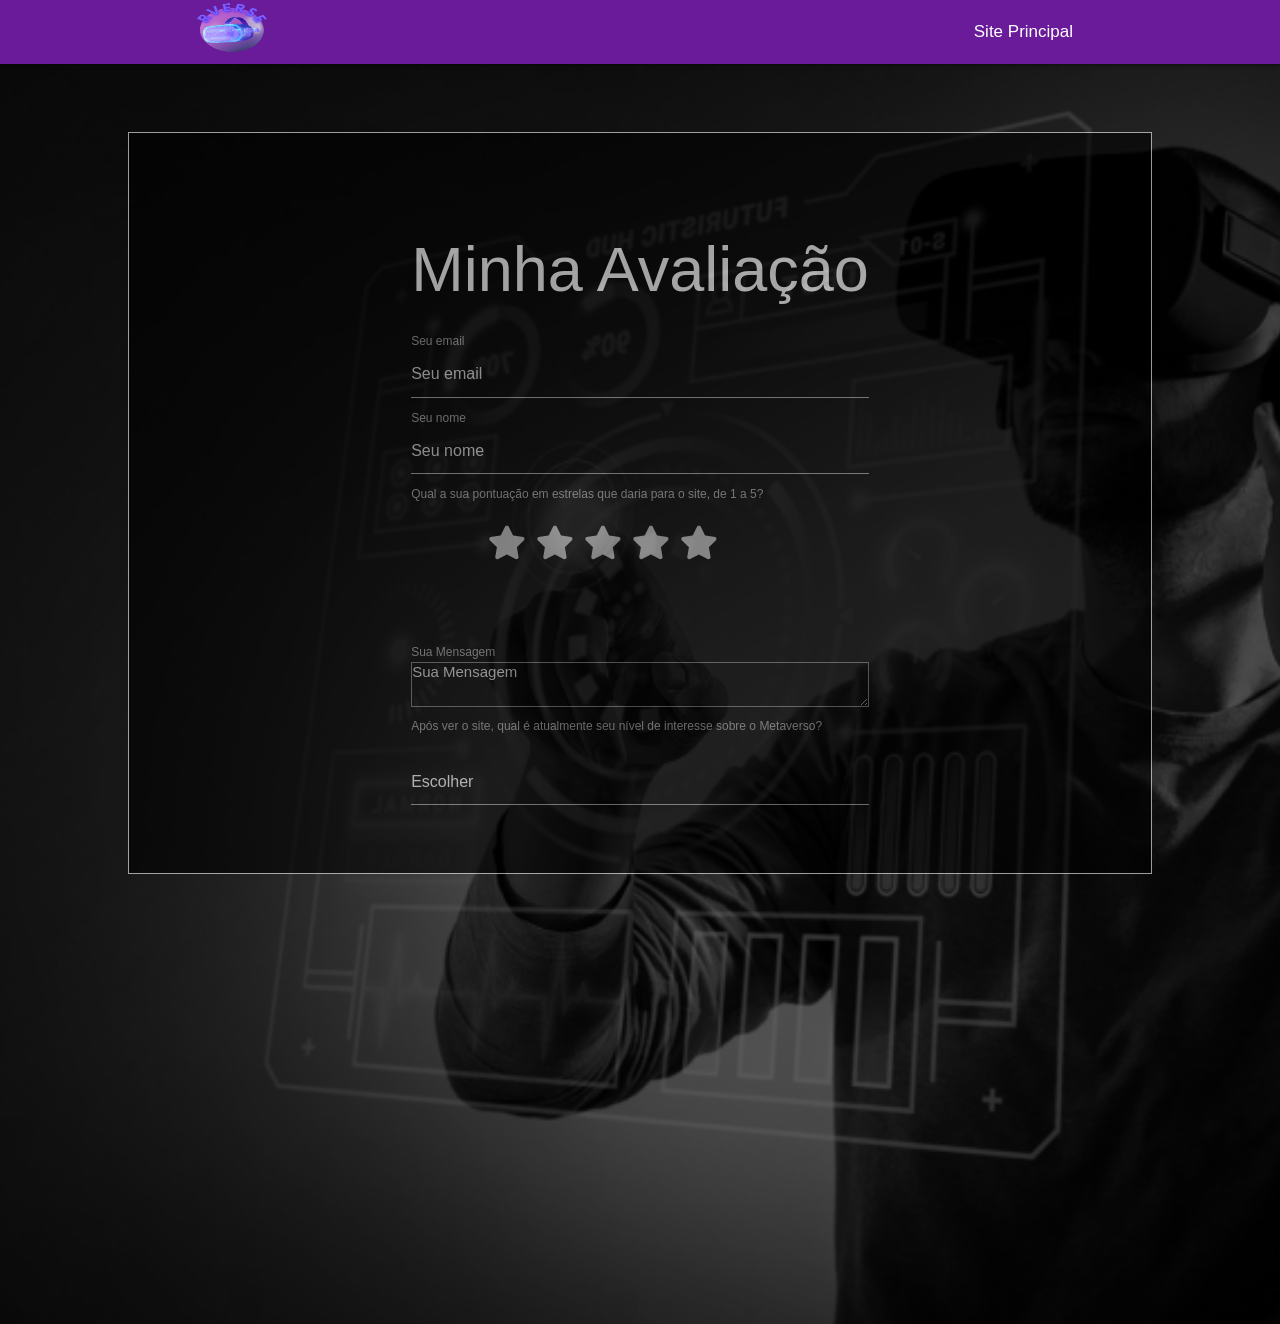
<file: index7.html>
<!DOCTYPE html>
<html lang="en">
<head>
    
    <link rel="manifest" href="./manifest.json?v=8">
    <link rel="stylesheet" type="text/css" href="css/style1.css">
    <link rel="stylesheet" type="text/css" href="css/style.css">
    <link rel="stylesheet" href="https://cdnjs.cloudflare.com/ajax/libs/font-awesome/5.12.1/css/all.min.css">
    <link href="css/materialize.css" type="text/css" rel="stylesheet" media="screen,projection"/>
    <link href="css/materialize.min.css" type="text/css" rel="stylesheet" media="screen,projection"/>
    <link rel="shortcut icon" href="imgs\20113052_Kerfin7_NEA_2478-removebg-preview.png">
    <link href="https://fonts.googleapis.com/icon?family=Material+Icons" rel="stylesheet">
    <meta charset="UTF-8">
    <meta http-equiv="X-UA-Compatible" content="IE=edge">
    <meta name="viewport" content="width=device-width, initial-scale=1.0">
    <title>Avaliação por Estrelas</title>
</head>
<body>
    <header>
    <div class="navbar-fixed">
        <nav class="purple darken-3" role="navigation">
          <div class="nav-wrapper container">
            
            <a id="logo-container" href="index.html" class="brand-logo"><img src="imgs/20221027_235947_0000.png" height="55px" width="80px"></a>
            <ul class="right hide-on-med-and-down">
              <li><a class="white-text linka" href="index.html">Site Principal</a></li>
            </ul>
            <a href="#" data-target="nav-mobile" class="sidenav-trigger"><i class="material-icons">menu</i></a>
          </div>
          </div>
            
            <ul id="nav-mobile" class="sidenav purple darken-3">
              <li><a class="white-text linka" href="index.html">Homepage</a></li>
              <li><a class="white-text linka" href="#">Inicio</a></li>
              <li><a class="white-text linka" href="#Dicas">Dicas e Informações</a></li>
              <li><a class="white-text linka" href="#SobreNos">Sobre Nós</a></li>
              <li><a class="white-text linka" href="#Rodape">Rodapé</a></li>
            </ul>
            
      
           
      
        </nav>
    </header>

    <div class="bgimg"></div>
    <br>
    <br>
    <br>
    <div class="containerers">
        <form class="formulario"action="https://docs.google.com/forms/u/0/d/e/1FAIpQLSfG8hyIaYPzIHiRFQdulRZKMl14W-AzVwtRIIR0u40ROXFezg/formResponse">
        <h1>Minha Avaliação</h1>


       
            <div class="">
                <label>Seu email </label>
                <input type="text" name="emailAddress" required placeholder="Seu email"/>
            </div>
    
            <div class="">
                <label>Seu nome</label>
                <input type="text" name="entry.111693812" required placeholder="Seu nome"/>
            </div>
    
            <div class="">
                
                    
                <label class="teste" for="">Qual a sua pontuação em estrelas que daria para o site, de 1 a 5?</label>
                <ol>
                
                <div class="radio">
                    <label>
                    <input id="uma estrela" name="entry.1432398466" type="radio" value="Uma Estrela" required/>
                    <li><a class="star1" onclick="stars1();"><span for="uma estrela" class="fas fa-star"></span></a></li>
                    
                    </label>
                
                </div>
                <label>
                <input type="radio" id="duas estrelas" name="entry.1432398466" value="Duas Estrelas" required/>
                <li><a class="star2" onclick="stars2();"><span for="duas estrelas" class="fas fa-star"></span></a></li>
            </label>

            <label>
                <input type="radio" id="tres estrelas" name="entry.1432398466" value="Tres Estrelas" required/>
                <li><a class="star3" onclick="stars3();"><span for="tres estrelas" class="fas fa-star"></span></a></li>
            </label>

            <label>
                <input type="radio" id="quatro estrelas" name="entry.1432398466" value="Quatro Estrelas"required/>
                <li><a class="star4" onclick="stars4();"><span for="quatro estrelas" class="fas fa-star"></span></a></li>
            </label>

            <label>
                <input type="radio" id="cinco estrelas" name="entry.1432398466" value="Cinco Estrelas"/>
                <li><a class="star5" onclick="stars5();"><span for="cinco estrelas" class="fas fa-star"></span></a></li>
            </label>
        </ol>
            </div>
            <br/>
            <br/>
            <br/>
            <br/>
            <br/>
            <br/>
            <div class="">
                <label>Sua Mensagem</label>
                <textarea name="entry.1906880977" placeholder="Sua Mensagem"></textarea>
            </div>
    
            
                
                <label>Após ver o site, qual é atualmente seu nível de interesse sobre o Metaverso?</label>
                <br>
                <br>
                <select name="entry.1017295687" id="options" required>
                    <option value="" selected disabled>Escolher</option>
                    <option value="Pouco">Pouco</option>
                    <option value="Medio">Médio</option>
                    <option value="Bastante">Bastante</option>
                    <option value="Demais">Demais</option>
                    <option value="Aumentou e muito meu interesse">Aumentou enormemente meu interesse</option>
                    
                </select>
               
           
            
            
                <div class="btns">
                <button type="submit">Enviar Formulário</button>
            </div>
        </form>
        

        <script src="https://code.jquery.com/jquery-2.1.1.min.js"></script>
  <script src="js/materialize.js"></script>
  <script src="js/init.js"></script>
  <script src="js/language.js"></script>
        <!--
        <ol>
            <li><a href="#" class="star1" onclick="stars1();"><span class="fas fa-star"></span></a></li>
            <li><a href="#" class="star2" onclick="stars2();"><span class="fas fa-star"></span></a></li>
            <li><a href="#" class="star3" onclick="stars3();"><span class="fas fa-star"></span></a></li>
            <li><a href="#" class="star4" onclick="stars4();"><span class="fas fa-star"></span></a></li>
            <li><a href="#" class="star5" onclick="stars5();"><span class="fas fa-star"></span></a></li>
        </ol>
    -->

    <div class="msg">
        <p class="p1">Você deu a avaliação de 1 ESTRELA</p>
        <p class="p2">Você deu a avaliação de 2 ESTRELAS</p>
        <p class="p3">Você deu a avaliação de 3 ESTRELAS</p>
        <p class="p4">Você deu a avaliação de 4 ESTRELAS</p>
        <p class="p5">Você deu a avaliação de 5 ESTRELAS</p>
    </div>
    
       
    
</div>
    <div class="sucess">
        <h2>Agradecemos o seu Feedback!</h2>
    </div>
    <script type="text/javascript" src="js/script.js"></script>

    
    <script src="https://code.jquery.com/jquery-2.1.1.min.js"></script>
     <script src="js/materialize.js"></script>
    <script src="js/init.js"></script>

    
</body>
</html>
</file>
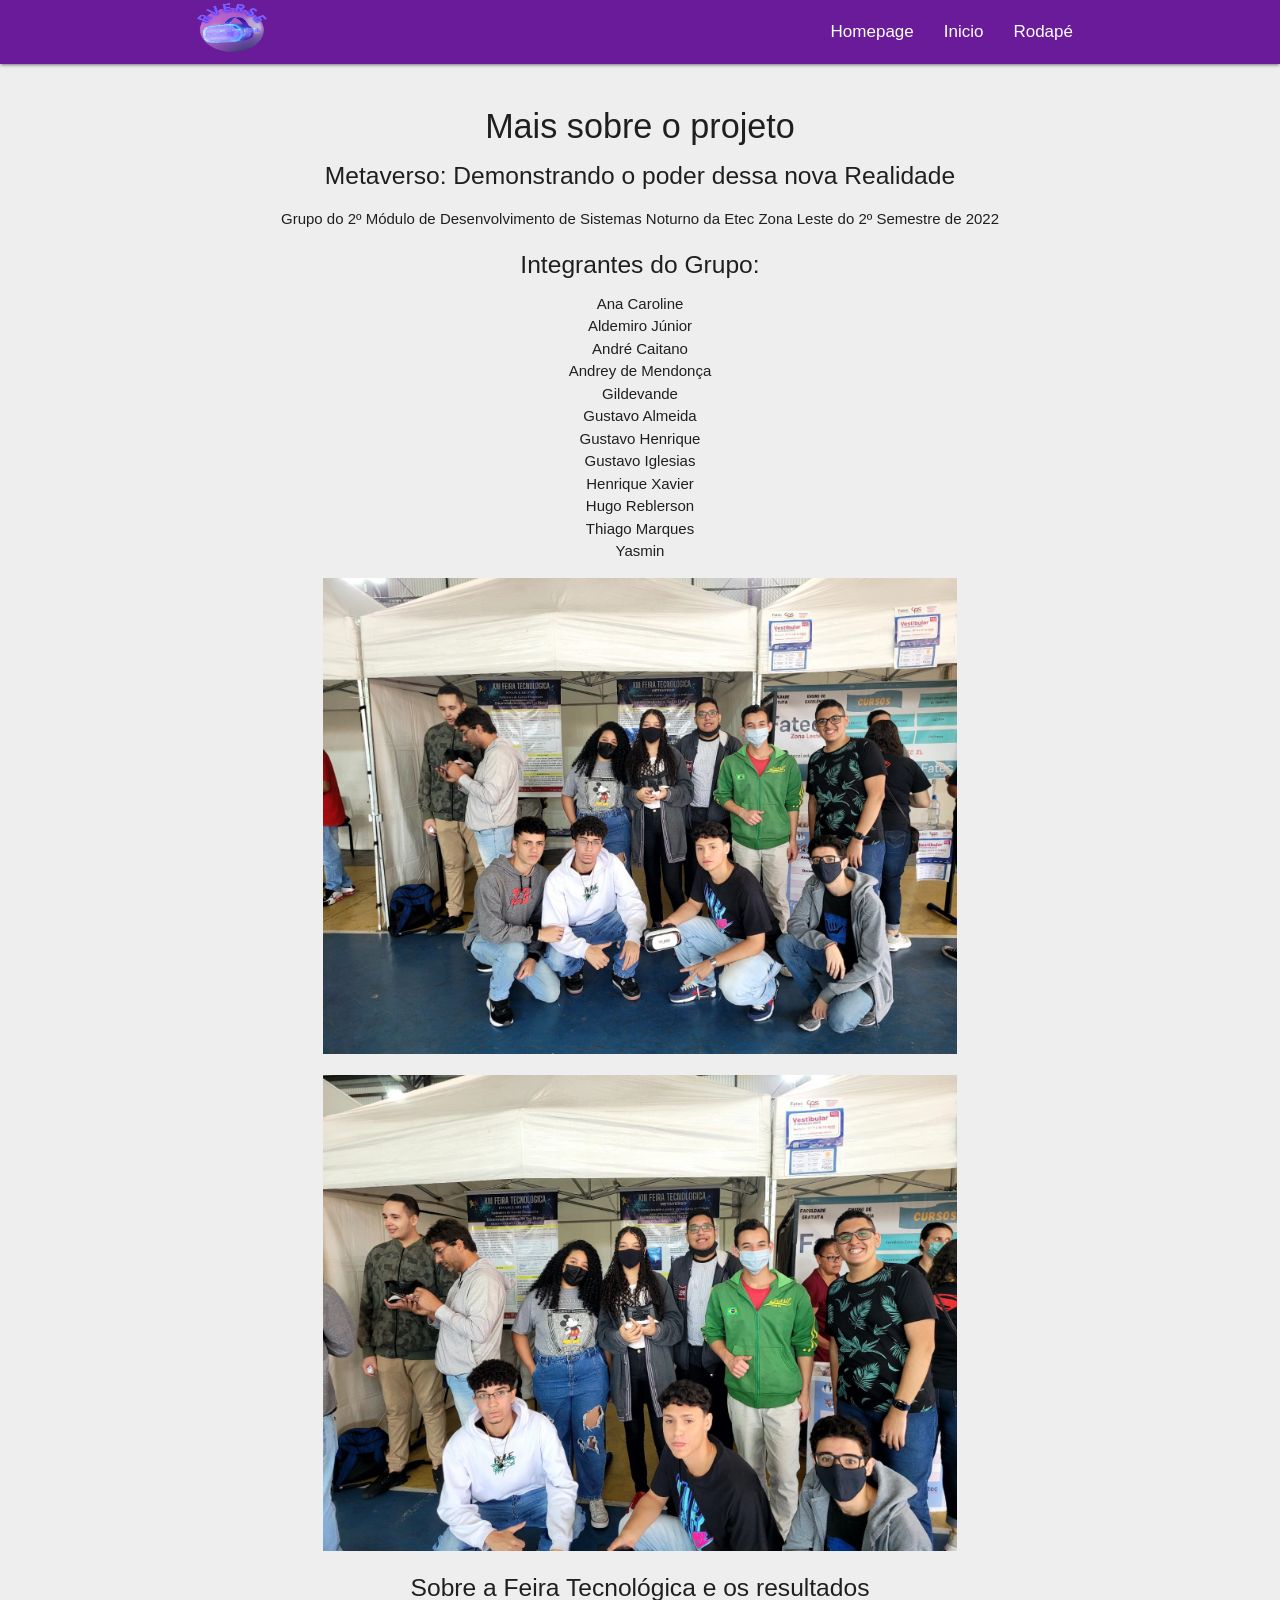
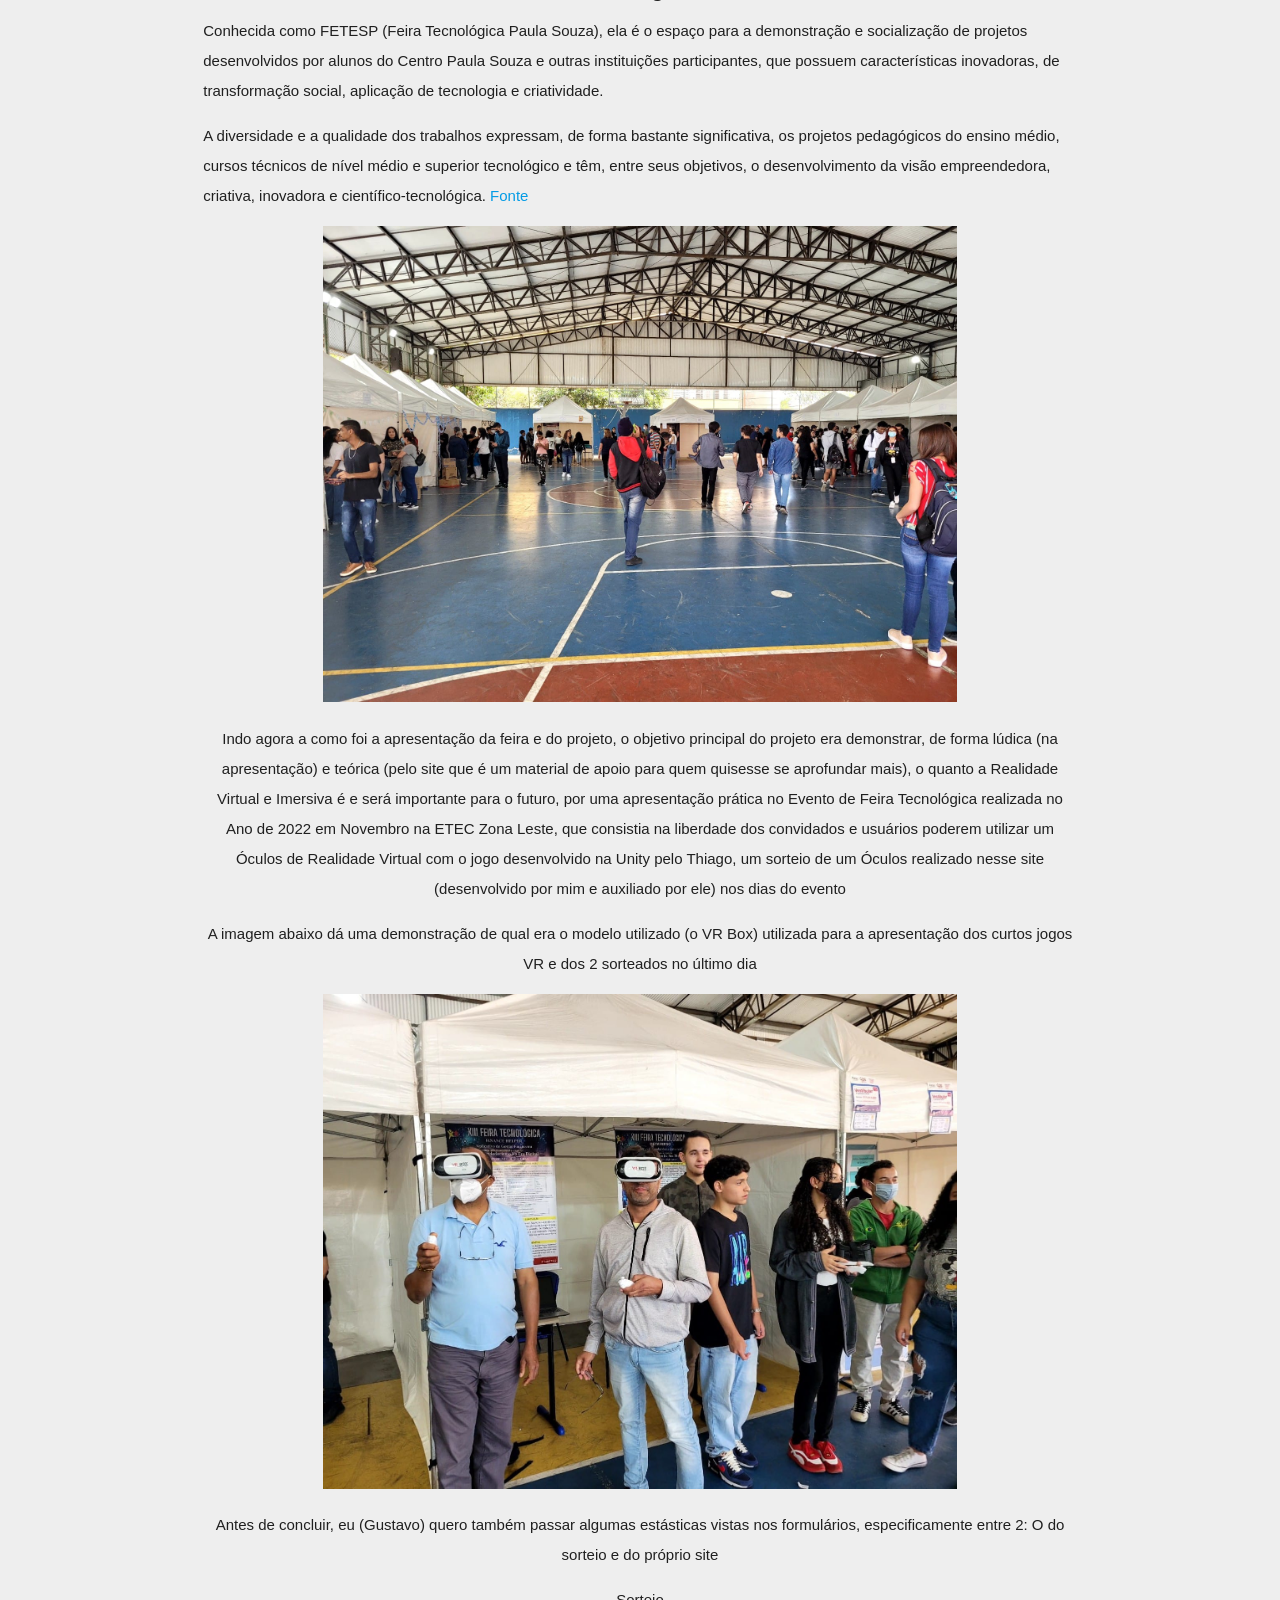
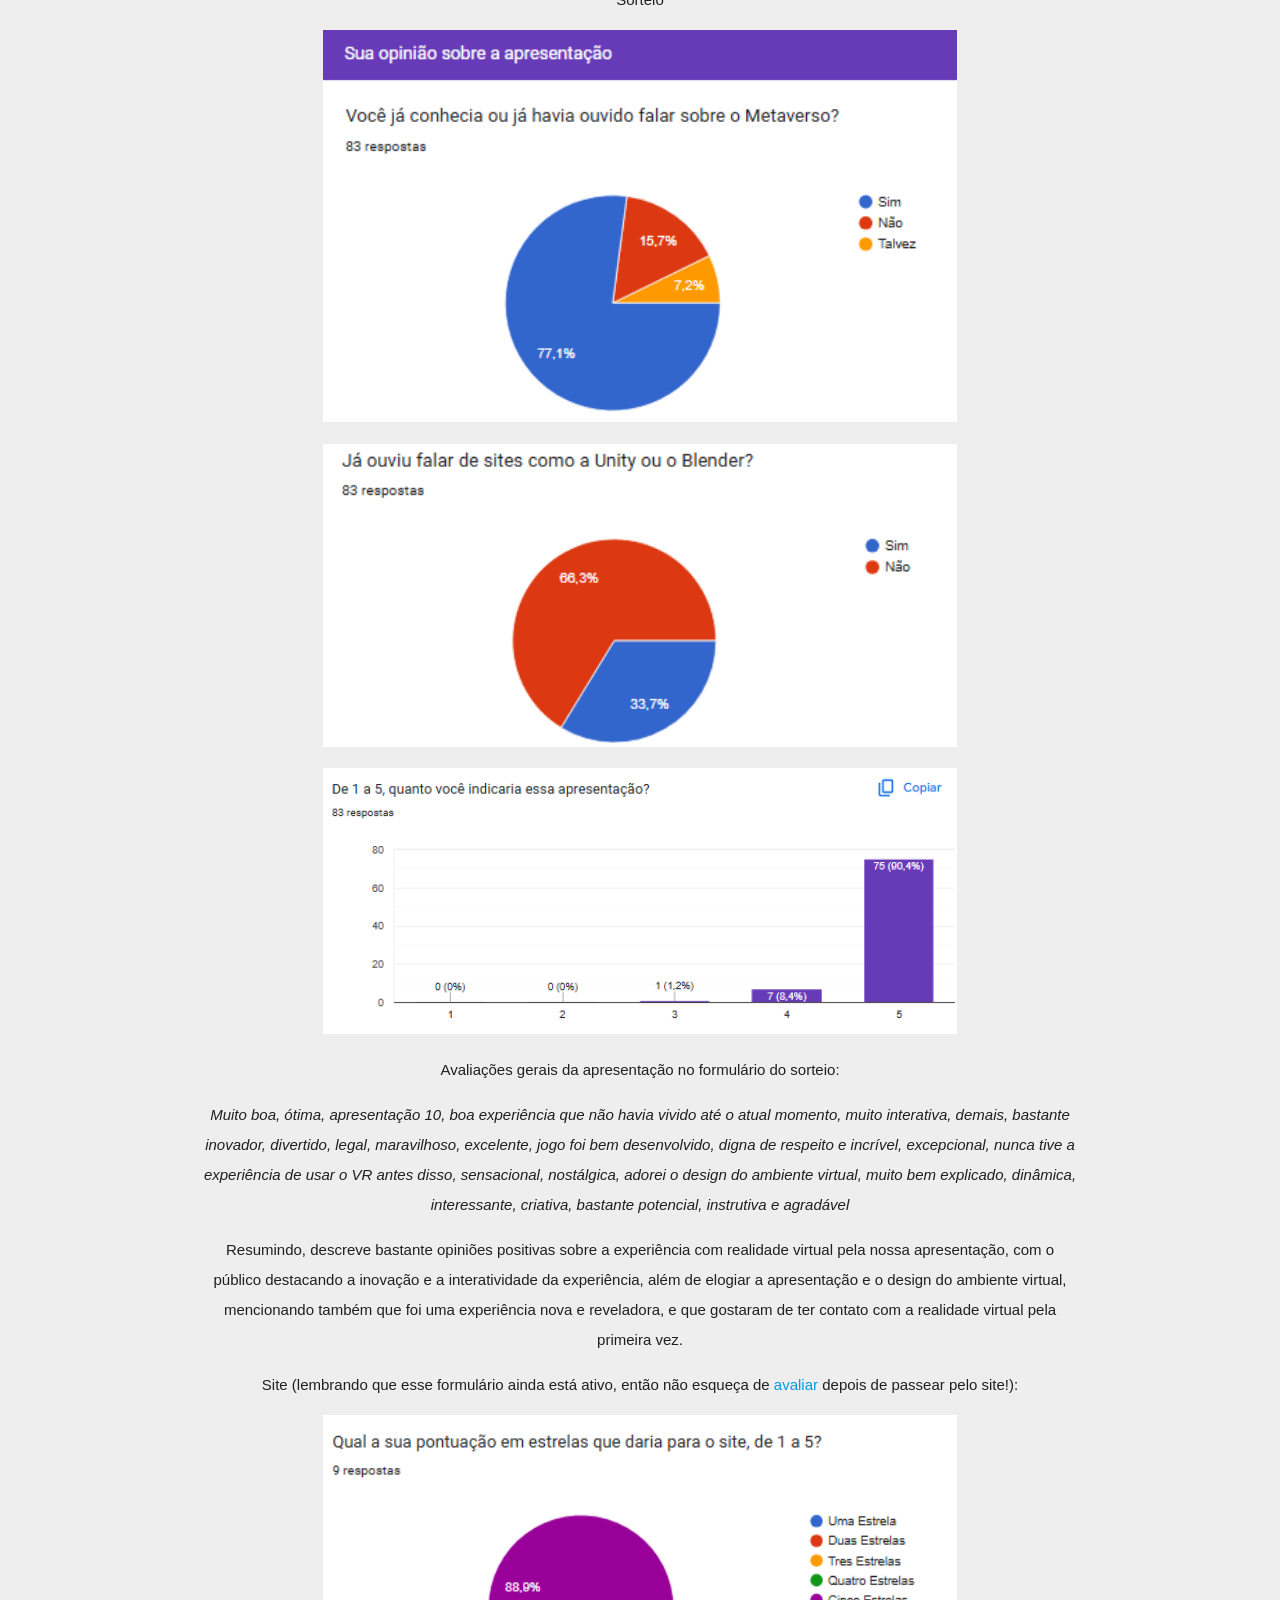
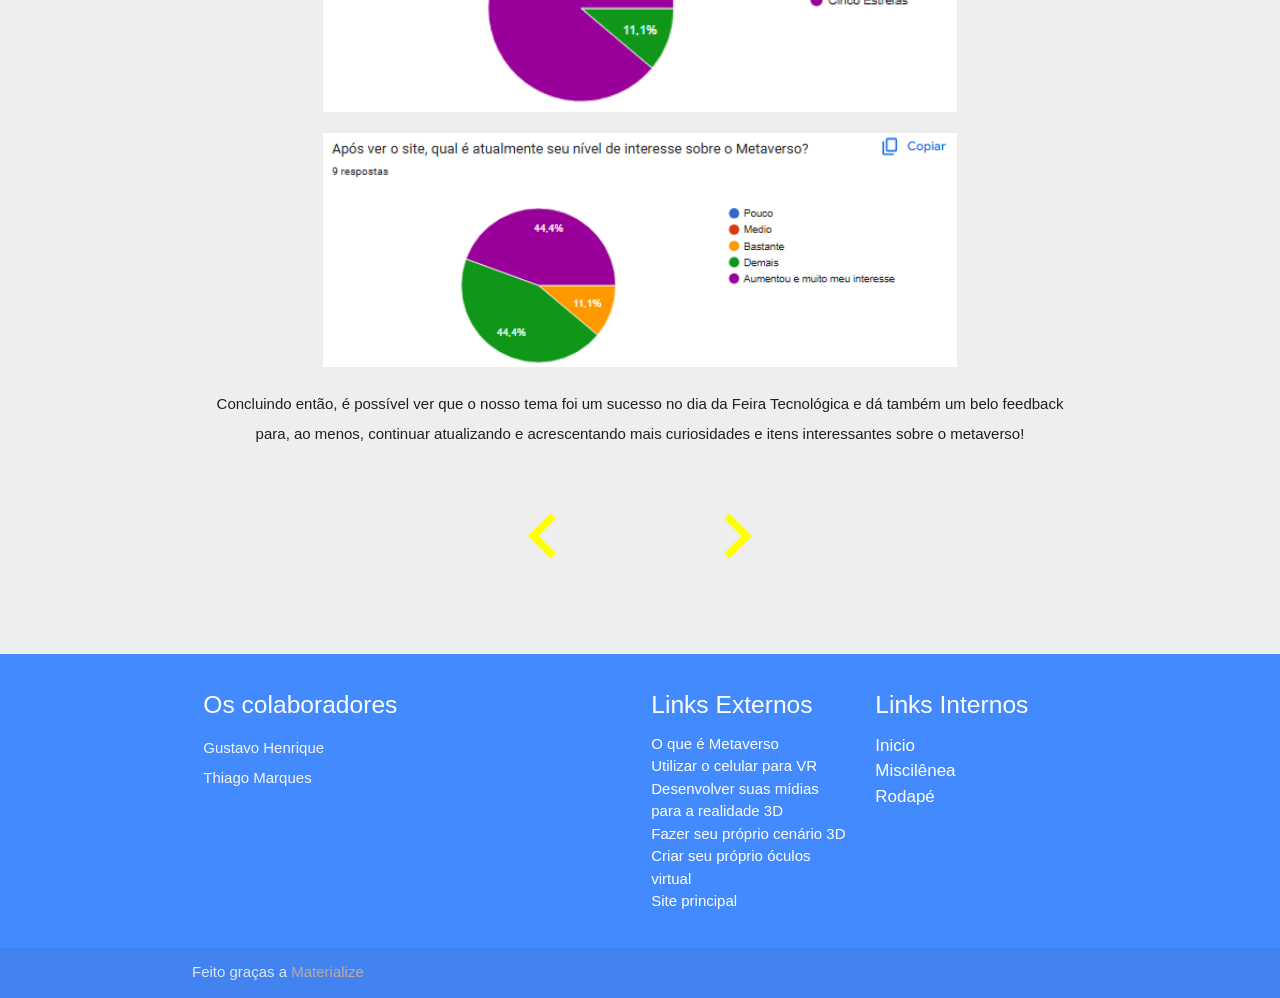
<file: index8.html>
<!DOCTYPE html>
<html lang="en">
<head>
  <meta http-equiv="Content-Type" content="text/html; charset=UTF-8"/>
  <meta name="viewport" content="width=device-width, initial-scale=1"/>
  <title>Metaverso</title>

  <link rel="manifest" href="./manifest.json?v=8">
  <link rel="shortcut icon" href="imgs\20113052_Kerfin7_NEA_2478-removebg-preview.png">
  <!-- CSS  -->
  <link href="https://fonts.googleapis.com/icon?family=Material+Icons" rel="stylesheet">
  <link href="css/materialize.css" type="text/css" rel="stylesheet" media="screen,projection"/>
  <link href="css/style.css" type="text/css" rel="stylesheet" media="screen,projection"/>
</head>
<body>
  <div class="navbar-fixed">
    <nav class="purple darken-3" role="navigation">
      <div class="nav-wrapper container">
        
        <a id="logo-container" href="#" class="brand-logo"><img src="imgs/20221027_235947_0000.png" height="55px" width="80px"></a>
        <ul class="right hide-on-med-and-down">
          <li><a class="white-text linka" href="index.html">Homepage</a></li>
          <li><a class="white-text linka" href="#">Inicio</a></li>
          <li><a class="white-text linka" href="#Rodape">Rodapé</a></li>
        </ul>
        <a href="#" data-target="nav-mobile" class="sidenav-trigger"><i class="material-icons">menu</i></a>
      </div>
      </div>
        
      <ul id="nav-mobile" class="sidenav purple darken-3">
        <li><a class="white-text linka" href="index.html">Homepage</a></li>
        <li><a class="white-text linka" href="#">Inicio</a></li>
        <li><a class="white-text linka" href="#Rodape">Rodapé</a></li>
      </ul>
        
  
       
  
    </nav>

  <a id="Misc"></a>

<div class="grey lighten-3">
    <div class="container">
      <div class="section">
        
        <div class="row">
          <div class="col s12 center">
            <h3><i class="mdi-content-send brown-text"></i></h3>
            <h4>Mais sobre o projeto</h4>
            <h5>Metaverso: Demonstrando o poder dessa nova Realidade</h5>
            <p class="center light">Grupo do 2º Módulo de Desenvolvimento de Sistemas Noturno da Etec Zona Leste do 2º Semestre de 2022</p>
            <h5>Integrantes do Grupo: </h5>
            <ul>
                <li>Ana Caroline</li>
                <li>Aldemiro Júnior</li>
                <li>André Caitano</li>
                <li>Andrey de Mendonça</li>
                <li>Gildevande</li>
                <li>Gustavo Almeida</li>
                <li>Gustavo Henrique</li>
                <li>Gustavo Iglesias</li>
                <li>Henrique Xavier</li>
                <li>Hugo Reblerson</li>
                <li>Thiago Marques</li>
                <li>Yasmin</li>
            </ul>
            <figure>
              <img class="responsive" width="80%" src="imgs/index8/Evento2.jfif" alt="Imagem Evento 2" Tittle="Visão do Evento da Feira Tecnológica">
            </figure>
            <figure>
              <img class="responsive" width="80%" src="imgs/index8/Evento3.jfif" alt="Imagem Evento 3" Tittle="Visão do Evento da Feira Tecnológica">
            </figure>
            
            <h5>Sobre a Feira Tecnológica e os resultados </h5>
            <p class="left-align light">Conhecida como FETESP (Feira Tecnológica Paula Souza), ela é o espaço para a demonstração e socialização de projetos desenvolvidos por alunos do Centro Paula Souza e outras instituições participantes, que possuem características inovadoras, de transformação social, aplicação de tecnologia e criatividade.</p>
            <p class="left-align light">A diversidade e a qualidade dos trabalhos expressam, de forma bastante significativa, os projetos pedagógicos do ensino médio, cursos técnicos de nível médio e superior tecnológico e têm, entre seus objetivos, o desenvolvimento da visão empreendedora, criativa, inovadora e científico-tecnológica. <a href="http://www.feteps.cpscetec.com.br/feteps.php">Fonte</a></p>
            <figure>
              <img class="responsive" width="80%" src="imgs/index8/Evento1.jfif" alt="Imagem Evento 1" Tittle="Visão do Evento da Feira Tecnológica">
            </figure>
            
            <p>Indo agora a como foi a apresentação da feira e do projeto, o objetivo principal do projeto era demonstrar, de forma lúdica (na apresentação) e teórica (pelo site que é um material de apoio para quem quisesse se aprofundar mais), o quanto a Realidade Virtual e Imersiva é e será importante para o futuro, por uma apresentação prática no Evento de Feira Tecnológica realizada no Ano de 2022 em Novembro na ETEC Zona Leste, que consistia na liberdade dos convidados e usuários poderem utilizar um Óculos de Realidade Virtual com o jogo desenvolvido na Unity pelo Thiago, um sorteio de um Óculos realizado nesse site (desenvolvido por mim e auxiliado por ele) nos dias do evento</p>
            <p>A imagem abaixo dá uma demonstração de qual era o modelo utilizado (o VR Box) utilizada para a apresentação dos curtos jogos VR e dos 2 sorteados no último dia</p>
            <figure>
              <img class="responsive" width="80%" src="imgs/index8/Evento4.jfif" alt="Imagem Evento 4" Tittle="Visão do Evento da Feira Tecnológica">
            </figure>

            <p>Antes de concluir, eu (Gustavo) quero também passar algumas estásticas vistas nos formulários, especificamente entre 2: O do sorteio e do próprio site</p>
            <p>Sorteio</p>
            <figure>
              <img class="responsive" width="80%" src="imgs/index8/Sorteio1.png" alt="Imagem Evento 4" Tittle="Visão do Evento da Feira Tecnológica">
            </figure>
            <figure>
              <img class="responsive" width="80%" src="imgs/index8/Sorteio2.png" alt="Imagem Evento 4" Tittle="Visão do Evento da Feira Tecnológica">
            </figure>
            <figure>
              <img class="responsive" width="80%" src="imgs/index8/Sorteio3.png" alt="Imagem Evento 4" Tittle="Visão do Evento da Feira Tecnológica">
            </figure>
            <p>Avaliações gerais da apresentação no formulário do sorteio: </p>
            <p><i>Muito boa, ótima, apresentação 10, boa experiência que não havia vivido até o atual momento, muito interativa, demais, bastante inovador, divertido, legal, maravilhoso, excelente, jogo foi bem desenvolvido, digna de respeito e incrível, excepcional, nunca tive a experiência de usar o VR antes disso, sensacional, nostálgica, adorei o design do ambiente virtual, muito bem explicado, dinâmica, interessante, criativa, bastante potencial, instrutiva e agradável</i></p>
            <p>Resumindo, descreve bastante opiniões positivas sobre a experiência com realidade virtual pela nossa apresentação, com o público destacando a inovação e a interatividade da experiência, além de elogiar a apresentação e o design do ambiente virtual, mencionando também que foi uma experiência nova e reveladora, e que gostaram de ter contato com a realidade virtual pela primeira vez.</p>
            <p>Site (lembrando que esse formulário ainda está ativo, então não esqueça de <a href="index7.html"> avaliar</a> depois de passear pelo site!): </p>
            <figure>
              <img class="responsive" width="80%" src="imgs/index8/Site1.png" alt="Imagem Evento 4" Tittle="Visão do Evento da Feira Tecnológica">
            </figure>
            <figure>
              <img class="responsive" width="80%" src="imgs/index8/Site2.png" alt="Imagem Evento 4" Tittle="Visão do Evento da Feira Tecnológica">
            </figure>

            <p>Concluindo então, é possível ver que o nosso tema foi um sucesso no dia da Feira Tecnológica e dá também um belo feedback para, ao menos, continuar atualizando e acrescentando mais curiosidades e itens interessantes sobre o metaverso!</p>
            <h1 class="center"> <a class="anx" href="index.html"> <i class="material-icons large" >navigate_before</i> </a> <a class="anx" href="index1.html"> <i class="material-icons large" style="padding-left:10%;">navigate_next</i></a> </h1> 
           </div>
        </div>
     </div>
    </div>
</div>

<a id="Rodape"></a>
  <footer class="page-footer blue accent-2">
    <div class="container">
      <div class="row">
        <div class="col l6 s12">
          <h5 class="white-text">Os colaboradores</h5>
          <p class="grey-text text-lighten-4">Gustavo Henrique  </br> Thiago Marques  </p>
         


        </div>
        <div class="col l3 s12">
          <h5 class="white-text">Links Externos</h5>
          <ul>
            <li><a class="white-text" href="index1.html">O que é Metaverso</a></li>
            <li><a class="white-text" href="index2.html">Utilizar o celular para VR</a></li>
            <li><a class="white-text" href="index3.html">Desenvolver suas mídias para a realidade 3D</a></li>
            <li><a class="white-text" href="index4.html">Fazer seu próprio cenário 3D</a></li>
            <li><a class="white-text" href="index5.html">Criar seu próprio óculos virtual</a></li>
            <li><a class="white-text" href="index.html">Site principal</a></li>
          </ul>
        </div>
        <div class="col l3 s12">
          <h5 class="white-text">Links Internos</h5>
          <ul>
            <li><a class="white-text linka" href="#">Inicio</a></li>
            <li><a class="white-text linka" href="#Misc">Miscilênea</a></li>
            <li><a class="white-text linka" href="#Rodape">Rodapé</a></li>
          </ul>
        </div>
      </div>
    </div>
    <div class="footer-copyright">
      <div class="container">
      Feito graças a <a class="brown-text text-lighten-3" href="http://materializecss.com">Materialize</a>
      </div>
    </div>
  </footer>

  
  
  <!--  Scripts-->
  <script src="https://code.jquery.com/jquery-2.1.1.min.js"></script>
  <script src="js/materialize.js"></script>
  <script src="js/init.js"></script>
  <script src="js/language.js"></script>

  </body>
</html>

</body>
</html>
</file>
<file: css/style1.css>
*{
  margin: 0;
  padding: 0;
  box-sizing: border-box;
}

.sidenav-trigger {
  color: #26a69a;
}

.linka{
  font-size: 17px;
}

input{
  color: whitesmoke;
}

textarea{
  color: whitesmoke;
}


.containerers{
  display: flex;
  position: relative;
  align-items: center;
  justify-content: center;
  background: #000;
  width:80%;
  top: 130%;
  left: 10%;
  height: 700px;
  padding: 370px 0;
  opacity: 0.6;
  border: 0.5px solid #fff;
  transition: 0.3s;
}

.teste{
  z-index: 8;
}
.containerers:hover{
  opacity: 1;
}

h1{
  color: #fff;
  font-family: sans-serif;
  font-size: 40px;
  text-transform: capitalize;
  
}

ol{
  display:flex;
  list-style:none;
  position: absolute;
  padding-left:7%;
}

ol li{
  margin: 0 5px;
  padding-top: 30%;
}

li a{
  font-size: 280%;
  color: #b6b6b6;
}

.msg{
  position: absolute;
  width: 100%;
  text-align: center;
  bottom: 20rem;
}

.msg p{
  display: none;
  font-size: 30px;
  font-family: sans-serif;
}

.btns{
  width: 100%;
  text-align: center;
  bottom: 80px;
  padding: 30px 0;
  display: none;
  
}
select{
  margin:40px;
  background: yellow;
  color:#000;
  text-shadow:0 1px 0 rgba(0,0,0,0.4);
}
option:not(:checked) { 
  background-color: #FFF !important; 
}

.btns button{
  border: none;
  padding: 10px 50px;
  border-radius: 3px;
  color:#fff;
  background: #015bff;
  cursor:pointer;
  font-size: 20px;
  letter-spacing: 1px;
  outline: none;
  text-transform: uppercase;
}
.opcao{
  background-color: #000;
}
.sucess{
  position: absolute;
  top: 100%;
  left: 50%;
  transform: translate(-50%,-50%);
  display: none;
}
.sucess h2{
  font-family: sans-serif;
  font-size: 60px;
  color: #fff;
  text-shadow: 2px 2px 10px rgba(255,255,255,0.3), -2px -2px 10px rgba(255,255,255,0.3);
}

.bgimg{
  background: url(../imgs/index/medium-shot-man-wearing-vr-glasses.jpg);
  position: absolute;
  height: 140%;
  width: 100%;
  background-size: cover;
  background-position: center;
  filter:brightness(40%) grayscale(1);
}
</file>
<file: css/style.css>
/* Custom Stylesheet */
/**
 * Use this file to override Materialize files so you can update
 * the core Materialize files in the future
 *
 * Made By MaterializeCSS.com
 */

nav ul a,
nav .brand-logo {
  color: #444;
}

ul.lista-section li{
  list-style-type: disc !important;
  line-height: 2rem;
}

ol.lista-section li{
  list-style-type: decimal!important;
  line-height: 2rem;
}
.linka{
  font-size: 17px;
}

p {
  line-height: 2rem;
}

.sidenav-trigger {
  color: #26a69a;
}

nav .roxo {
  color:#4c005a; 
}

.parallax-container {
  min-height: 380px;
  line-height: 0;
  height: auto;
  color: rgba(255,255,255,.9);
}
  .parallax-container .section {
    width: 100%;
  }

@media only screen and (max-width : 992px) {
  .parallax-container .section {
    position: absolute;
    top: 40%;
  }
  #index-banner .section {
    top: 10%;
  }
}

@media only screen and (max-width : 600px) {
  #index-banner .section {
    top: 0;
  }
}

.icon-block {
  padding: 0 15px;
}
.icon-block .material-icons {
  font-size: inherit;
}

footer.page-footer {
  margin: 0;
}

.anx{
  color:yellow;
}
</file>
